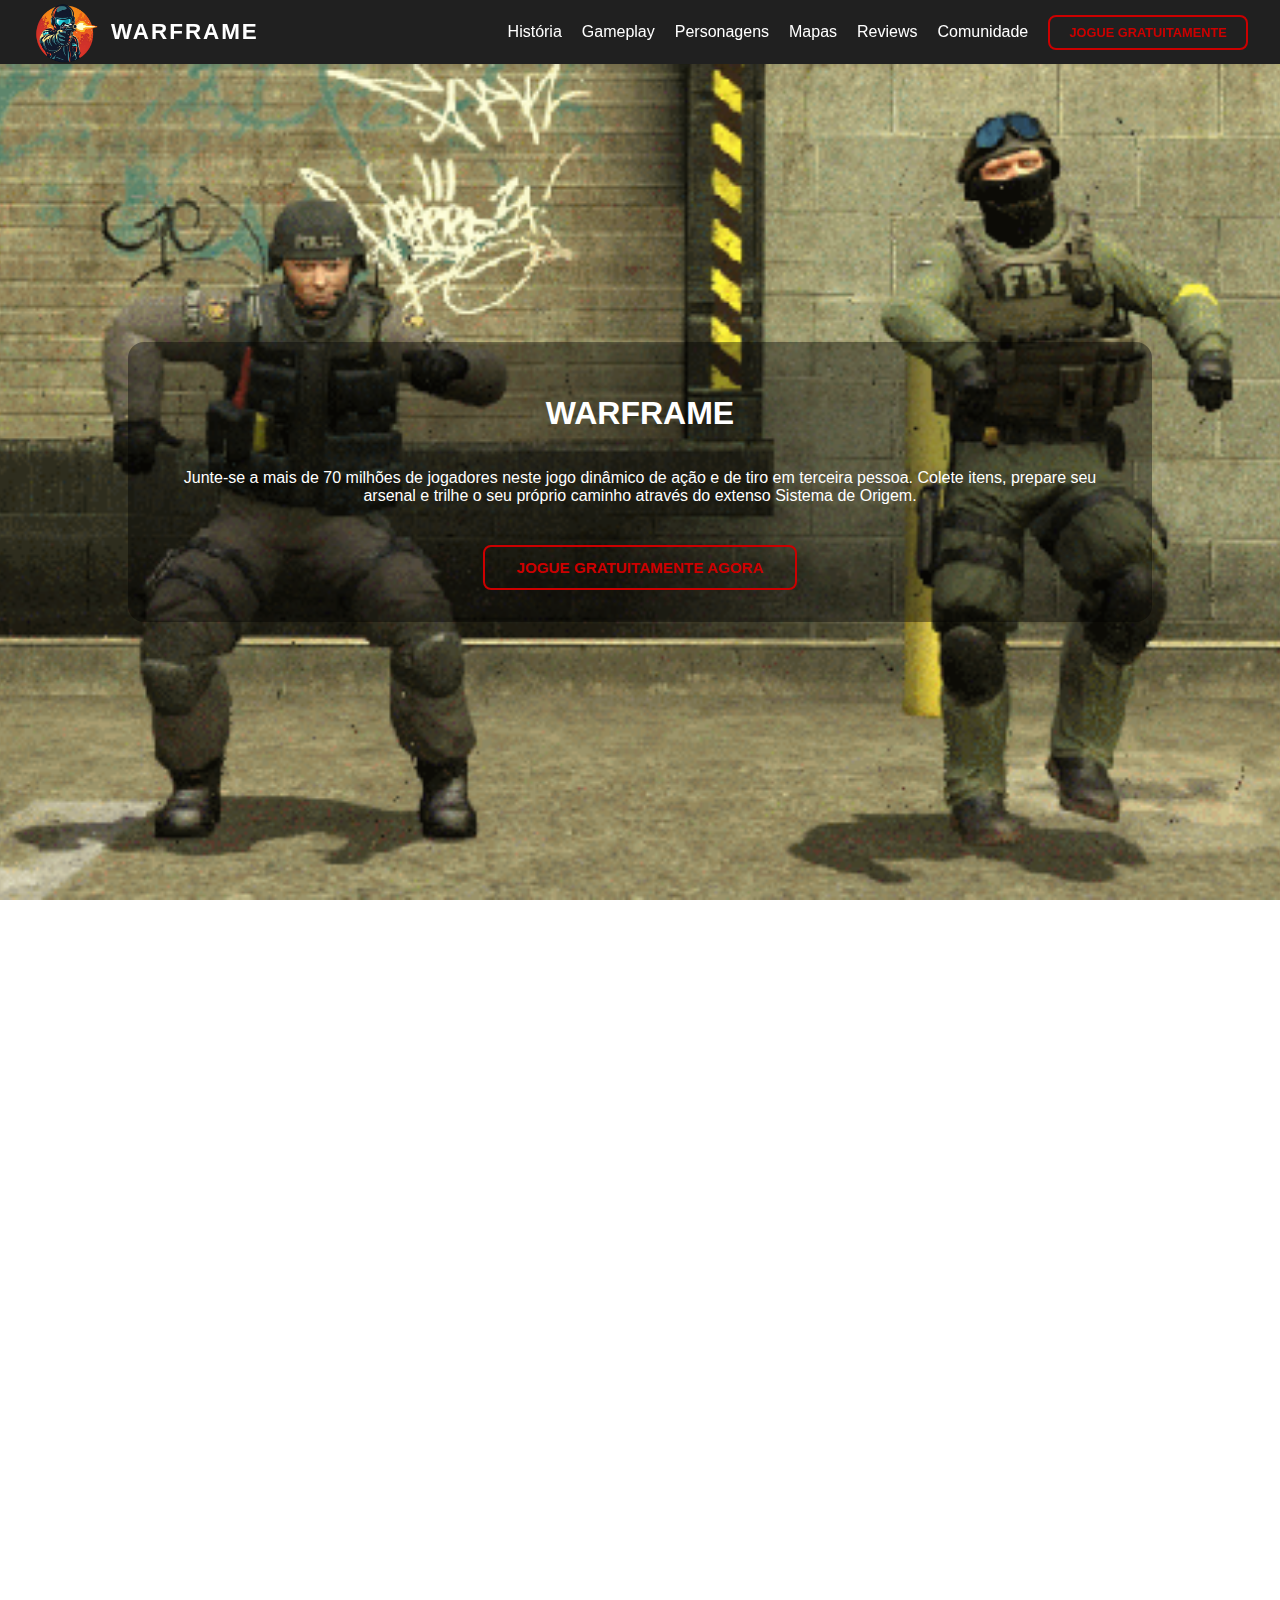
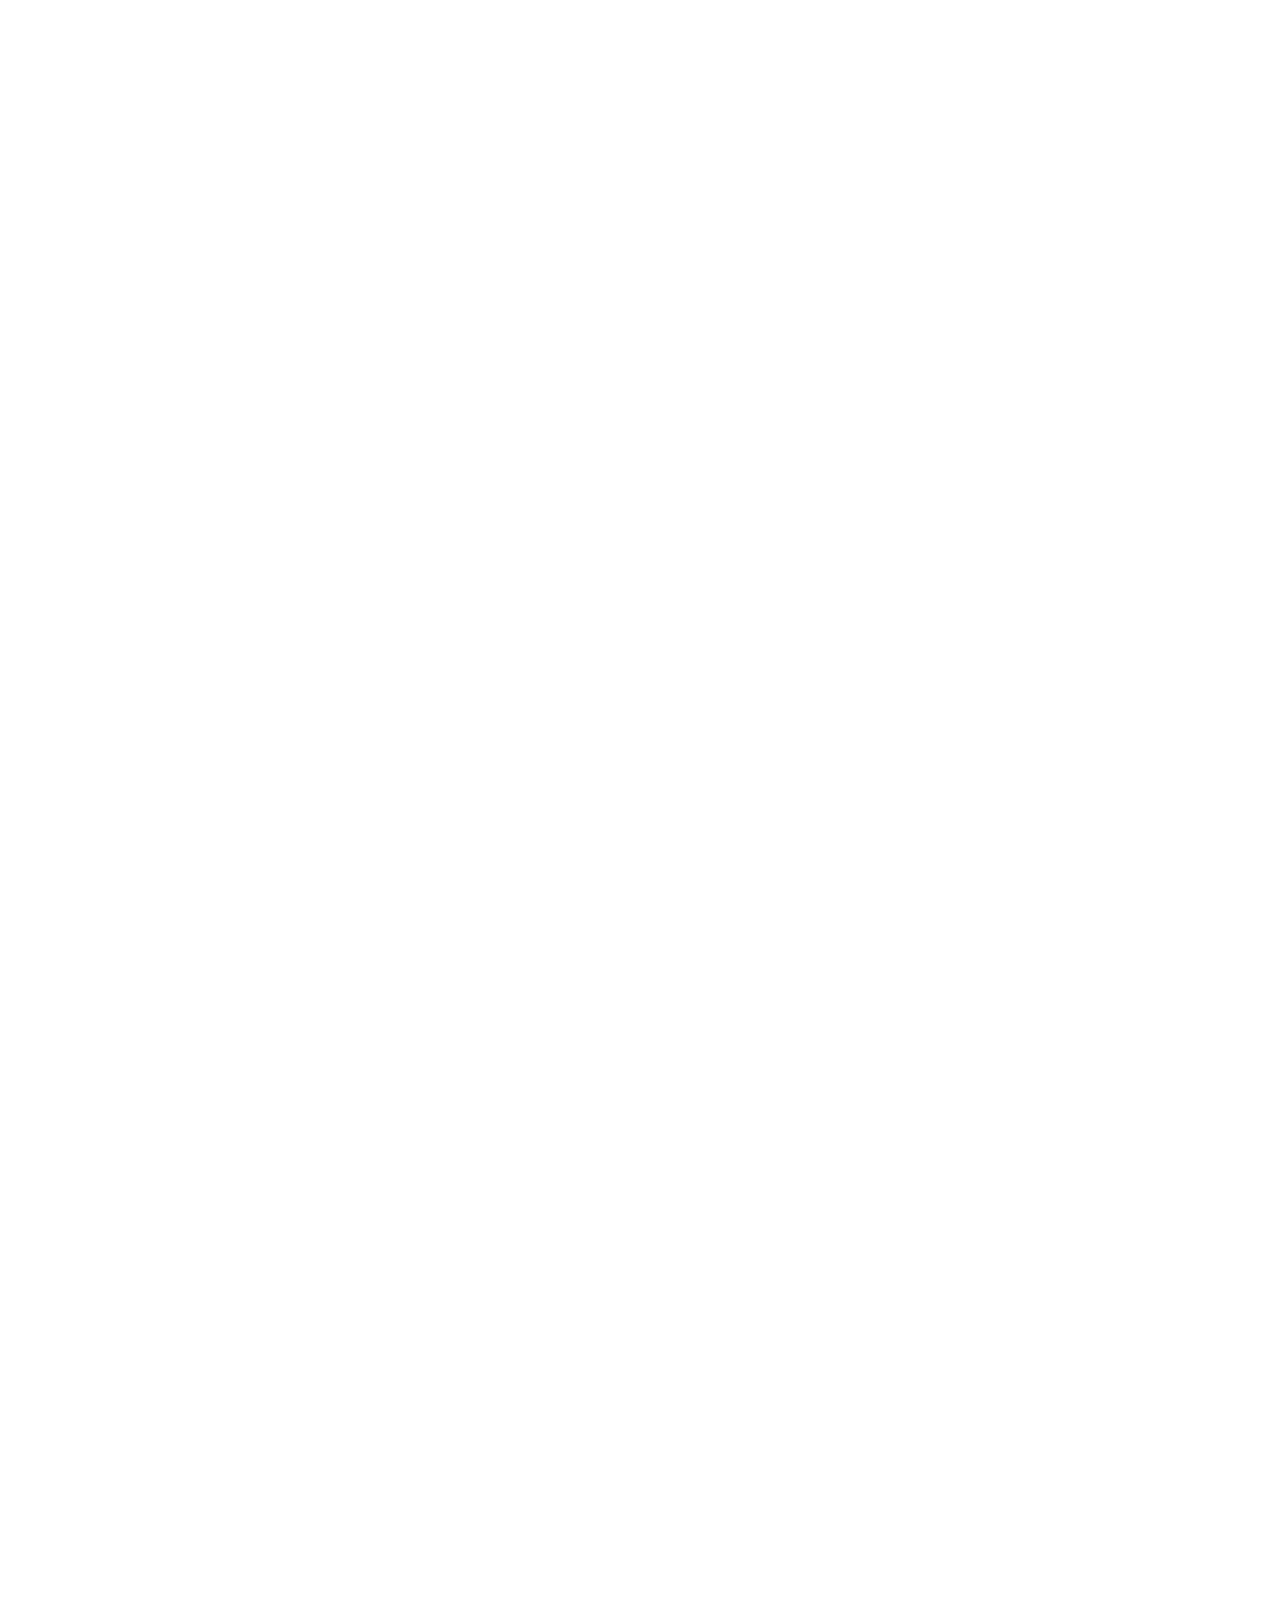
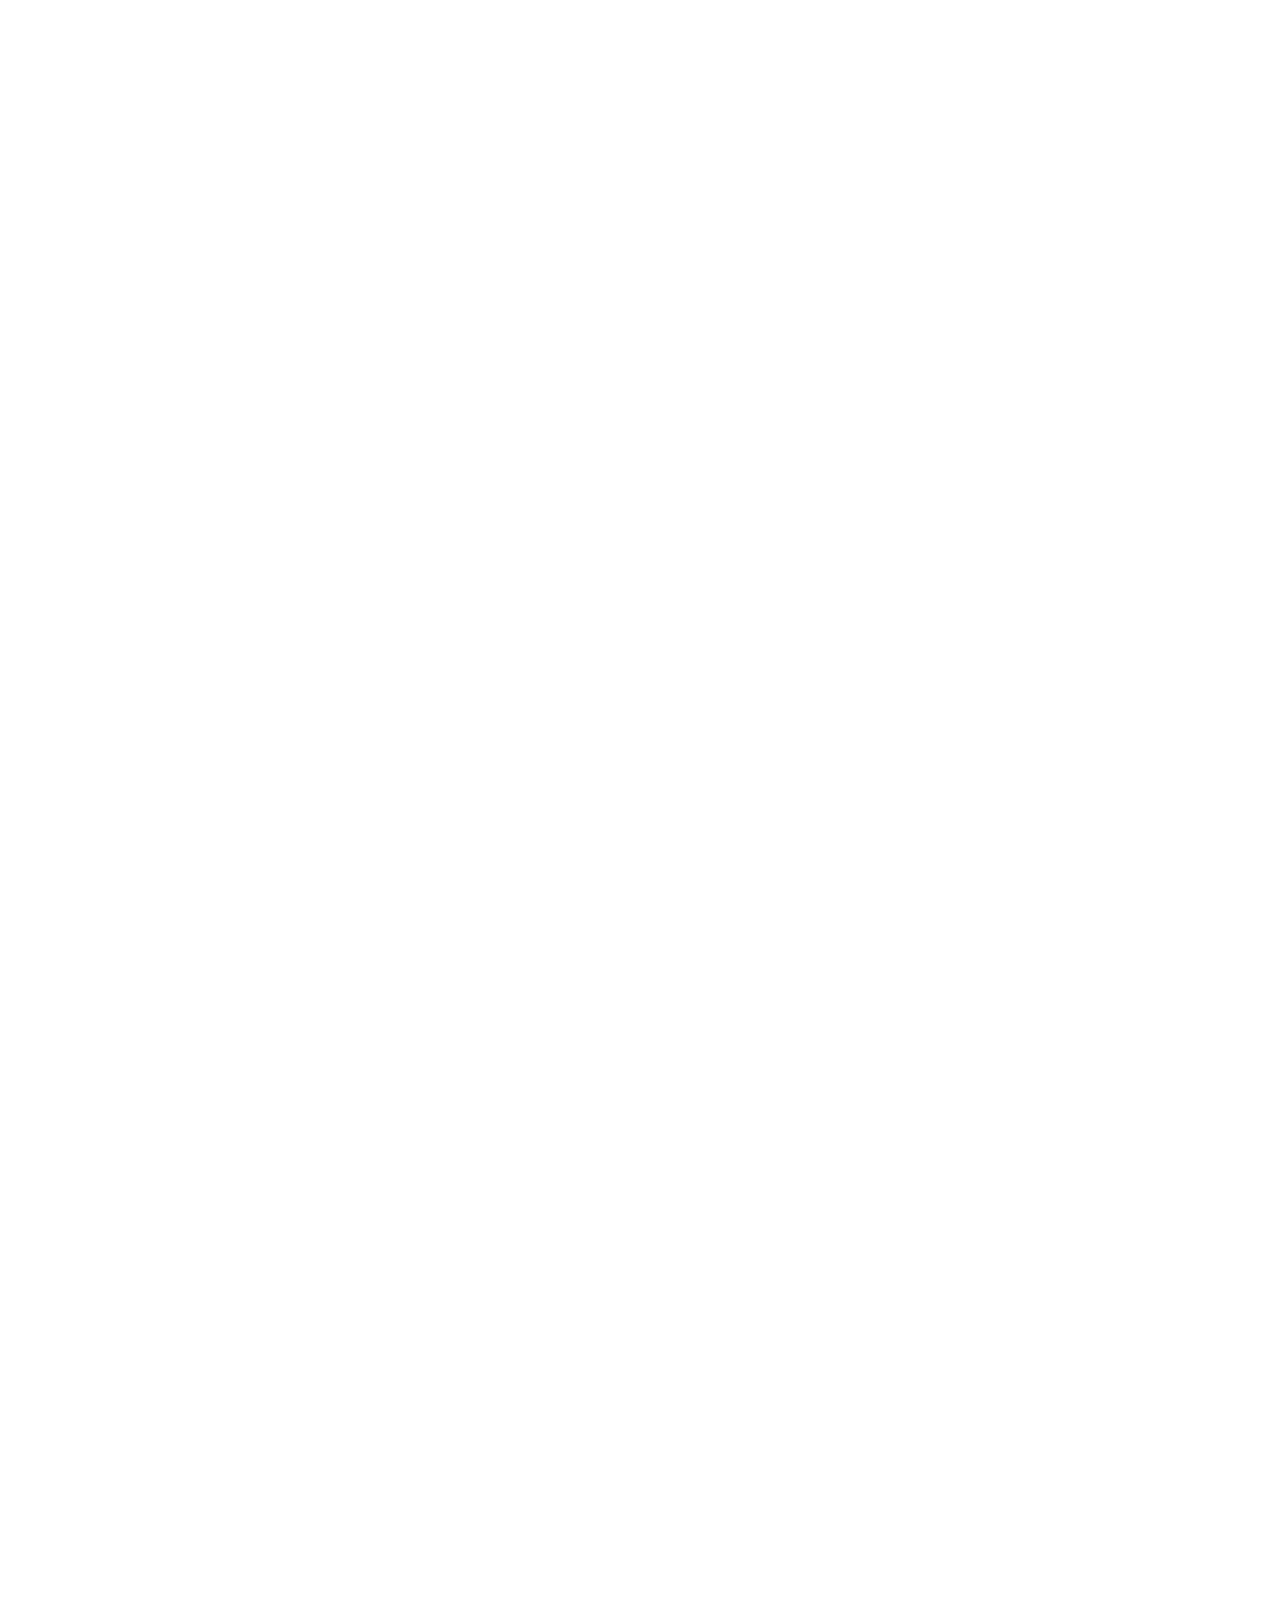
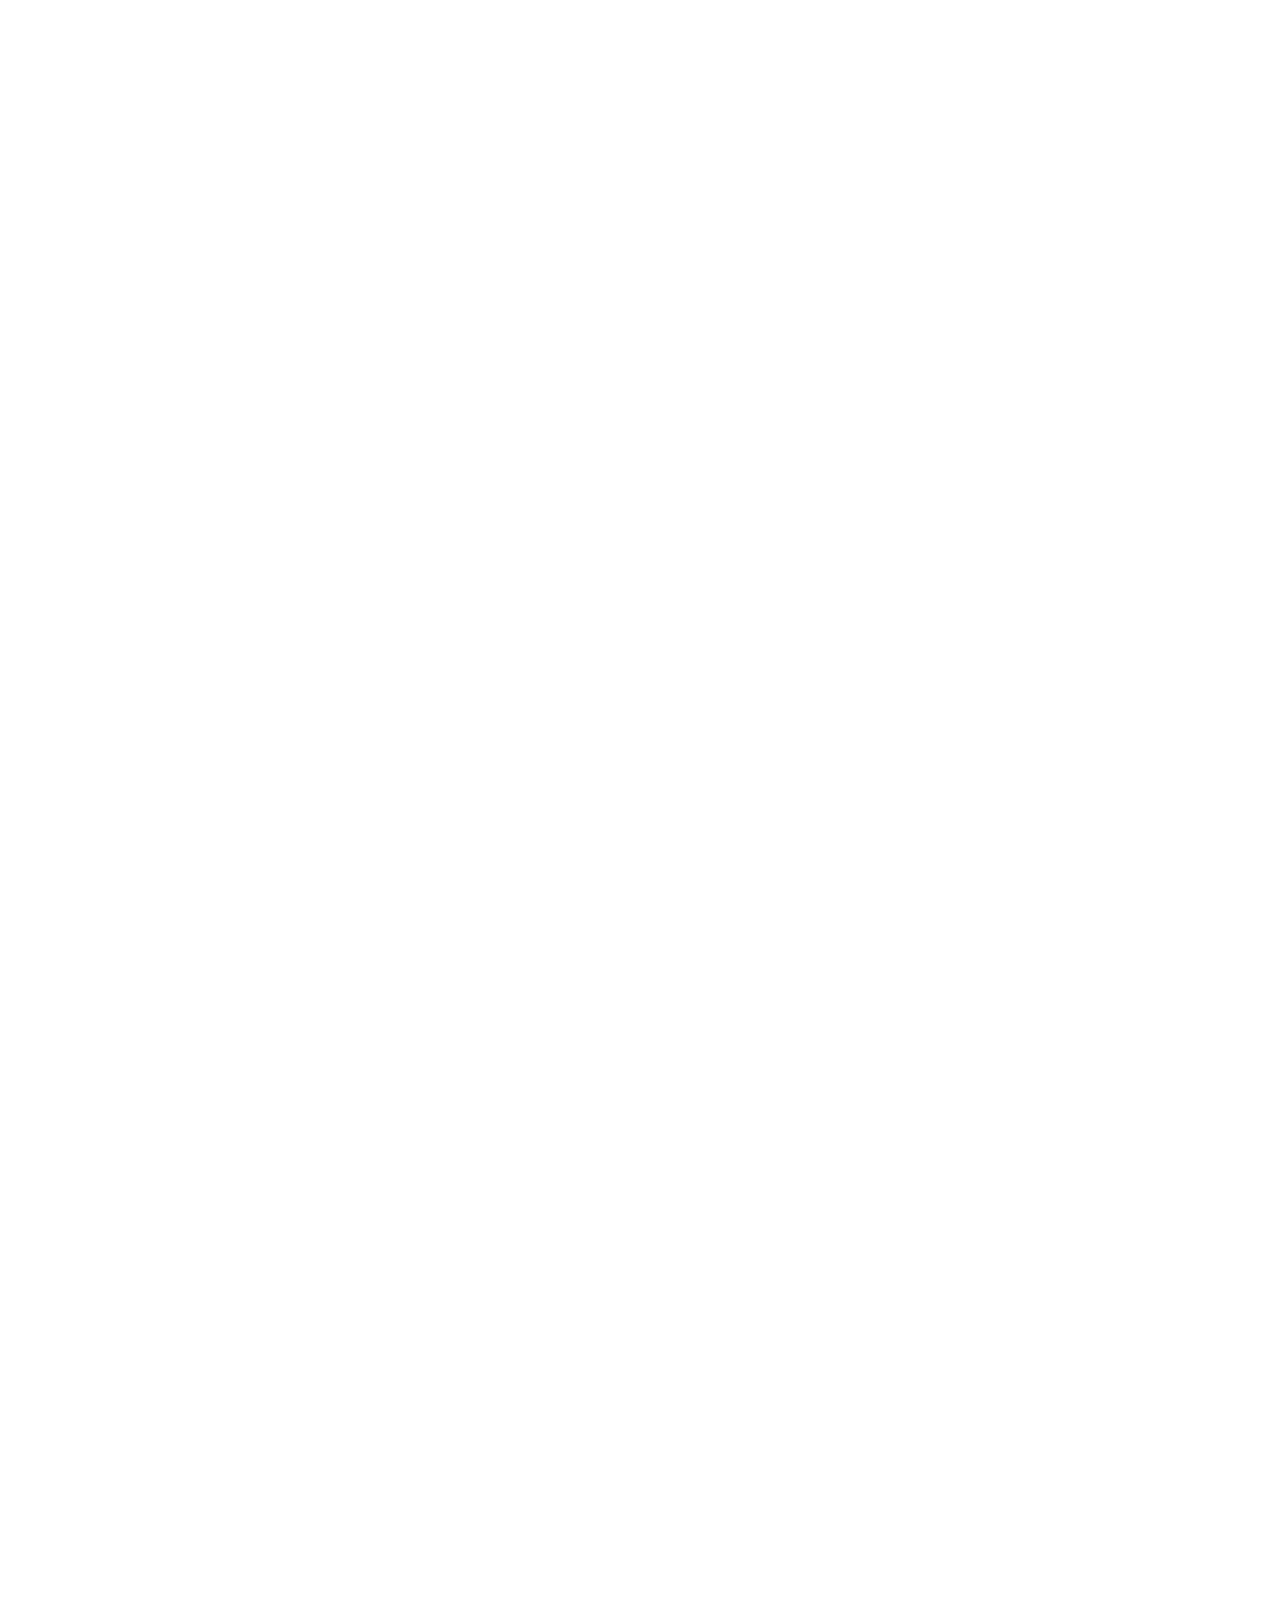
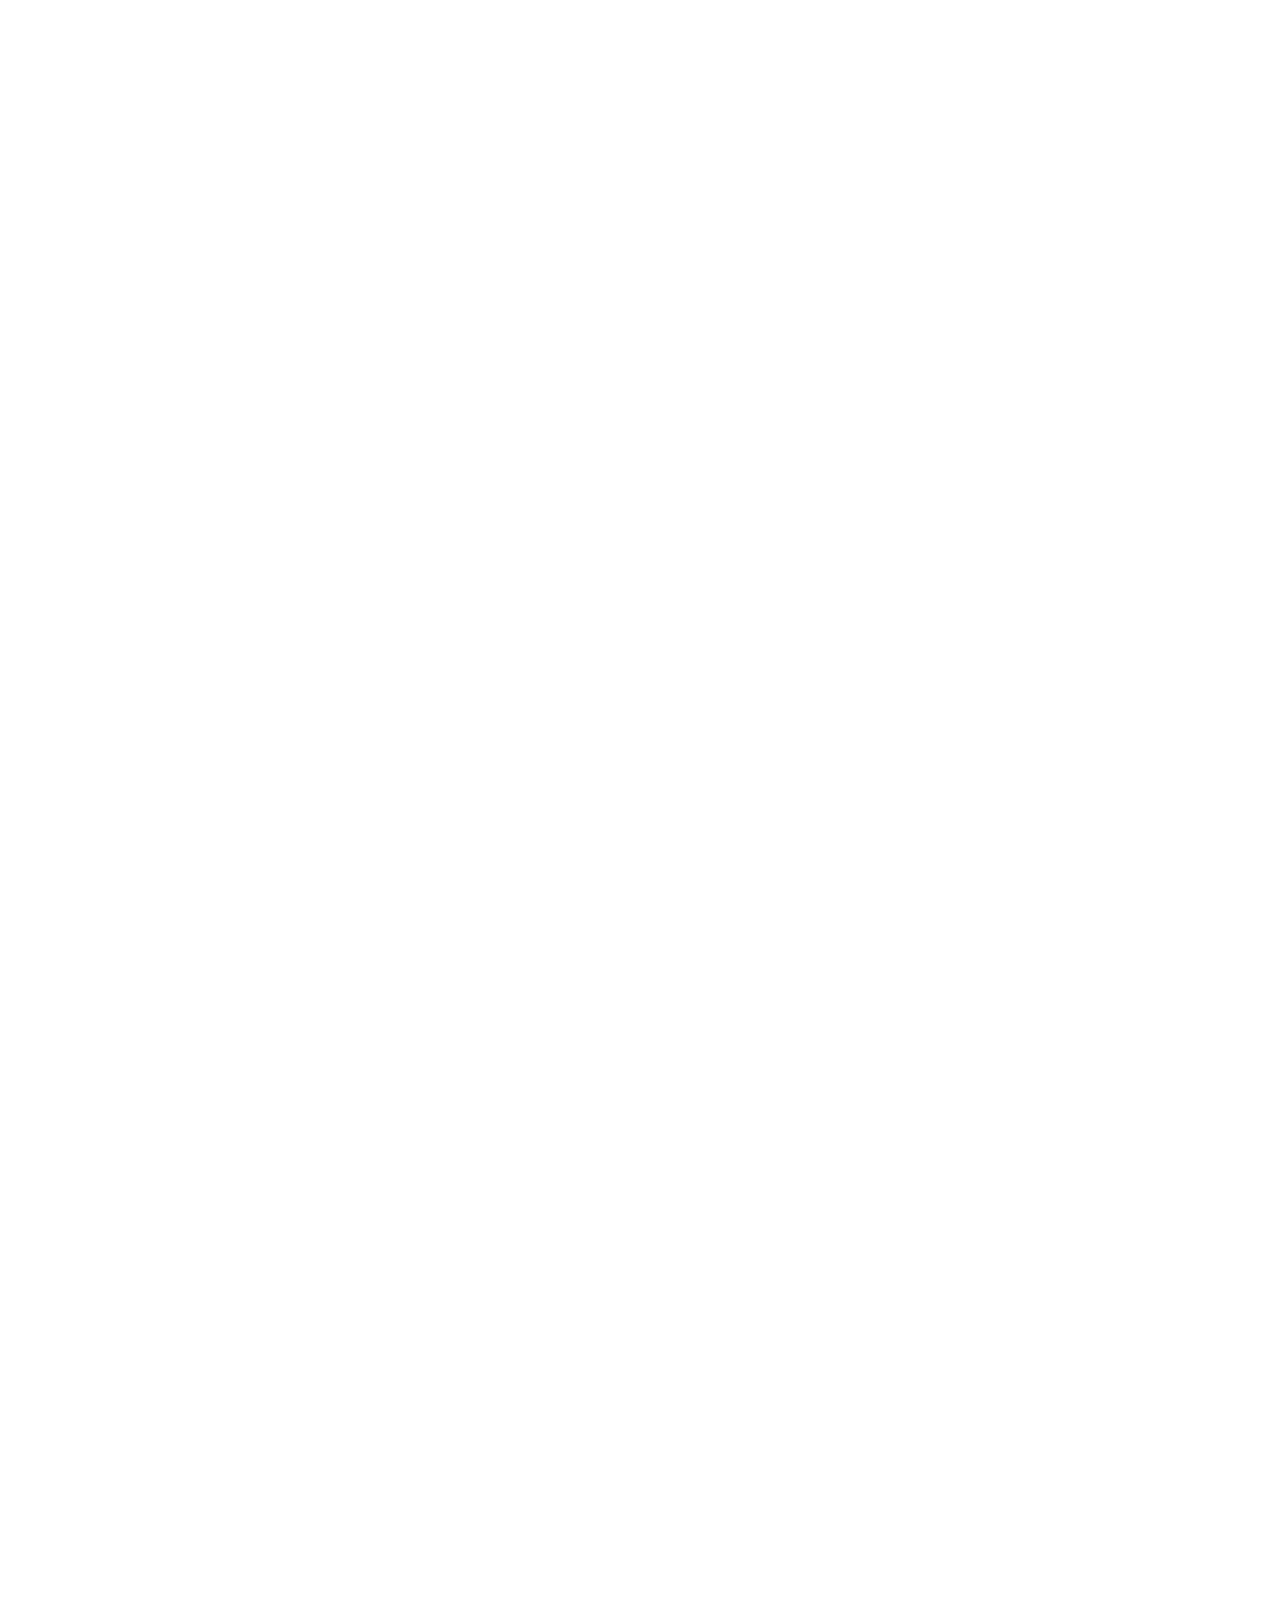
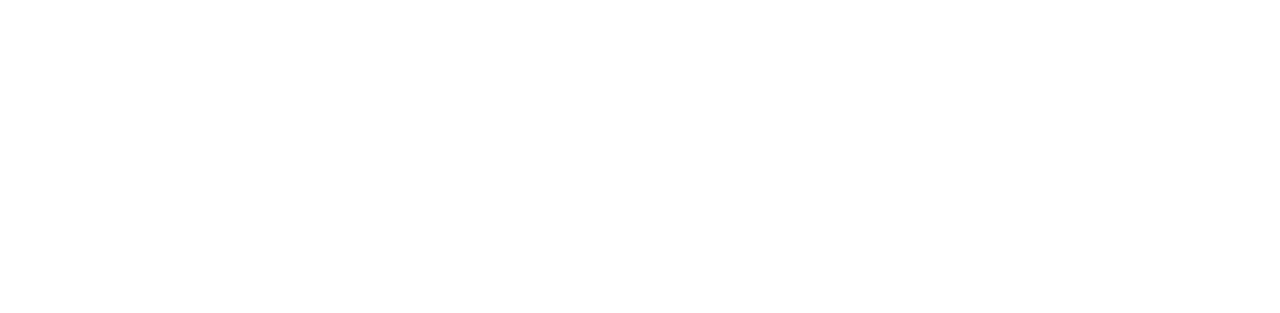
<file: index.html>
<!DOCTYPE html>
<html lang="en">

<head>
    <meta charset="UTF-8">
    <meta name="viewport" content="width=device-width, initial-scale=1.0">
    <title>Projeto Frontend Responsivo</title>
    <link rel="icon" type="image/x-icon" href="favicon.ico">
    <link rel="shortcut icon" type="image/x-icon" href="favicon.ico">
    <link rel="preconnect" href="https://fonts.googleapis.com">
    <link rel="preconnect" href="https://fonts.gstatic.com" crossorigin>
    <link
        href="https://fonts.googleapis.com/css2?family=Lato:ital,wght@0,100;0,300;0,400;0,700;0,900;1,100;1,300;1,400;1,700;1,900&family=Sora:wght@100..800&family=Stack+Sans+Notch:wght@200..700&display=swap"
        rel="stylesheet" media="print" onload="this.media='all'">
    <link rel="preload" href="resources/css/style.min.css" as="style">
    <link rel="stylesheet" href="resources/css/style.min.css">
</head>

<body>
    <nav class="navbar">
        <div class="nav-brand">
            <img src="vendors/img/logo.png" alt="Logo" class="brand-logo" />
            <span class="brand-name"><a class="logo-name" href="index.html">WARFRAME</a></span>
        </div>
        <input type="checkbox" id="nav-toggle" class="nav-toggle" />
        <label for="nav-toggle" class="nav-toggle-label">
            <span></span>
        </label>
        <ul class="nav-links">
            <li><a href="#historia">História</a></li>
            <li><a href="#gameplay">Gameplay</a></li>
            <li><a href="#personagens">Personagens</a></li>
            <li><a href="#mapas">Mapas</a></li>
            <li><a href="#reviews">Reviews</a></li>
            <li><a href="#comunidade">Comunidade</a></li>
            <li><a href="download.html" class="btn-nav">JOGUE GRATUITAMENTE</a></li>
        </ul>
    </nav>
    <header class="hero-header">
        <picture>
            <source media="(max-width: 480px)" srcset="resources/img/hero-fallback-mobile.jpg" type="image/jpeg">
            <source media="(max-width: 768px)" srcset="resources/img/hero-fallback-tablet.jpg" type="image/jpeg">
            <source media="(min-width: 769px)" srcset="resources/img/hero-fallback.gif" type="image/gif">
            <img src="resources/img/hero-fallback.gif" alt="Hero background" class="hero-bg" loading="eager" decoding="async" />
        </picture>
        <div class="hero-content">
            <h1>WARFRAME</h1>
            <p>Junte-se a mais de 70 milhões de jogadores neste jogo dinâmico de ação e de tiro em terceira pessoa.
                Colete itens, prepare seu arsenal e trilhe o seu próprio caminho através do extenso Sistema de Origem.
            </p>
            <a href="download.html">JOGUE GRATUITAMENTE AGORA</a>
        </div>
    </header>

    <!-- Linha do Tempo: História do Jogo -->
    <section class="timeline-section" id="historia">
        <div class="timeline-header">
            <h2 class="timeline-title">The Story So Far</h2>
            <p class="timeline-subtitle">From launch to present day, witness the evolution of Warframe through its most
                pivotal moments.</p>
        </div>
        <div class="timeline-container">
            <div class="timeline-event" data-year="2013">
                <img src="resources/img/timeline-2013.webp" alt="Warframe 2013" class="timeline-image" />
                <div class="timeline-content">
                    <h3>2013</h3>
                    <p>Lançamento inicial do Warframe, apresentando os primeiros Warframes e missões.</p>
                    <div class="timeline-details">
                        <p>O início de tudo: Warframe chega ao público com sua proposta inovadora de ação cooperativa e
                            customização de personagens.</p>
                    </div>
                </div>
            </div>
            <div class="timeline-event" data-year="2015">
                <img src="resources/img/timeline-2015.jpg" alt="Quests Cinemáticas 2015" class="timeline-image" />
                <div class="timeline-content">
                    <h3>2015</h3>
                    <p>Chegada das Quests Cinemáticas, expandindo a narrativa do universo.</p>
                    <div class="timeline-details">
                        <p>As quests trouxeram profundidade à história, revelando segredos dos Tenno e do Sistema de
                            Origem.</p>
                    </div>
                </div>
            </div>
            <div class="timeline-event" data-year="2017">
                <img src="resources/img/timeline-2017.webp" alt="Plains of Eidolon 2017" class="timeline-image" />
                <div class="timeline-content">
                    <h3>2017</h3>
                    <p>Lançamento de "Plains of Eidolon", introduzindo mundo aberto ao jogo.</p>
                    <div class="timeline-details">
                        <p>O primeiro mundo aberto do jogo permitiu exploração livre, pesca, mineração e novas formas de
                            interação.</p>
                    </div>
                </div>
            </div>
            <div class="timeline-event" data-year="2019">
                <img src="resources/img/timeline-2019.webp" alt="Empyrean 2019" class="timeline-image" />
                <div class="timeline-content">
                    <h3>2019</h3>
                    <p>Nova expansão: "Empyrean", com batalhas espaciais cooperativas.</p>
                    <div class="timeline-details">
                        <p>O modo Empyrean trouxe naves Railjack e batalhas espaciais em tempo real, ampliando o escopo
                            do jogo.</p>
                    </div>
                </div>
            </div>
            <div class="timeline-event" data-year="2022">
                <img src="resources/img/timeline-2022.jpg" alt="Warframe 2022" class="timeline-image" />
                <div class="timeline-content">
                    <h3>2022</h3>
                    <p>Atualizações de história e novos Warframes, consolidando a comunidade global.</p>
                    <div class="timeline-details">
                        <p>Novos conteúdos, eventos e Warframes fortaleceram a base de jogadores e a comunidade
                            internacional.</p>
                    </div>
                </div>
            </div>
            <div class="timeline-end">
                <div class="timeline-end-dot"></div>
                <span class="timeline-end-text">E muito mais...</span>
            </div>
        </div>
    </section>

<!-- Seção de Gameplay -->
    <section class="gameplay-section" id="gameplay">
        <div class="gameplay-header">
            <p class="section-kicker">GAMEPLAY</p>
            <h2>Core Gameplay Loop</h2>
            <p>Partidas 5v5 de tiro tático onde leitura de terreno, domínio das armas e trabalho em equipe definem o
                vencedor. Entenda o fluxo de combate e prepare-se para executar as melhores jogadas.</p>
        </div>

        <div class="gameplay-grid">
            <div class="gameplay-media">
                <div class="media-frame">
                    <video 
    src="resources/videos/gameplay.mp4"
    controls
    autoplay
    muted
    playsinline
></video>

                </div>
            </div>

            <div class="gameplay-features">
                <div class="feature-card">

                    <div class="feature-content">
                        <h3>Precision Gunplay</h3>
                        <p>Domine o recuo e sinta o peso de cada arma. Encare duelos de média e curta distância com
                            total controle.</p>
                        <ul class="feature-list">
                            <li>Recuo sob medida para cada arma.</li>
                            <li>Gerenciamento de economia para o esquadrão.</li>
                            <li>Mira e posicionamento são vitais.</li>
                        </ul>
                    </div>
                </div>

                <div class="feature-card">

                    <div class="feature-content">
                        <h3>Tactical Abilities</h3>
                        <p>Combine habilidades para abrir rota, cegar defesas e criar espaço para o time avançar sem
                            ser previsto.</p>
                        <ul class="feature-list">
                            <li>Suporte utilitário que dita o ritmo.</li>
                            <li>Coordenação entre agentes para combos.</li>
                            <li>Habilidades alinhadas ao plano de rodada.</li>
                        </ul>
                    </div>
                </div>
            </div>
        </div>
    </section>

    <!-- Seção de Personagens -->
    <section class="heros" id="personagens">
        <div class="heros-header">
            <h2 class="heros-title">Meet the Agents</h2>
            <a href="lilcrazy.html" class="see-all-btn">See All Agents</a>
        </div>
        <div class="heros-container">
            <div class="hero-card">
                <picture>
                    <source media="(max-width: 768px)" srcset="vendors/img/agentes/agente1-mobile.png" type="image/png">
                    <img src="vendors/img/agentes/agente1.png" alt="Lil Crazy" class="hero-image" loading="lazy" decoding="async" />
                </picture>
                <div class="hero-info">
                    <h3 class="hero-name">Wraith</h3>
                    <p class="hero-role">Duelist</p>
                    <a href="lilcrazy.html" class="hero-btn">View Details</a>
                </div>
            </div>
            <div class="hero-card">
                <picture>
                    <source media="(max-width: 768px)" srcset="vendors/img/agentes/agente2-mobile.png" type="image/png">
                    <img src="vendors/img/agentes/agente2.png" alt="Dark Psy" class="hero-image" loading="lazy" decoding="async" />
                </picture>
                <div class="hero-info">
                    <h3 class="hero-name">Bastion</h3>
                    <p class="hero-role">Sentinel</p>
                    <a href="#" class="hero-btn">View Details</a>
                </div>
            </div>
            <div class="hero-card">
                <picture>
                    <source media="(max-width: 768px)" srcset="vendors/img/agentes/agente3-mobile.png" type="image/png">
                    <img src="vendors/img/agentes/agente3.png" alt="Brazilian Soldier Boy" class="hero-image" loading="lazy" decoding="async" />
                </picture>
                <div class="hero-info">
                    <h3 class="hero-name">Oracle</h3>
                    <p class="hero-role">Controller</p>
                    <a href="#" class="hero-btn">View Details</a>
                </div>
            </div>
            <div class="hero-card">
                <picture>
                    <source media="(max-width: 768px)" srcset="vendors/img/agentes/agente4-mobile.png" type="image/png">
                    <img src="vendors/img/agentes/agente4.png" alt="Hot COP" class="hero-image" loading="lazy" decoding="async" />
                </picture>
                <div class="hero-info">
                    <h3 class="hero-name">Vortex</h3>
                    <p class="hero-role">Initiator</p>
                    <a href="#" class="hero-btn">View Details</a>
                </div>
            </div>
        </div>
        <a href="lilcrazy.html" class="see-all-btn see-all-btn-bottom">See All Agents</a>
    </section>

    <!-- Seção de Mapas -->
    <section class="maps-section" id="mapas">
        <div class="maps-header">
            <div>
                <p class="maps-label">MAPAS</p>
                <h2 class="maps-title">Campos de Batalha</h2>
                <p class="maps-subtitle">Explore os cenários emblemáticos e alinhe sua estratégia ao estilo do esquadrão.</p>
            </div>
            <a class="maps-cta" href="download.html">Jogar agora</a>
        </div>



        <div class="maps-grid">
            <article class="map-card" style="background-image: url('resources/img/timeline-2017.webp');">
                <div class="map-card-content">
                    <span class="map-tag">Bomb Defusal</span>
                    <h3 class="map-name">Bind</h3>
                    <p class="map-note">Twin sites connected by teleporters.</p>
                </div>
            </article>
            <article class="map-card" style="background-image: url('resources/img/timeline-2019.webp');">
                <div class="map-card-content">
                    <span class="map-tag">Bomb Defusal</span>
                    <h3 class="map-name">Haven</h3>
                    <p class="map-note">Three sites, endless strategies.</p>
                </div>
            </article>
            <article class="map-card" style="background-image: url('resources/img/timeline-2022.jpg');">
                <div class="map-card-content">
                    <span class="map-tag">Bomb Defusal</span>
                    <h3 class="map-name">Split</h3>
                    <p class="map-note">Vertical control decides the round.</p>
                </div>
            </article>
            <article class="map-card" style="background-image: url('resources/img/timeline-2013.webp');">
                <div class="map-card-content">
                    <span class="map-tag">Bomb Defusal</span>
                    <h3 class="map-name">Icebox</h3>
                    <p class="map-note">Frosty lanes and tight angles.</p>
                </div>
            </article>
            <article class="map-card" style="background-image: url('resources/img/hero-fallback.gif');">
                <div class="map-card-content">
                    <span class="map-tag">Team Deathmatch</span>
                    <h3 class="map-name">Sunset</h3>
                    <p class="map-note">Golden hours with fierce firefights.</p>
                </div>
            </article>
            <article class="map-card" style="background-image: url('resources/img/timeline-2015.jpg');">
                <div class="map-card-content">
                    <span class="map-tag">Bomb Defusal</span>
                    <h3 class="map-name">Ascent</h3>
                    <p class="map-note">Open mid for decisive clashes.</p>
                </div>
            </article>
        </div>
    </section>

    <!-- Seção de Reviews -->
    <section class="reviews-section" id="reviews">
        <div class="reviews-header">
            <h2 class="reviews-title">Forged in Battle. Praised by Players.</h2>
            <p class="reviews-subtitle">Hear from the community and see what players are saying about the most intense
                FPS of the year.</p>
        </div>

        <div class="reviews-carousel">
            <button class="carousel-btn carousel-prev" aria-label="Previous review">
                <span>&lt;</span>
            </button>

            <div class="reviews-container">
                <div class="review-card">
                    <div class="review-avatar">
                        <img src="resources/img/avatar-1.jpg" alt="Player avatar" loading="lazy" decoding="async" />
                    </div>
                    <div class="review-content">
                        <div class="review-header">
                            <h3 class="review-name">ViperX</h3>
                            <div class="review-rating">
                                <span class="star">&#9733;</span>
                                <span class="star">&#9733;</span>
                                <span class="star">&#9733;</span>
                                <span class="star">&#9733;</span>
                                <span class="star">&#9733;</span>
                            </div>
                        </div>
                        <p class="review-text">"Best gunplay I've seen in years. Incredibly responsive controls and
                            amazing co-op gameplay."</p>
                        <button class="review-btn">Read More</button>
                    </div>
                </div>

                <div class="review-card">
                    <div class="review-avatar">
                        <img src="resources/img/avatar-2.jpg" alt="Player avatar" loading="lazy" decoding="async" />
                    </div>
                    <div class="review-content">
                        <div class="review-header">
                            <h3 class="review-name">Ghost</h3>
                            <div class="review-rating">
                                <span class="star">&#9733;</span>
                                <span class="star">&#9733;</span>
                                <span class="star">&#9733;</span>
                                <span class="star">&#9733;</span>
                                <span class="star-empty">&#9734;</span>
                            </div>
                        </div>
                        <p class="review-text">"The customization is amazing and the endless loot is unparalleled."</p>
                        <button class="review-btn">Read More</button>
                    </div>
                </div>

                <div class="review-card">
                    <div class="review-avatar">
                        <img src="resources/img/avatar-3.jfif" alt="Player avatar" loading="lazy" decoding="async" />
                    </div>
                    <div class="review-content">
                        <div class="review-header">
                            <h3 class="review-name">Phoenix</h3>
                            <div class="review-rating">
                                <span class="star">&#9733;</span>
                                <span class="star">&#9733;</span>
                                <span class="star">&#9733;</span>
                                <span class="star">&#9733;</span>
                                <span class="star">&#9733;</span>
                            </div>
                        </div>
                        <p class="review-text">"A true competitive shooter. The high-stakes gameplay keeps me coming
                            back!"</p>
                        <button class="review-btn">Read More</button>
                    </div>
                </div>

                <div class="review-card">
                    <div class="review-avatar">
                        <img src="resources/img/avatar-4.jpg" alt="Player avatar" loading="lazy" decoding="async" />
                    </div>
                    <div class="review-content">
                        <div class="review-header">
                            <h3 class="review-name">Shadow</h3>
                            <div class="review-rating">
                                <span class="star">&#9733;</span>
                                <span class="star">&#9733;</span>
                                <span class="star">&#9733;</span>
                                <span class="star">&#9733;</span>
                                <span class="star">&#9733;</span>
                            </div>
                        </div>
                        <p class="review-text">"The graphics are stunning and the gameplay is addictive. Best game of
                            the year!"</p>
                        <button class="review-btn">Read More</button>
                    </div>
                </div>

                <div class="review-card">
                    <div class="review-avatar">
                        <img src="resources/img/avatar-5.jpg" alt="Player avatar" loading="lazy" decoding="async" />
                    </div>
                    <div class="review-content">
                        <div class="review-header">
                            <h3 class="review-name">Titan</h3>
                            <div class="review-rating">
                                <span class="star">&#9733;</span>
                                <span class="star">&#9733;</span>
                                <span class="star">&#9733;</span>
                                <span class="star">&#9733;</span>
                                <span class="star-empty">&#9734;</span>
                            </div>
                        </div>
                        <p class="review-text">"Fantastic multiplayer experience. The community is amazing and very
                            welcoming."</p>
                        <button class="review-btn">Read More</button>
                    </div>
                </div>

                <div class="review-card">
                    <div class="review-avatar">
                        <img src="resources/img/avatar-6.jpg" alt="Player avatar" loading="lazy" decoding="async" />
                    </div>
                    <div class="review-content">
                        <div class="review-header">
                            <h3 class="review-name">Nova</h3>
                            <div class="review-rating">
                                <span class="star">&#9733;</span>
                                <span class="star">&#9733;</span>
                                <span class="star">&#9733;</span>
                                <span class="star">&#9733;</span>
                                <span class="star">&#9733;</span>
                            </div>
                        </div>
                        <p class="review-text">"Perfect blend of strategy and action. Hours of entertainment
                            guaranteed!"</p>
                        <button class="review-btn">Read More</button>
                    </div>
                </div>
            </div>

            <button class="carousel-btn carousel-next" aria-label="Next review">
                <span>&gt;</span>
            </button>
        </div>

        <div class="carousel-dots">
            <!-- Dots serão gerados dinamicamente via JavaScript -->
        </div>

        <div class="reviews-cta">
            <button class="cta-button">Join the Fight</button>
        </div>

    </section>

    <!-- Seção de Comunidade -->
    <section class="community-section" id="comunidade">
        <div class="community-container">
            <div class="community-header">
                <h2>Join the Vanguard</h2>
                <p>Answer the call and connect with a global community of elite players.</p>
            </div>
            
            <div class="community-content">
                <div class="community-form-wrapper">
                    <h3>Community Sign-Up</h3>
                    <form id="communityForm" class="community-form">
                        <div class="form-row">
                            <div class="form-group">
                                <label for="fullName">Full Name</label>
                                <input type="text" id="fullName" name="fullName" placeholder="Enter your name" required>
                            </div>
                            <div class="form-group">
                                <label for="nickname">In-Game Nickname</label>
                                <input type="text" id="nickname" name="nickname" placeholder="Enter your nickname" required>
                            </div>
                        </div>
                        
                        <div class="form-group">
                            <label for="email">Email Address</label>
                            <input type="email" id="email" name="email" placeholder="you@example.com" required>
                        </div>
                        
                        <div class="form-row">
                            <div class="form-group">
                                <label for="platform">Platform</label>
                                <select id="platform" name="platform" required>
                                    <option value="">Select platform</option>
                                    <option value="pc">PC</option>
                                    <option value="playstation">PlayStation</option>
                                    <option value="xbox">Xbox</option>
                                    <option value="nintendo">Nintendo Switch</option>
                                </select>
                            </div>
                            <div class="form-group">
                                <label for="age">Age</label>
                                <input type="number" id="age" name="age" placeholder="Enter your age" min="13" required>
                            </div>
                        </div>
                        
                        <div class="form-group">
                            <label>Favorite Mode</label>
                            <div class="radio-group">
                                <label class="radio-label">
                                    <input type="radio" name="mode" value="pve" required>
                                    <span>PvE Missions</span>
                                </label>
                                <label class="radio-label">
                                    <input type="radio" name="mode" value="pvp">
                                    <span>PvP Arena</span>
                                </label>
                                <label class="radio-label">
                                    <input type="radio" name="mode" value="raids">
                                    <span>Raids</span>
                                </label>
                            </div>
                        </div>
                        
                        <div class="form-group">
                            <label for="country">Country</label>
                            <input type="text" id="country" name="country" placeholder="Enter your country" required>
                        </div>
                        
                        <div class="form-group">
                            <label for="message">Your Message (Optional)</label>
                            <textarea id="message" name="message" rows="4" placeholder="Share your thoughts..."></textarea>
                        </div>
                        
                        <div class="form-group checkbox-group">
                            <label class="checkbox-label">
                                <input type="checkbox" name="newsletter" id="newsletter">
                                <span>I want to receive news and updates.</span>
                            </label>
                        </div>
                        
                        <button type="submit" class="form-submit-btn">Enlist Now</button>
                    </form>
                </div>
                
                <div class="community-info">
                    <div class="community-card">
                        <h4>From the Community</h4>
                        <div class="community-image">
                            <img src="resources/img/timeline-2022.jpg" alt="Community Highlight">
                            <p class="image-caption">"Epic moment captured by @PlayerOne" via Twitter</p>
                        </div>
                    </div>
                    
                    <div class="community-card patch-notes">
                        <h4>Latest Patch Notes</h4>
                        <h5>VANGUARD v1.5.2 - "CYBERPULSE"</h5>
                        <ul>
                            <li>New Map: Neo-Kyoto Power Plant</li>
                            <li>Agent Rebalance: Volt & Shade</li>
                            <li>Weapon Tuning: Nova Rifle damage increased by 5%</li>
                            <li>Bug Fixes and Performance Improvements</li>
                        </ul>
                        <a href="updates.html" class="read-more">Read Full Notes &#8594;</a>
                    </div>
                </div>
            </div>
        </div>
    </section>

    <footer>
        <div class="footer-content">
            <strong class="conect">CONECTE-SE COM OS OUTROS TENNOS</strong>
            <hr>
            <div class="img-jogo-classificacao">
                <img src="vendors/img/logo.png" alt="Logo" class="footer-logo" />
                <img src="vendors/img/classificacaoJogo.png" alt="Classificação do Jogo" class="rating-logo" />
            </div>
            <ul class="console-links">
                <li><a href="#"><img src="vendors/img/steam.png" alt="Steam" class="steam" /></a></li>
                <li><a href="#"><img src="vendors/img/epic_sem_fundo.png" alt="Epic Games" class="epic" /></a></li>
                <li><a href="#"><img src="vendors/img/xbox-one.png" alt="Xbox One" class="xbox" /></a></li>
                <li><a href="#"><img src="vendors/img/playstation.png" alt="PlayStation" class="playstation" /></a></li>
                <li><a href="#"><img src="vendors/img/nintendo.png" alt="Nintendo Switch" class="nintendo" /></a></li>
                <li><a href="#"><img src="vendors/img/app-store.png" alt="App Store" class="app-store" /></a></li>
            </ul>

            <nav aria-label="Links do rodapé">
                <ul class="footer-links">
                    <li><a href="download.html">Download</a></li>
                    <li><a href="updates.html">Atualizações</a></li>
                    <li><a href="sobre_time.html">Sobre o Time</a></li>
                    <li><a href="support.html">Suporte</a></li>
                </ul>
            </nav>
            <p class="copyright">&copy; 2025 WARFRAME. Todos os direitos reservados. Todas as marcas registradas são
                propriedades de seus
                donos.</p>
        </div>
    </footer>
    
    <script src="https://code.jquery.com/jquery-3.6.0.min.js" defer></script>
    <script src="resources/js/script.min.js" defer></script>
</body>

</html>
</file>
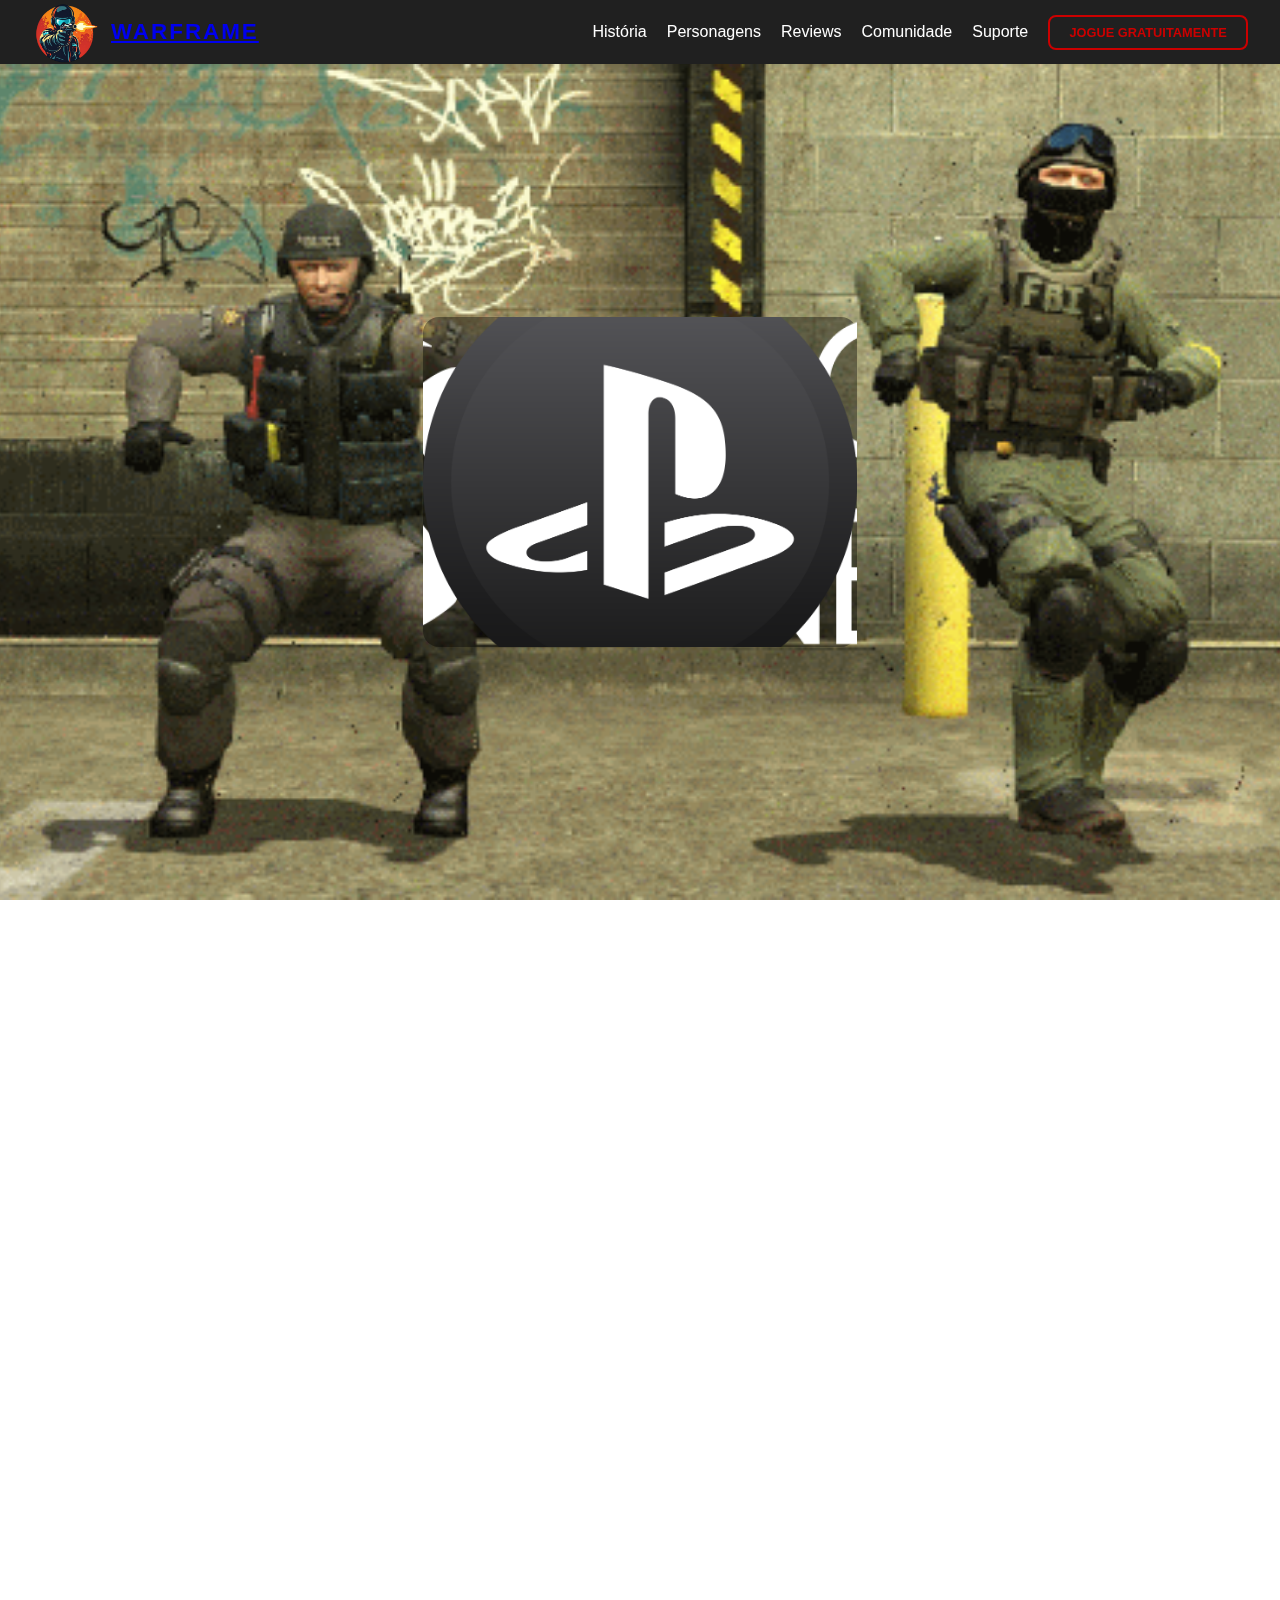
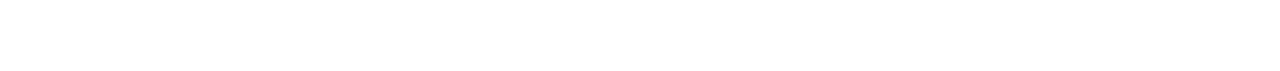
<file: download.html>
<!DOCTYPE html>
<html lang="en">

<head>
     <meta charset="UTF-8">
     <meta name="viewport" content="width=device-width, initial-scale=1.0">
     <title>Download</title>
     <link href="https://fonts.googleapis.com/css2?family=Lato:ital,wght@0,100;0,300;0,400;0,700;0,900;1,100;1,300;1,400;1,700;1,900&family=Sora:wght@100..800&family=Stack+Sans+Notch:wght@200..700&display=swap"
          rel="stylesheet">
     <link rel="stylesheet" href="resources/css/style.css">
     <link rel="preconnect" href="https://fonts.googleapis.com">
     <link rel="preconnect" href="https://fonts.gstatic.com" crossorigin>
     <script src="https://code.jquery.com/jquery-3.6.0.min.js"></script>
</head>

<body>
     <nav class="navbar">
          <div class="nav-brand">
               <img src="vendors/img/logo.png" alt="Logo" class="brand-logo" />
               <span class="brand-name"><a class="logo-name" href="index.html">WARFRAME</a></span>
          </div>
          <input type="checkbox" id="nav-toggle" class="nav-toggle" />
          <label for="nav-toggle" class="nav-toggle-label">
               <span></span>
          </label>
          <ul class="nav-links">
               <li><a href="index.html#historia">História</a></li>
               <li><a href="index.html#personagens">Personagens</a></li>
               <li><a href="index.html#reviews">Reviews</a></li>
               <li><a href="index.html#comunidade">Comunidade</a></li>
               <li><a href="support.html">Suporte</a></li>
               <li><a href="download.html" class="btn-nav">JOGUE GRATUITAMENTE</a></li>
          </ul>
     </nav>
     <header class="hero-header download-hero">
          <img src="resources/img/hero-fallback.gif" alt="Hero background" class="hero-bg" />
          <div class="hero-content download-content">
               <h1>Download and Play Now</h1>
               <p class="hero-subtitle">Your Legend Awaits.</p>
               <a href="#" class="download-primary-btn">Download for Windows</a>
               <p class="file-size">File size: ~25.4 GB</p>
               <div class="platform-icons">
                    <span class="platform-text">Also available on</span>
                    <div class="icons-group">
                         <img src="vendors/img/xbox-one.png" alt="Xbox" class="platform-icon" />
                         <img src="vendors/img/playstation.png" alt="PlayStation" class="platform-icon" />
                    </div>
               </div>
          </div>
     </header>
     <div class="system-minimum-requirements">
          <div class="tabs" role="tablist" aria-label="Alternar requisitos do sistema">
               <button class="tab active" data-target="minimum" aria-selected="true" role="tab">Mínimos</button>
               <button class="tab" data-target="recommended" aria-selected="false" role="tab">Recomendados</button>
          </div>

          <div class="system-minimum" data-role="minimum">
               <h2>Requisitos Mínimos do Sistema</h2>
               <ul>
                    <li><strong>Sistema Operacional:</strong> Windows 10 (64-bit)</li>
                    <li><strong>Processador:</strong> Intel Core i3-6100 ou AMD FX-4350</li>
                    <li><strong>Memória:</strong> 4 GB de RAM</li>
                    <li><strong>Placa de Vídeo:</strong> NVIDIA GeForce GTX 750 Ti ou AMD Radeon HD 7850</li>
                    <li><strong>DirectX:</strong> Versão 11</li>
                    <li><strong>Armazenamento:</strong> 20 GB de espaço disponível</li>
                    <li><strong>Conexão com a Internet:</strong> Conexão banda larga necessária para download e jogo
                         online
                    </li>
               </ul>
          </div>
          <div class="system-recommended" data-role="recommended">
               <h2>Requisitos Recomendados do Sistema</h2>
               <ul>
                    <li><strong>Sistema Operacional:</strong> Windows 10 (64-bit) ou superior</li>
                    <li><strong>Processador:</strong> Intel Core i5-4460 ou AMD FX-8350</li>
                    <li><strong>Memória:</strong> 8 GB de RAM</li>
                    <li><strong>Placa de Vídeo:</strong> NVIDIA GeForce GTX 970 ou AMD Radeon R9 290</li>
                    <li><strong>DirectX:</strong> Versão 11 ou superior</li>
                    <li><strong>Armazenamento:</strong> 20 GB de espaço disponível em SSD para melhor desempenho</li>
                    <li><strong>Conexão com a Internet:</strong> Conexão banda larga necessária para download e jogo
                         online
                    </li>
               </ul>
          </div>
     </div>
     <footer>
        <div class="footer-content">
            <bold class="conect">CONECTE-SE COM OS OUTROS TENNOS</bold>
            <hr>
            <div class="img-jogo-classificacao">
                <img src="vendors/img/logo.png" alt="Logo" class="footer-logo" />
                <img src="vendors/img/classificacaoJogo.png" alt="Classificação do Jogo" class="rating-logo" />
            </div>
            <ul class="console-links">
                <li><a href="#"><img src="vendors/img/steam.png" alt="Steam" class="steam" /></a></li>
                <li><a href="#"><img src="vendors/img/epic_sem_fundo.png" alt="Epic Games" class="epic" /></a></li>
                <li><a href="#"><img src="vendors/img/xbox-one.png" alt="Xbox One" class="xbox" /></a></li>
                <li><a href="#"><img src="vendors/img/playstation.png" alt="PlayStation" class="playstation" /></a></li>
                <li><a href="#"><img src="vendors/img/nintendo.png" alt="Nintendo Switch" class="nintendo" /></a></li>
                <li><a href="#"><img src="vendors/img/app-store.png" alt="App Store" class="app-store" /></a></li>
            </ul>
            <ul class="footer-links">
                <li><a href="support.html">Suporte</a></li>
                <li><a href="#">Imprensa</a></li>
                <li><a href="#">Política de Privacidade</a></li>
                <li><a href="#">Termos de Serviço</a></li>
                <li><a href="#">Contato</a></li>
                <li><a href="sobre_time.html">Sobre o time</a></li>
            </ul>
            <p class="copyright">&copy; 2025 WARFRAME. Todos os direitos reservados. Todas as marcas registradas são
                propriedades de seus
                donos.</p>
        </div>
    </footer>
     <script src="resources/js/script.js" defer></script>
</body>

</html>
</file>
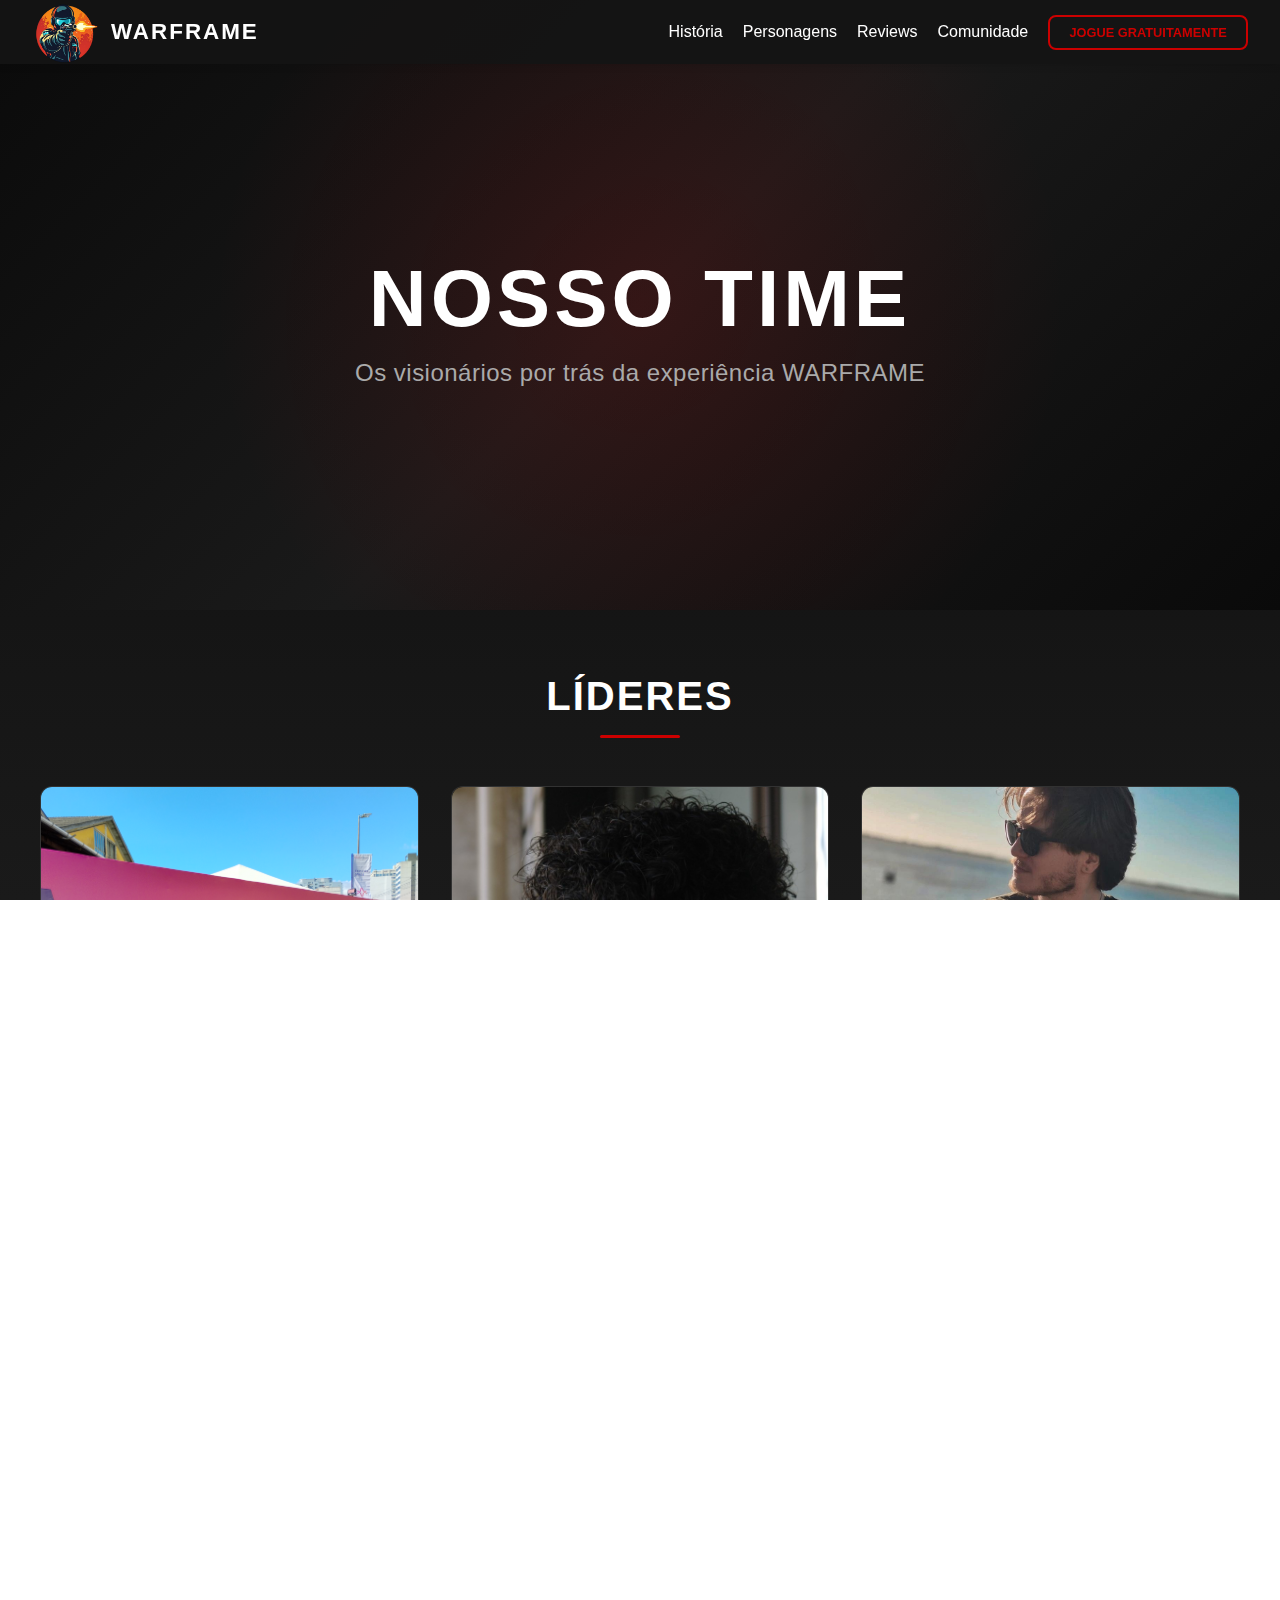
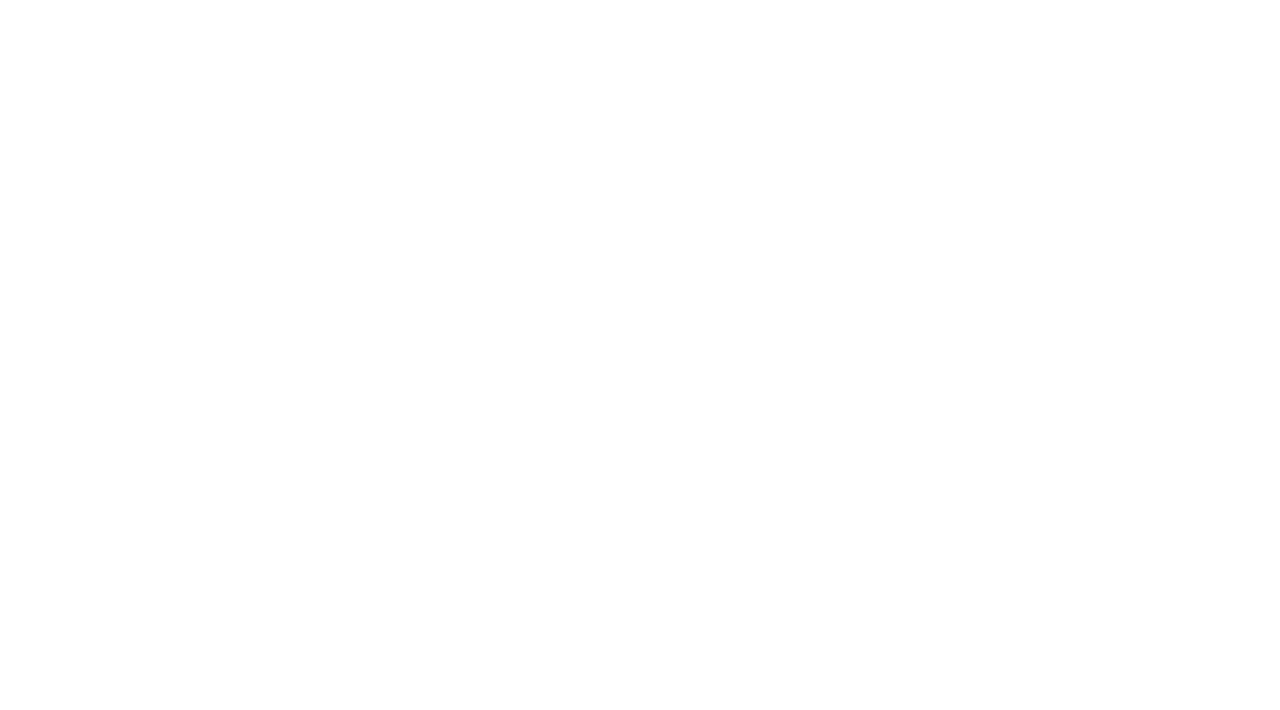
<file: sobre_time.html>
<!DOCTYPE html>
<html lang="en">

<head>
     <meta charset="UTF-8">
     <meta name="viewport" content="width=device-width, initial-scale=1.0">
     <title>Sobre o Time</title>
     <link rel="preconnect" href="https://fonts.googleapis.com">
     <link rel="preconnect" href="https://fonts.gstatic.com" crossorigin>
     <link href="https://fonts.googleapis.com/css2?family=Lato:ital,wght@0,100;0,300;0,400;0,700;0,900;1,100;1,300;1,400;1,700;1,900&family=Sora:wght@100..800&family=Stack+Sans+Notch:wght@200..700&display=swap"
          rel="stylesheet" media="print" onload="this.media='all'">
     <link rel="preload" href="resources/css/style.min.css" as="style">
     <link rel="stylesheet" href="resources/css/style.min.css">
</head>

<body class="sobre-time">
     <nav class="navbar">
          <div class="nav-brand">
               <img src="vendors/img/logo.png" alt="Logo" class="brand-logo" / loading="lazy" decoding="async">
               <span class="brand-name"><a class="logo-name" href="index.html">WARFRAME</a></span>
          </div>
          <input type="checkbox" id="nav-toggle" class="nav-toggle" />
          <label for="nav-toggle" class="nav-toggle-label">
               <span></span>
          </label>
          <ul class="nav-links">
               <li><a href="index.html#historia">História</a></li>
               <li><a href="index.html#personagens">Personagens</a></li>
               <li><a href="index.html#reviews">Reviews</a></li>
               <li><a href="index.html#comunidade">Comunidade</a></li>
               <li><a href="download.html" class="btn-nav">JOGUE GRATUITAMENTE</a></li>
          </ul>
     </nav>
     <!-- Hero Section -->
     <section class="team-hero">
          <div class="team-hero-content">
               <h1 class="team-hero-title">NOSSO TIME</h1>
               <p class="team-hero-subtitle">Os visionários por trás da experiência WARFRAME</p>
          </div>
     </section>

     <!-- Team Leaders Section -->
     <section class="team-leaders-section">
          <div class="section-header">
               <h2 class="section-title">LÍDERES</h2>
               <div class="title-underline"></div>
          </div>
          <div class="team-grid">
               <div class="team-card">
                    <div class="card-image-wrapper">
                         <img src="vendors/img/equipe/william.jpg" alt="Líder de Desenvolvimento" class="card-image" / loading="lazy" decoding="async">
                         <div class="card-overlay"></div>
                    </div>
                    <div class="card-content">
                         <h3 class="member-name">William Tavares de Moura</h3>
                         <p class="member-role">Líder de Desenvolvimento</p>
                    </div>
               </div>
               <div class="team-card">
                    <div class="card-image-wrapper">
                         <img src="vendors/img/equipe/thiago.jpg" alt="Designer UX/UI" class="card-image" / loading="lazy" decoding="async">
                         <div class="card-overlay"></div>
                    </div>
                    <div class="card-content">
                         <h3 class="member-name">Thiago Schiedeck Dias</h3>
                         <p class="member-role">Líder da Equipe de Design</p>
                    </div>
               </div>
               <div class="team-card">
                    <div class="card-image-wrapper">
                         <img src="vendors/img/equipe/bruno.jpeg" alt="Chefe de Marketing" class="card-image" / loading="lazy" decoding="async">
                         <div class="card-overlay"></div>
                    </div>
                    <div class="card-content">
                         <h3 class="member-name">Bruno Valim Fiorin</h3>
                         <p class="member-role">Chefe de Marketing</p>
                    </div>
               </div>
          </div>
     </section>

     <!-- Behind the Game Section -->
     <section class="behind-game-section">
          <div class="section-header">
               <h2 class="section-title">POR TRÁS DO JOGO</h2>
               <div class="title-underline"></div>
          </div>
          <div class="behind-content">
               <p class="behind-description">
                    Nosso time dedicado de desenvolvedores, designers e especialistas em marketing trabalha
                    incansavelmente para trazer a você a melhor experiência possível em WARFRAME. Desde a concepção
                    inicial até o lançamento contínuo de atualizações, cada membro da equipe contribui com sua paixão
                    e expertise para criar um universo envolvente e dinâmico. Estamos comprometidos em ouvir nossa
                    comunidade e evoluir o jogo com base no feedback dos jogadores, garantindo que WARFRAME continue
                    a ser um lugar onde todos possam se divertir e explorar.
               </p>
               <div class="gallery-grid">
                    <div class="gallery-item">
                         <img src="vendors/img/equipe/will_thiago.jpg" alt="Lider de desenvolvimento e Lider de design" class="gallery-image" / loading="lazy" decoding="async">
                    </div>
                    <div class="gallery-item">
                         <img src="vendors/img/equipe/sala_de_desenvolvimento.jpg" alt="Sala de Desenvolvimento" class="gallery-image" / loading="lazy" decoding="async">
                    </div>
                    <div class="gallery-item">
                         <img src="vendors/img/equipe/codigo.jpg" alt="Processo de Desenvolvimento" class="gallery-image" / loading="lazy" decoding="async">
                    </div>
                    <div class="gallery-item">
                         <img src="vendors/img/equipe/equipe.jpg" alt="Equipe de desenvolvimento e de designers" class="gallery-image" / loading="lazy" decoding="async">
                    </div>
               </div>
          </div>
     </section>
     <footer>
          <div class="footer-content">
               <bold class="conect">CONECTE-SE COM OS OUTROS TENNOS</bold>
               <hr>
               <div class="img-jogo-classificacao">
                    <img src="vendors/img/logo.png" alt="Logo" class="footer-logo" / loading="lazy" decoding="async">
                    <img src="vendors/img/classificacaoJogo.png" alt="Classificação do Jogo" class="rating-logo" / loading="lazy" decoding="async">
               </div>
               <ul class="console-links">
                    <li><a href="#"><img src="vendors/img/steam.png" alt="Steam" class="steam" / loading="lazy" decoding="async"></a></li>
                    <li><a href="#"><img src="vendors/img/epic_sem_fundo.png" alt="Epic Games" class="epic" / loading="lazy" decoding="async"></a></li>
                    <li><a href="#"><img src="vendors/img/xbox-one.png" alt="Xbox One" class="xbox" / loading="lazy" decoding="async"></a></li>
                    <li><a href="#"><img src="vendors/img/playstation.png" alt="PlayStation" class="playstation" / loading="lazy" decoding="async"></a>
                    </li>
                    <li><a href="#"><img src="vendors/img/nintendo.png" alt="Nintendo Switch" class="nintendo" / loading="lazy" decoding="async"></a>
                    </li>
                    <li><a href="#"><img src="vendors/img/app-store.png" alt="App Store" class="app-store" / loading="lazy" decoding="async"></a></li>
               </ul>
               <ul class="footer-links">
                    <li><a href="#">Suporte</a></li>
                    <li><a href="#">Imprensa</a></li>
                    <li><a href="#">Política de Privacidade</a></li>
                    <li><a href="#">Termos de Serviço</a></li>
                    <li><a href="#">Contato</a></li>
               </ul>
               <p class="copyright">&copy; 2025 WARFRAME. Todos os direitos reservados. Todas as marcas registradas são
                    propriedades de seus
                    donos.</p>
          </div>
     </footer>
</body>

</html>
</file>
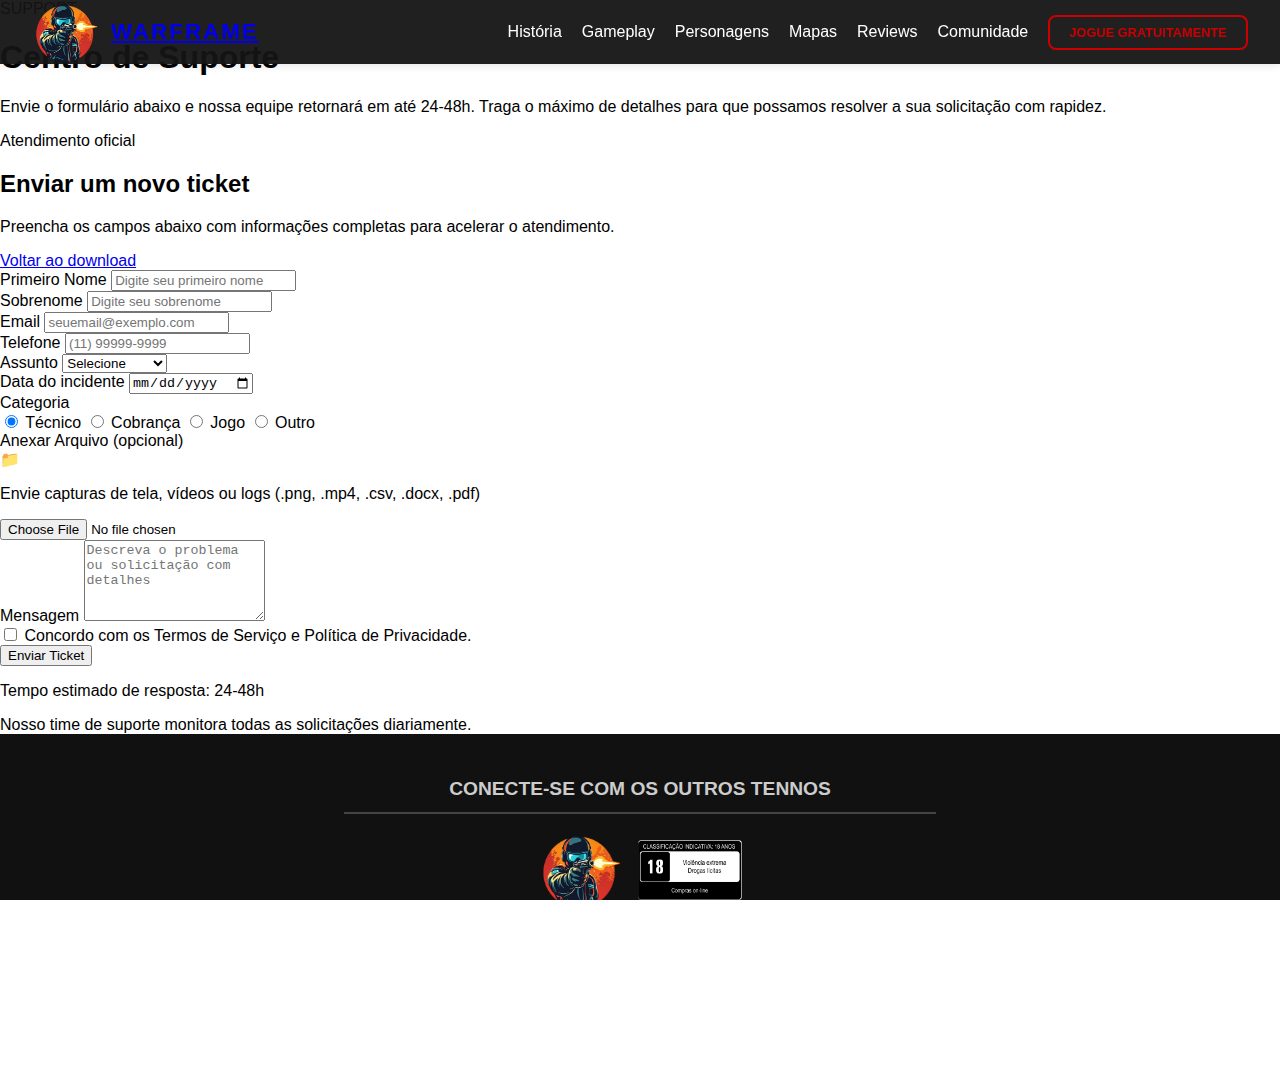
<file: support.html>
<!DOCTYPE html>
<html lang="en">
<head>
    <meta charset="UTF-8">
    <meta name="viewport" content="width=device-width, initial-scale=1.0">
    <title>Centro de Suporte - WARFRAME</title>
    <link href="https://fonts.googleapis.com/css2?family=Lato:ital,wght@0,100;0,300;0,400;0,700;0,900;1,100;1,300;1,400;1,700;1,900&family=Sora:wght@100..800&family=Stack+Sans+Notch:wght@200..700&display=swap" rel="stylesheet">
    <link rel="stylesheet" href="resources/css/style.css">
    <link rel="preconnect" href="https://fonts.googleapis.com">
    <link rel="preconnect" href="https://fonts.gstatic.com" crossorigin>
</head>
<body class="support-page">
     <nav class="navbar">
          <div class="nav-brand">
               <img src="vendors/img/logo.png" alt="Logo" class="brand-logo" />
               <span class="brand-name"><a class="logo-name" href="index.html">WARFRAME</a></span>
          </div>
          <input type="checkbox" id="nav-toggle" class="nav-toggle" />
          <label for="nav-toggle" class="nav-toggle-label">
               <span></span>
          </label>
          <ul class="nav-links">
               <li><a href="index.html#historia">História</a></li>
               <li><a href="index.html#gameplay">Gameplay</a></li>
               <li><a href="index.html#personagens">Personagens</a></li>
               <li><a href="index.html#mapas">Mapas</a></li>
               <li><a href="index.html#reviews">Reviews</a></li>
               <li><a href="index.html#comunidade">Comunidade</a></li>
               <li><a href="download.html" class="btn-nav">JOGUE GRATUITAMENTE</a></li>
          </ul>
     </nav>

    <main class="community-section support-section">
        <div class="community-container support-wrapper">
            <section class="support-hero">
                <div class="support-hero__badge">SUPPORT</div>
                <h1>Centro de Suporte</h1>
                <p>Envie o formulário abaixo e nossa equipe retornará em até 24-48h. Traga o máximo de detalhes para que possamos resolver a sua solicitação com rapidez.</p>
            </section>

            <section class="community-form-wrapper support-card">
                <div class="support-card__header">
                    <div>
                        <p class="support-label">Atendimento oficial</p>
                        <h2>Enviar um novo ticket</h2>
                        <p>Preencha os campos abaixo com informações completas para acelerar o atendimento.</p>
                    </div>
                    <a href="download.html" class="note-link">Voltar ao download</a>
                </div>

                <form class="support-form community-form">
                    <div class="form-row">
                        <div class="form-group">
                            <label for="firstName">Primeiro Nome</label>
                            <input id="firstName" type="text" name="firstName" placeholder="Digite seu primeiro nome" required>
                        </div>
                        <div class="form-group">
                            <label for="lastName">Sobrenome</label>
                            <input id="lastName" type="text" name="lastName" placeholder="Digite seu sobrenome" required>
                        </div>
                    </div>

                    <div class="form-row">
                        <div class="form-group">
                            <label for="email">Email</label>
                            <input id="email" type="email" name="email" placeholder="seuemail@exemplo.com" required>
                        </div>
                        <div class="form-group">
                            <label for="phone">Telefone</label>
                            <input id="phone" type="tel" name="phone" placeholder="(11) 99999-9999">
                        </div>
                    </div>

                    <div class="form-row">
                        <div class="form-group">
                            <label for="subject">Assunto</label>
                            <select id="subject" name="subject" required>
                                <option value="">Selecione</option>
                                <option value="general">Dúvida Geral</option>
                                <option value="account">Conta e Login</option>
                                <option value="purchase">Compras</option>
                                <option value="bug">Bug ou Erro</option>
                            </select>
                        </div>
                        <div class="form-group">
                            <label for="incidentDate">Data do incidente</label>
                            <input id="incidentDate" type="date" name="incidentDate">
                        </div>
                    </div>

                    <div class="form-group">
                        <label>Categoria</label>
                        <div class="category-chips">
                            <label><input type="radio" name="category" value="tech" checked> Técnico</label>
                            <label><input type="radio" name="category" value="billing"> Cobrança</label>
                            <label><input type="radio" name="category" value="gaming"> Jogo</label>
                            <label><input type="radio" name="category" value="other"> Outro</label>
                        </div>
                    </div>

                    <div class="form-group">
                        <label for="attachment">Anexar Arquivo (opcional)</label>
                        <div class="file-upload">
                            <div class="file-upload__icon">&#128193;</div>
                            <div class="file-upload__content">
                                <p>Envie capturas de tela, vídeos ou logs (.png, .mp4, .csv, .docx, .pdf)</p>
                                <input id="attachment" type="file" name="attachment" aria-label="Anexar arquivo">
                            </div>
                        </div>
                    </div>

                    <div class="form-group">
                        <label for="message">Mensagem</label>
                        <textarea id="message" name="message" rows="5" placeholder="Descreva o problema ou solicitação com detalhes"></textarea>
                    </div>

                    <div class="form-group checkbox-group">
                        <label class="checkbox-label">
                            <input type="checkbox" name="terms" required>
                            <span>Concordo com os Termos de Serviço e Política de Privacidade.</span>
                        </label>
                    </div>

                    <button type="submit" class="support-submit">Enviar Ticket</button>
                </form>

                <div class="support-note">
                    <div>
                        <p>Tempo estimado de resposta: 24-48h</p>
                        <span>Nosso time de suporte monitora todas as solicitações diariamente.</span>
                    </div>
                </div>
            </section>
        </div>
    </main>

     <footer>
          <div class="footer-content">
               <strong class="conect">CONECTE-SE COM OS OUTROS TENNOS</strong>
               <hr>
               <div class="img-jogo-classificacao">
                    <img src="vendors/img/logo.png" alt="Logo" class="footer-logo" />
                    <img src="vendors/img/classificacaoJogo.png" alt="Classificação do Jogo" class="rating-logo" />
               </div>
               <ul class="console-links">
                    <li><a href="#"><img src="vendors/img/steam.png" alt="Steam" class="steam" /></a></li>
                    <li><a href="#"><img src="vendors/img/epic_sem_fundo.png" alt="Epic Games" class="epic" /></a></li>
                    <li><a href="#"><img src="vendors/img/xbox-one.png" alt="Xbox One" class="xbox" /></a></li>
                    <li><a href="#"><img src="vendors/img/playstation.png" alt="PlayStation" class="playstation" /></a></li>
                    <li><a href="#"><img src="vendors/img/nintendo.png" alt="Nintendo Switch" class="nintendo" /></a></li>
                    <li><a href="#"><img src="vendors/img/app-store.png" alt="App Store" class="app-store" /></a></li>
               </ul>

               <nav aria-label="Links do rodapé">
                    <ul class="footer-links">
                         <li><a href="download.html">Download</a></li>
                         <li><a href="updates.html">Atualizações</a></li>
                         <li><a href="sobre_time.html">Sobre o Time</a></li>
                         <li><a href="support.html">Suporte</a></li>
                    </ul>
               </nav>
               <p class="copyright">&copy; 2025 WARFRAME. Todos os direitos reservados. Todas as marcas registradas são
                    propriedades de seus
                    donos.</p>
          </div>
     </footer>
</body>
</html>
</file>
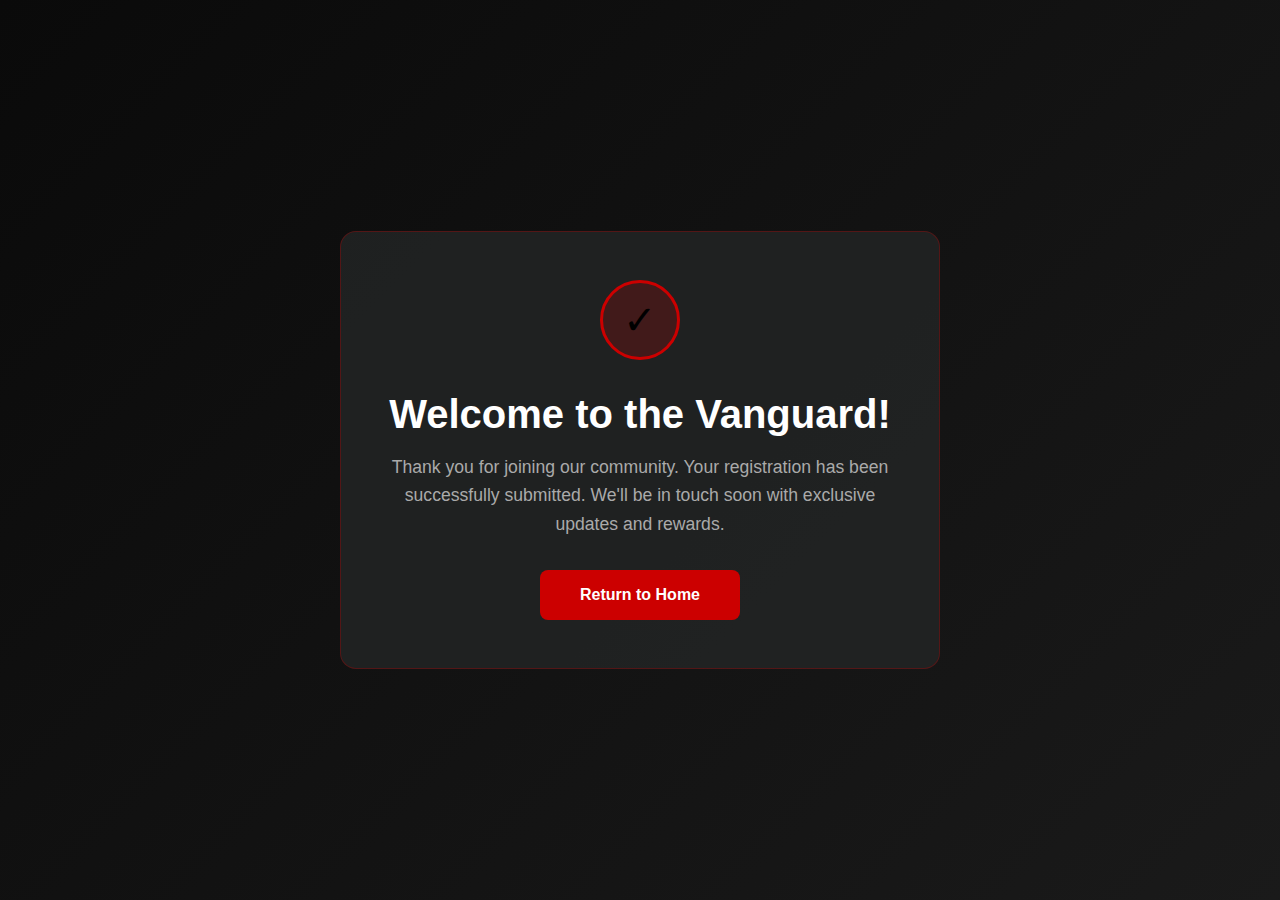
<file: thank-you.html>
<!DOCTYPE html>
<html lang="en">
<head>
    <meta charset="UTF-8">
    <meta name="viewport" content="width=device-width, initial-scale=1.0">
    <title>Thank You - WARFRAME</title>
    <link rel="preconnect" href="https://fonts.googleapis.com">
    <link rel="preconnect" href="https://fonts.gstatic.com" crossorigin>
    <link href="https://fonts.googleapis.com/css2?family=Lato:ital,wght@0,100;0,300;0,400;0,700;0,900;1,100;1,300;1,400;1,700;1,900&family=Sora:wght@100..800&display=swap" rel="stylesheet" media="print" onload="this.media='all'">
    <link rel="preload" href="resources/css/style.min.css" as="style">
    <link rel="stylesheet" href="resources/css/style.min.css">
    <style>
        * {
            margin: 0;
            padding: 0;
            box-sizing: border-box;
        }
        
        html, body {
            height: 100%;
            width: 100%;
            overflow-x: hidden;
            margin: 0;
            padding: 0;
        }
        
        .thank-you-container {
            min-height: 100vh;
            height: 100vh;
            width: 100vw;
            display: flex;
            align-items: center;
            justify-content: center;
            background: linear-gradient(135deg, #0a0a0a 0%, #1a1a1a 100%);
            padding: 2rem;
            margin: 0;
            overflow: hidden;
        }
        .thank-you-content {
            text-align: center;
            max-width: 600px;
            width: 100%;
            background: rgba(35, 37, 38, 0.8);
            border: 1px solid rgba(204, 0, 0, 0.3);
            border-radius: 16px;
            padding: 3rem 2rem;
        }
        .thank-you-icon {
            width: 80px;
            height: 80px;
            background: rgba(204, 0, 0, 0.2);
            border: 3px solid #c00;
            border-radius: 50%;
            display: flex;
            align-items: center;
            justify-content: center;
            margin: 0 auto 2rem;
            font-size: 2.5rem;
        }
        .thank-you-content h1 {
            color: #fff;
            font-size: 2.5rem;
            margin: 0 0 1rem 0;
        }
        .thank-you-content p {
            color: #aaa;
            font-size: 1.1rem;
            margin: 0 0 2rem 0;
            line-height: 1.6;
        }
        .thank-you-btn {
            display: inline-block;
            background: #c00;
            color: #fff;
            padding: 1rem 2.5rem;
            border-radius: 8px;
            text-decoration: none;
            font-weight: 700;
            transition: all 0.3s;
        }
        .thank-you-btn:hover {
            background: #a00;
            transform: scale(1.05);
        }
        
        @media (max-width: 768px) {
            .thank-you-content {
                padding: 2rem 1.5rem;
            }
            .thank-you-content h1 {
                font-size: 2rem;
            }
            .thank-you-content p {
                font-size: 1rem;
            }
        }
    </style>
</head>
<body style="margin: 0; padding: 0; overflow-x: hidden;">
    <div class="thank-you-container">
        <div class="thank-you-content">
            <div class="thank-you-icon">✓</div>
            <h1>Welcome to the Vanguard!</h1>
            <p>Thank you for joining our community. Your registration has been successfully submitted. We'll be in touch soon with exclusive updates and rewards.</p>
            <a href="index.html" class="thank-you-btn">Return to Home</a>
        </div>
    </div>
</body>
</html>
</file>
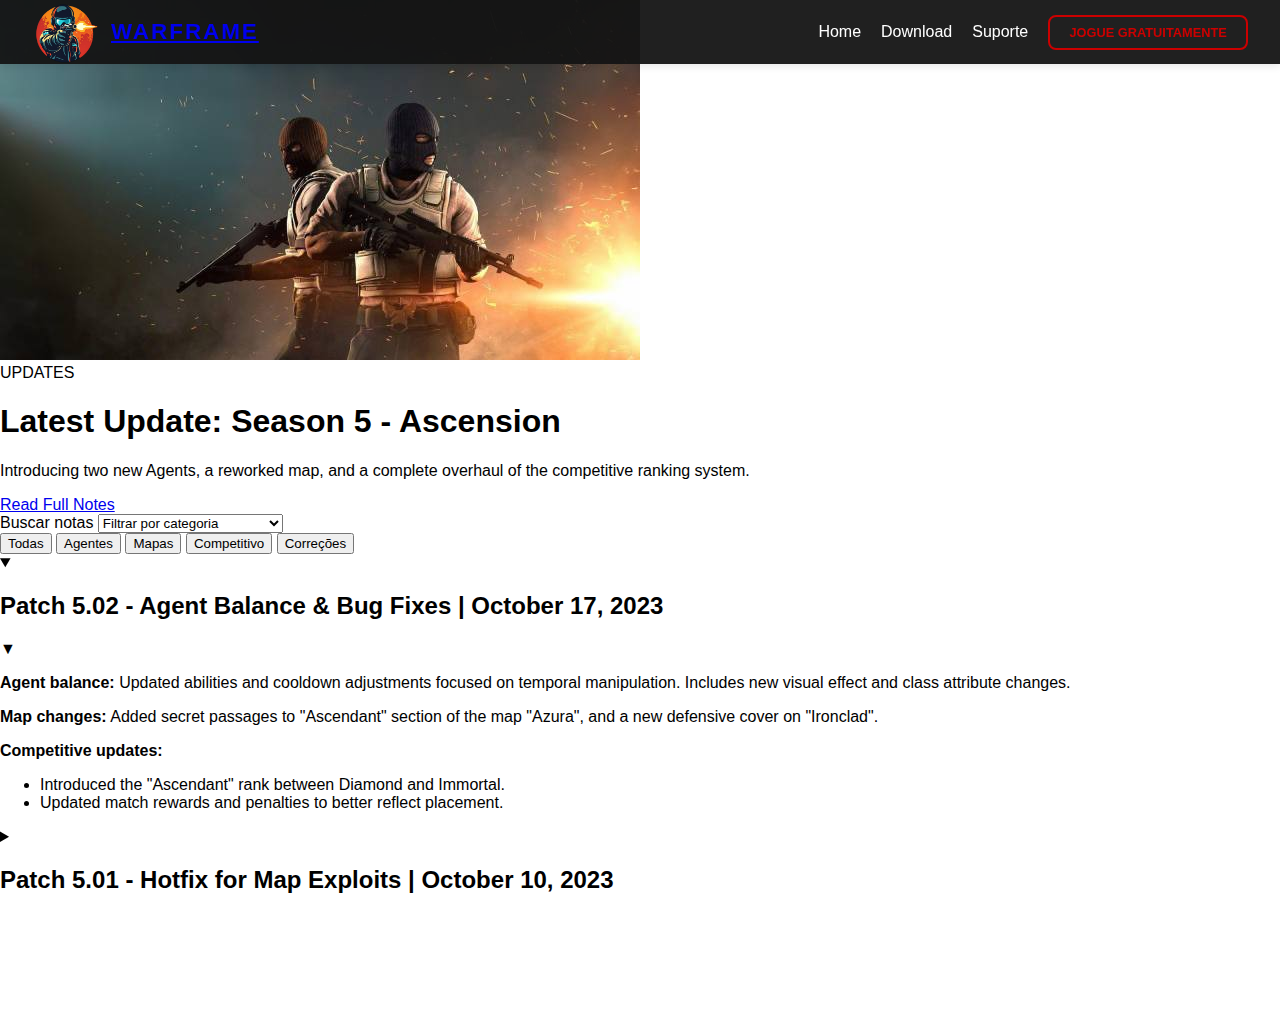
<file: updates.html>
<!DOCTYPE html>
<html lang="en">

<head>
    <meta charset="UTF-8">
    <meta name="viewport" content="width=device-width, initial-scale=1.0">
    <title>Atualizações - Warframe</title>
    <link
        href="https://fonts.googleapis.com/css2?family=Lato:ital,wght@0,100;0,300;0,400;0,700;0,900;1,100;1,300;1,400;1,700;1,900&family=Sora:wght@100..800&family=Stack+Sans+Notch:wght@200..700&display=swap"
        rel="stylesheet">
    <link rel="stylesheet" href="resources/css/style.css">
    <link rel="preconnect" href="https://fonts.googleapis.com">
    <link rel="preconnect" href="https://fonts.gstatic.com" crossorigin>
</head>

<body>
    <nav class="navbar">
        <div class="nav-brand">
            <img src="vendors/img/logo.png" alt="Logo" class="brand-logo" />
            <span class="brand-name"><a class="logo-name" href="index.html">WARFRAME</a></span>
        </div>
        <input type="checkbox" id="nav-toggle" class="nav-toggle" />
        <label for="nav-toggle" class="nav-toggle-label">
            <span></span>
        </label>
        <ul class="nav-links">
            <li><a href="index.html">Home</a></li>
            <li><a href="download.html">Download</a></li>
            <li><a href="support.html">Suporte</a></li>
            <li><a href="download.html" class="btn-nav">JOGUE GRATUITAMENTE</a></li>
        </ul>
    </nav>

    <main class="updates-page">
        <section class="updates-hero">
            <div class="updates-hero-overlay"></div>
            <img src="resources/img/timeline-2019.webp" alt="Agents preparing for mission" class="updates-hero-image">
            <div class="updates-hero-content">
                <span class="hero-badge">UPDATES</span>
                <h1>Latest Update: Season 5 - Ascension</h1>
                <p>Introducing two new Agents, a reworked map, and a complete overhaul of the competitive ranking system.</p>
                <a href="#" class="hero-action">Read Full Notes</a>
            </div>
        </section>

        <section class="updates-controls">
            <label class="search-wrapper">
                <span class="visually-hidden">Buscar notas</span>
                <select class="updates-search" aria-label="Selecionar intervalo de patch">
                    <option selected>Filtrar por categoria</option>
                    <option>Atualizações gerais</option>
                    <option>Balanceamento de agentes</option>
                    <option>Alterações em mapas</option>
                    <option>Correções de bugs</option>
                </select>
            </label>
            <div class="updates-filters" role="tablist">
                <button class="filter-chip active" type="button">Todas</button>
                <button class="filter-chip" type="button">Agentes</button>
                <button class="filter-chip" type="button">Mapas</button>
                <button class="filter-chip" type="button">Competitivo</button>
                <button class="filter-chip" type="button">Correções</button>
            </div>
        </section>

        <section class="patch-cards">
            <details class="patch-card" open>
                <summary class="patch-header">
                    <h2>Patch 5.02 - Agent Balance & Bug Fixes | October 17, 2023</h2>
                    <span class="patch-toggle" aria-hidden="true">&#9660;</span>
                </summary>
                <div class="patch-body">
                    <p><strong>Agent balance:</strong> Updated abilities and cooldown adjustments focused on temporal manipulation. Includes new visual effect and class attribute changes.</p>
                    <p><strong>Map changes:</strong> Added secret passages to "Ascendant" section of the map "Azura", and a new defensive cover on "Ironclad".</p>
                    <p><strong>Competitive updates:</strong></p>
                    <ul>
                        <li>Introduced the "Ascendant" rank between Diamond and Immortal.</li>
                        <li>Updated match rewards and penalties to better reflect placement.</li>
                    </ul>
                </div>
            </details>

            <details class="patch-card">
                <summary class="patch-header">
                    <h2>Patch 5.01 - Hotfix for Map Exploits | October 10, 2023</h2>
                    <span class="patch-toggle" aria-hidden="true">&#9660;</span>
                </summary>
                <div class="patch-body">
                    <p><strong>Exploit fixes:</strong> Patched an issue where players could use abilities to exit the playable area on "Zephyr" map.</p>
                    <p><strong>Quality of life:</strong> Adjusted visual indicators for traps in the "Obsidian Caverns" section.</p>
                </div>
            </details>

            <details class="patch-card">
                <summary class="patch-header">
                    <h2>Patch 5.00 - Season 5 Launch | October 3, 2023</h2>
                    <span class="patch-toggle" aria-hidden="true">&#9660;</span>
                </summary>
                <div class="patch-body">
                    <p><strong>Welcome to Season 5: Ascension.</strong> Highlights include featuring a new agent, a complete overhaul of the map "Azura", and a brand new competitive ranking system.</p>
                    <p><strong>New content:</strong></p>
                    <ul>
                        <li><strong>Agent: Vesper</strong> - Sentinel class with abilities focused on temporal manipulation and control.</li>
                        <li><strong>New Map: Azure Rift</strong> - A massive map set within a fractured floating metropolis.</li>
                    </ul>
                    <p><strong>Competitive updates:</strong></p>
                    <ul>
                        <li>Introduced the "Ascendant" rank between Diamond and Immortal.</li>
                        <li>Updated match rewards and penalties to better reflect placement.</li>
                    </ul>
                </div>
            </details>
        </section>
    </main>
</body>

</html>
</file>
<file: resources/css/style.css>
.timeline-container {
	position: relative;
}

.timeline-event {
	width: 100%;
	max-width: 520px;
  	margin-bottom: 48px;
}

.timeline-event:last-child {
	display: flex;
	align-items: flex-start;
	justify-content: flex-start;
	position: relative;
}

.timeline-event:nth-child(even) {
	margin-left: auto;
	justify-content: flex-end;
}

.timeline-toggle-static {
	min-width: 100px;
}

.timeline-content {
  min-width: 220px;
  max-width: 380px;
  margin: 0 auto;
  transition: box-shadow 0.3s, transform 0.3s, max-height 0.4s cubic-bezier(.23,1.01,.32,1);
  max-height: 120px;
  overflow: hidden;
}

.timeline-event:nth-child(even) .timeline-content {
	margin: 0 16px 0 0;
}

@media (max-width: 700px) {
	.timeline-event,
	.timeline-event:nth-child(even) {
		flex-direction: column;
		align-items: center;
		justify-content: center;
		margin-left: 0 !important;
		margin-right: 0 !important;
		align-self: center !important;
		margin-bottom: 0 !important;
	}

	.timeline-content,
	.timeline-event:nth-child(even) .timeline-content {
		margin: 0 auto !important;
		min-width: 0;
		max-width: 100%;
	}
}

.timeline-img {
	width: 72px;
	height: 72px;
	object-fit: cover;
	border-radius: 50%;
	border: 3px solid #c00;
	box-shadow: 0 2px 12px #c003;
	margin-bottom: 0.5rem;
	background: #181a1b;
	transition: box-shadow 0.3s, border 0.3s;
}

.timeline-toggle[aria-expanded="true"] .timeline-img {
	border-color: #fff;
	box-shadow: 0 0 0 4px '#c00aa', 0 4px 24px '#c003';
}

.timeline-year {
	color: #fff;
	font-size: 1.1rem;
	font-weight: 700;
	background: #c00;
	border-radius: 8px;
	padding: 2px 12px;
	margin-top: 0.2rem;
	box-shadow: 0 1px 6px #c003;
	letter-spacing: 1px;
}

.timeline-content {
	display: block;
	opacity: 1;
	max-height: 120px;
	overflow: hidden;
  	transition: max-height 1.5s cubic-bezier(.23,1.01,.32,1);
	margin-left: 0;
	max-height: 400px;
}

.timeline-details {
  	margin-top: 10px;
  	font-size: 0.88rem;
  	color: #ccc;
  	border-top: 1px solid #c00;
  	padding-top: 0.7rem;
    opacity: 0;
    max-height: 0;
    transition: opacity 0.5s, max-height 1.5s cubic-bezier(.23,1.01,.32,1);
}

.timeline-event:hover .timeline-details {
    opacity: 1;
    max-height: 200px;
}

.timeline-content > p {
	font-weight: 700;
}

.timeline-toggle[aria-expanded="true"] .timeline-year {
	background: #fff;
	color: #c00;
  	box-shadow: 0 6px 32px #0005;
  	transform: scale(1.04);
  	max-height: 400px;
}

@media (max-width: 700px) {
	.timeline-img {
		width: 56px;
		height: 56px;
	}
	
	.timeline-content {
		padding: 0.8rem 0.7rem;
		opacity: 1;
		max-height: none !important;
		overflow: visible !important;
		transition: none;
	}

	.timeline-details {
		opacity: 1 !important;
		max-height: none !important;
		transition: none;
		font-size: 0.85rem;
	}
  
}


body, .timeline-container {
	scrollbar-width: thin;
	scrollbar-color: #444 #232526;
}

body::-webkit-scrollbar, .timeline-container::-webkit-scrollbar {
	width: 8px;
	height: 8px;
	background: #232526;
}

body::-webkit-scrollbar-thumb, .timeline-container::-webkit-scrollbar-thumb {
	background: #444;
	border-radius: 8px;
	border: 2px solid #232526;
}

body::-webkit-scrollbar-thumb:hover, .timeline-container::-webkit-scrollbar-thumb:hover {
	background: #c00;
}

/* ===================== */
/* LINHA DO TEMPO        */
/* ===================== */
.timeline-section {
	background: #181a1b;
	padding: 80px 2rem;
	position: relative;
	overflow: hidden;
	width: 100%;
	max-width: 100vw;
	box-sizing: border-box;
}

.timeline-header {
	text-align: center;
	margin-bottom: 3rem;
	max-width: 900px;
	margin-left: auto;
	margin-right: auto;
}

.timeline-title {
	font-size: clamp(2rem, 4vw, 3rem);
	color: #fff;
	margin: 0 0 1rem 0;
	font-weight: 700;
	letter-spacing: 1px;
}

.timeline-subtitle {
	font-size: clamp(1rem, 2vw, 1.2rem);
	color: #aaa;
	margin: 0;
	line-height: 1.6;
}

.timeline-container {
	display: flex;
	flex-direction: column;
	align-items: center;
	position: relative;
	max-width: 900px;
	margin: 0 auto;
	width: 100%;
	padding: 0 2rem;
}

.timeline-container::before {
	content: '';
	position: absolute;
	left: 50%;
	top: 0;
	transform: translateX(-50%);
	width: 4px;
	height: 100%;
	background: linear-gradient(180deg, #c00 0%, #fff 100%);
	z-index: 0;
	opacity: 0.18;
	transition: background 0.4s;
}

.timeline-event {
	display: flex;
	align-items: center;
	justify-content: flex-start;
	margin-bottom: 48px;
	position: relative;
	width: 50%;
	max-width: 50%;
	z-index: 1;
	animation: fadeInUp 0.8s cubic-bezier(.23,1.01,.32,1) both;
	align-self: flex-start;
}

.timeline-event:nth-child(even) {
	align-self: flex-end;
	flex-direction: row-reverse;
	justify-content: flex-start;
}

.timeline-dot {
	width: 22px;
	height: 22px;
	background: linear-gradient(135deg, #c00 60%, #fff 100%);
	border-radius: 50%;
	border: 4px solid #222;
	box-shadow: 0 0 0 4px '#c0044', 0 2px 12px '#c003';
	margin: 0 24px;
	position: relative;
	z-index: 2;
	transition: box-shadow 0.3s;
}

.timeline-event:hover .timeline-dot {
	box-shadow: 0 0 0 8px '#c00aa', 0 4px 24px '#c003';
}

.timeline-content {
	background: #232526;
	color: #fff;
	border-radius: 16px;
	padding: 1.2rem 2rem;
	box-shadow: 0 2px 16px #0002;
	min-width: 220px;
	max-width: 380px;
	position: relative;
	transition: transform 0.3s, box-shadow 0.3s;
	margin: 0 8px 0 0;
}

.timeline-event:nth-child(even) .timeline-content {
	text-align: right;
	margin: 0 0 0 8px;
}

.timeline-content h3 {
	margin: 0 0 0.5rem 0;
	color: #c00;
	font-size: 1.3rem;
	font-family: 'Sora', var(--font-base);
}

.timeline-content p {
	margin: 0;
	font-size: 1rem;
	color: #eee;
}

/* Estilos para imagens da timeline */
.timeline-image {
	width: 180px;
	height: 180px;
	object-fit: cover;
	border-radius: 12px;
	box-shadow: 0 4px 20px rgba(0, 0, 0, 0.3);
	border: 3px solid #c00;
	transition: transform 0.3s, box-shadow 0.3s;
	flex-shrink: 0;
}

.timeline-event:hover .timeline-image {
	transform: scale(1.05);
	box-shadow: 0 6px 30px rgba(204, 0, 0, 0.4);
}

/* Imagem à esquerda para eventos ímpares (alinhados à esquerda) */
.timeline-event:nth-child(odd) .timeline-image {
	margin-right: 12px;
	margin-left: 0;
}

/* Imagem à direita para eventos pares (alinhados à direita) */
/* Como o evento par tem flex-direction: row-reverse, a imagem já fica à direita naturalmente */
.timeline-event:nth-child(even) .timeline-image {
	margin-left: 12px;
	margin-right: 0;
}

@keyframes fadeInUp {
	from { opacity: 0; transform: translateY(40px); }
	to { opacity: 1; transform: translateY(0); }
}

/* Reset para mobile - DEVE vir ANTES da media query principal */
/* Responsivo: Mobile = carrossel horizontal arrastável */
@media (max-width: 700px) {
	* {
		max-width: 100vw;
	}

	body, html {
		overflow-x: hidden !important;
		width: 100vw;
		position: relative;
	}

	.timeline-section {
		padding: 60px 0 40px 0 !important;
		overflow-x: hidden !important;
	}

	.timeline-header {
		margin-bottom: 2.5rem !important;
		padding: 0 1rem !important;
	}

	.timeline-container {
		flex-direction: row !important;
		overflow-x: auto !important;
		scroll-snap-type: x mandatory !important;
		gap: 0 !important;
		padding: 0 !important;
		max-width: 100vw !important;
		width: 100vw !important;
		justify-content: flex-start !important;
		align-items: center !important;
		scrollbar-width: none !important;
		-ms-overflow-style: none !important;
		margin: 0 !important;
		position: relative !important;
		left: 0 !important;
	}

	.timeline-container::-webkit-scrollbar {
		display: none;
	}

	.timeline-container::before {
		display: none;
	}

	.timeline-event,
	.timeline-event:nth-child(odd),
	.timeline-event:nth-child(even),
	.timeline-event:first-child,
	.timeline-event:last-child {
		display: flex !important;
		flex-direction: column !important;
		align-items: center !important;
		min-width: 100vw !important;
		max-width: 100vw !important;
		width: 100vw !important;
		height: 550px !important;
		min-height: 550px !important;
		max-height: 550px !important;
		margin: 0 !important;
		padding: 0 !important;
		scroll-snap-align: center !important;
		animation: fadeInRight 0.7s cubic-bezier(.23,1.01,.32,1) both;
		justify-content: center !important;
		align-self: center !important;
		box-sizing: border-box !important;
		overflow: hidden !important;
		position: relative !important;
		left: 0 !important;
		right: 0 !important;
		flex-shrink: 0 !important;
	}

	.timeline-image {
		width: 140px !important;
		height: 140px !important;
		order: -1 !important;
		margin: 0 0 1.25rem 0 !important;
		border-width: 2px;
	}

	.timeline-event:nth-child(odd) .timeline-image,
	.timeline-event:nth-child(even) .timeline-image {
		order: -1 !important;
		margin: 0 0 1.25rem 0 !important;
	}

	.timeline-content,
	.timeline-event:nth-child(even) .timeline-content,
	.timeline-event:nth-child(odd) .timeline-content {
		min-width: 0 !important;
		max-width: 85% !important;
		width: 85% !important;
		text-align: center !important;
		padding: 1.75rem 1.5rem;
		margin: 0 auto !important;
		max-height: none !important;
		overflow-y: auto;
		overflow-x: hidden;
		height: auto;
		display: flex;
		flex-direction: column;
		justify-content: center;
		box-sizing: border-box;
	}

	.timeline-details {
		opacity: 1 !important;
		max-height: none !important;
		transition: none;
		font-size: 0.85rem;
	}

}

@keyframes fadeInRight {
	from { opacity: 0; transform: translateX(40px); }
	to { opacity: 1; transform: translateX(0); }
}

/* Suaviza o scroll horizontal no mobile */
.timeline-container {
	scroll-behavior: smooth;
}

/* Ponto final da timeline */
.timeline-end {
	display: flex;
	align-items: center;
	justify-content: center;
	margin-top: 2rem;
	position: relative;
	z-index: 2;
	width: 100%;
}

.timeline-end-dot {
	width: 20px;
	height: 20px;
	background: linear-gradient(135deg, #c00 60%, #fff 100%);
	border-radius: 50%;
	border: 4px solid #222;
	box-shadow: 0 0 0 4px rgba(204, 0, 0, 0.3), 0 2px 12px rgba(204, 0, 0, 0.2);
	transition: box-shadow 0.3s, transform 0.3s;
	position: absolute;
	left: 50%;
	transform: translateX(-50%);
}

.timeline-end-dot:hover {
	box-shadow: 0 0 0 8px rgba(204, 0, 0, 0.4), 0 4px 20px rgba(204, 0, 0, 0.3);
	transform: translateX(-50%) scale(1.15);
}

.timeline-end-text {
	color: #fff;
	font-size: 1.3rem;
	font-weight: 600;
	font-style: italic;
	opacity: 0.9;
	letter-spacing: 0.5px;
	margin-left: calc(50% + 32px);
}

@media (max-width: 700px) {
	.timeline-end {
		display: none;
	}
}

:root {
  --font-base: "Poppins", "Helvetica Neue", Arial, sans-serif;
  --nav-pad: clamp(16px, 3.5vw, 32px);
  --brand-primary: #c00;
}

body {
  font-family: var(--font-base);
}

h1,
h2,
h3 {
  font-weight: 700;
}

p,
li {
  font-weight: 400;
}

/* NAVBAR */
.navbar {
  position: fixed;
  top: 0;
  left: 0;
  width: 100%;
  height: 64px;
  background: rgba(20, 20, 20, 0.95);
  display: flex;
  align-items: center;
  justify-content: space-between;
  padding-left: calc(var(--nav-pad) + env(safe-area-inset-left));
  padding-right: calc(var(--nav-pad) + env(safe-area-inset-right));
  z-index: 100;
  box-shadow: 0 2px 8px rgba(0, 0, 0, 0.1);
  box-sizing: border-box;
}

.nav-logo img {
  display: none; /* substituída por .nav-brand */
}
/* Nova brand container */
.nav-brand {
  display: flex;
  align-items: center;
  gap: 0.75rem;
}
.brand-logo {
  height: 64px;
  width: auto;
  display: block;
}
.brand-name {
  font-size: 1.4rem;
  font-weight: 700;
  letter-spacing: 2px;
  color: #fff;
}

@media (max-width: 900px) {
  .brand-logo {
    height: 56px;
  }
  .brand-name {
    font-size: 1.2rem;
    letter-spacing: 1.5px;
  }
}

@media (max-width: 768px) {
  .brand-logo {
    height: 44px;
  }
  .brand-name {
    font-size: 1.05rem;
    letter-spacing: 1px;
  }
}

.nav-links {
  list-style: none;
  display: flex;
  align-items: center;
  justify-content: flex-end;
  margin: 0;
  padding: 0;
  gap: clamp(0.5rem, 2vw, 1.25rem);
  flex-wrap: nowrap;
  flex: 1 1 auto;
  min-width: 0;
  max-width: 100%;
  box-sizing: border-box;
}

.nav-links li {
  margin: 0;
  flex: 0 1 auto;
}

.nav-links a {
  color: #fff;
  text-decoration: none;
  position: relative;
}

/* underline animado apenas para links comuns, não no botão */
.nav-links a:not(.btn-nav)::after {
  content: "";
  position: absolute;
  left: 0;
  bottom: -6px;
  width: 100%;
  height: 2px;
  background: var(--brand-primary);
  transform: scaleX(0);
  transform-origin: left;
  transition: transform 200ms ease;
  opacity: 0.85;
}

.nav-links a:not(.btn-nav):hover::after,
.nav-links a:not(.btn-nav):focus-visible::after {
  transform: scaleX(1);
}

.btn-nav {
  display: inline-block;
  background: transparent;
  color: #c00 !important;
  border: 2px solid #c00;
  padding: 0.5rem 1.2rem;
  border-radius: 8px;
  font-weight: 700;
  font-size: 0.8rem;
  cursor: pointer;
  transition: all 0.3s;
  white-space: nowrap;
}

.btn-nav:hover {
  background: #c00;
  color: #fff !important;
  transform: scale(1.05);
}

/* Hamburger menu */
.nav-toggle {
  display: none;
}

.nav-toggle-label {
  display: none;
  cursor: pointer;
  width: 32px;
  height: 32px;
  align-items: center;
  justify-content: center;
}

/* Ícone hamburguer: 3 barras brancas sobre fundo transparente */
.nav-toggle-label span {
  display: block;
  width: 28px;
  height: 4px;
  background: #fff;
  border-radius: 2px;
  position: relative;
  transition: all 0.3s ease;
}

.nav-toggle-label span::before,
.nav-toggle-label span::after {
  content: "";
  position: absolute;
  left: 0;
  width: 100%;
  height: 4px;
  background: #fff;
  border-radius: 2px;
  transition: inherit;
}

.nav-toggle-label span::before {
  top: -9px;
}
.nav-toggle-label span::after {
  top: 9px;
}

@media (max-width: 900px) {
  .navbar {
    padding-left: calc(14px + env(safe-area-inset-left));
    padding-right: calc(14px + env(safe-area-inset-right));
  }

  .nav-links {
    position: fixed;
    top: 64px;
    right: 0;
    background: rgba(20, 20, 20, 0.98);
    flex-direction: column;
    width: 260px;
    height: calc(100dvh - 64px);
    align-items: flex-start;
    padding: 2rem 1rem;
    transform: translateX(100%);
    transition: transform 0.3s ease;
    box-shadow: -2px 0 8px rgba(0, 0, 0, 0.1);
    overflow-y: auto;
    overflow-x: hidden;
  }

  .nav-links li {
    margin: 1rem 0;
  }

  .nav-toggle:checked ~ .nav-links {
    transform: translateX(0);
  }

  .nav-toggle-label {
    display: flex;
  }
}

/* Ajustes intermediários: reduzir espaçamento e botão antes do breakpoint mobile */
@media (max-width: 1100px) {
  .nav-links {
    gap: 0.75rem;
  }
  .btn-nav {
    font-size: 0.95rem;
    padding: 0.45rem 0.9rem;
  }
}

@media (max-width: 768px) {
  .navbar {
    padding-left: calc(16px + env(safe-area-inset-left));
    padding-right: calc(16px + env(safe-area-inset-right));
    height: 56px;
  }

  .nav-logo img {
    height: 60px;
  }

  /* Fullscreen overlay menu em smartphones (retrato) */
  .nav-links {
    position: fixed;
    top: 56px;
    left: 0;
    right: 0;
    width: 100vw;
    height: calc(100dvh - 56px);
    background: rgba(20, 20, 20, 0.98);
    flex-direction: column;
    align-items: stretch;
    padding: 1rem;
    box-shadow: none;
    transform: translateX(100%);
  }
  .nav-links li {
    width: 100%;
    margin: 0.5rem 0;
  }
  .nav-links a {
    display: block;
    width: 100%;
  }
  .btn-nav {
    width: 100%;
    box-sizing: border-box;
    text-align: center;
    white-space: normal; /* permite quebrar em 2 linhas */
    line-height: 1.25;
    font-size: clamp(0.9rem, 3.5vw, 1rem);
    padding: 0.6rem 0.75rem;
  }

  .btn-nav {
    margin-left: 0;
  }
}

html,
body {
	margin: 0;
	padding: 0;
	height: 100%;
	width: 100%;
	box-sizing: border-box;
	overflow-x: hidden;
	max-width: 100vw;
	position: relative;
}

.hero-header {
	position: relative;
	width: 100%;
	min-height: calc(100vh - 64px);
	height: calc(100vh - 64px);
	display: flex;
	align-items: center;
	justify-content: center;
	overflow: hidden;
	margin-top: 64px;
	max-width: 100vw;
	box-sizing: border-box;
}

@media (max-width: 768px) {
  .hero-header {
    margin-top: 56px;
    min-height: calc(100vh - 56px);
    height: calc(100vh - 56px);
    max-height: calc(100vh - 56px);
  }
}

.hero-header video,
.hero-header img {
  position: absolute;
  top: 0;
  left: 0;
  width: 100%;
  height: 100%;
  object-fit: cover;
  z-index: 1;
}

.hero-content {
  position: relative;
  z-index: 2;
  color: #fff;
  text-align: center;
  padding: 2rem;
  background: rgba(0, 0, 0, 0.4);
  border-radius: 1rem;
  max-width: 80%;
  box-sizing: border-box;
  display: flex;
  flex-direction: column;
  align-items: center;
  justify-content: flex-start;
  overflow: visible;
}

/* Centralizar logo acima do título no hero */
.hero-logo {
  max-width: 120px;
  width: auto;
  height: auto;
  margin-bottom: 1.2rem;
  display: block;
  align-self: center;
  object-fit: contain;
}

@media (max-width: 768px) {
  .hero-logo {
    max-width: 120px;
    margin-bottom: 0.75rem;
  }
}

.hero-content a {
  display: inline-block;
  margin-top: 1.5rem;
  padding: 0.75rem 2rem;
  background: transparent;
  color: #c00;
  border: 2px solid #c00;
  border-radius: 8px;
  text-decoration: none;
  font-weight: 700;
  font-size: 0.95rem;
  cursor: pointer;
  transition: all 0.3s;
}

.hero-content a:hover {
  background: #c00;
  color: #fff;
  transform: scale(1.05);
}

@media (max-width: 768px) {
  .hero-content {
    font-size: 1rem;
    padding: 1rem;
  }
}

/* FOOTER STYLES */
footer {
	background: #111;
	color: #ccc;
	padding: 2rem calc(var(--nav-pad) + env(safe-area-inset-left)) calc(var(--nav-pad) + env(safe-area-inset-right));
	box-sizing: border-box;
	margin-top: 0;
	width: 100%;
	max-width: 100vw;
	overflow-x: hidden;
}

/* ===================== */
/* SEÇÃO DE REVIEWS      */
/* ===================== */
.reviews-section {
	background: linear-gradient(135deg, #0a0a0a 0%, #1a1a1a 100%);
	padding: 80px 2rem;
	position: relative;
	overflow: hidden;
	width: 100%;
	max-width: 100vw;
	box-sizing: border-box;
}

.reviews-section::before {
	content: '';
	position: absolute;
	top: 0;
	left: 0;
	right: 0;
	height: 2px;
	background: linear-gradient(90deg, transparent 0%, #c00 50%, transparent 100%);
	opacity: 0.5;
}

.reviews-header {
	text-align: center;
	margin-bottom: 3rem;
	max-width: 900px;
	margin-left: auto;
	margin-right: auto;
}

.reviews-title {
	font-size: clamp(2rem, 4vw, 3rem);
	color: #fff;
	margin: 0 0 1rem 0;
	font-weight: 700;
	letter-spacing: 1px;
}

.reviews-subtitle {
	font-size: clamp(1rem, 2vw, 1.2rem);
	color: #aaa;
	margin: 0;
	line-height: 1.6;
}

.reviews-carousel {
	position: relative;
	max-width: 1400px;
	margin: 0 auto 3rem auto;
	display: flex;
	align-items: center;
	gap: 2rem;
}

.reviews-container {
	display: grid;
	grid-template-columns: repeat(3, 1fr);
	gap: 2rem;
	width: 100%;
	transition: transform 0.5s ease;
}

.review-card {
	background: linear-gradient(135deg, #1a1a1a 0%, #232526 100%);
	border-radius: 16px;
	padding: 2rem;
	box-shadow: 0 8px 32px rgba(0, 0, 0, 0.3);
	border: 1px solid rgba(204, 0, 0, 0.2);
	transition: transform 0.3s, box-shadow 0.3s, border-color 0.3s;
	display: flex;
	flex-direction: column;
	align-items: center;
	text-align: center;
}

.review-card:hover {
	transform: translateY(-8px);
	box-shadow: 0 12px 48px rgba(204, 0, 0, 0.3);
	border-color: rgba(204, 0, 0, 0.6);
}

.review-avatar {
	width: 100px;
	height: 100px;
	border-radius: 50%;
	overflow: hidden;
	border: 3px solid #c00;
	margin-bottom: 1.5rem;
	box-shadow: 0 4px 16px rgba(204, 0, 0, 0.3);
	background: linear-gradient(135deg, #c00 0%, #ff4444 100%);
	display: flex;
	align-items: center;
	justify-content: center;
}

.review-avatar img {
	width: 100%;
	height: 100%;
	object-fit: cover;
}

.review-content {
	width: 100%;
}

.review-header {
	margin-bottom: 1rem;
}

.review-name {
	font-size: 1.4rem;
	color: #fff;
	margin: 0 0 0.5rem 0;
	font-weight: 700;
}

.review-rating {
	display: flex;
	gap: 0.25rem;
	justify-content: center;
	font-size: 1.2rem;
}

.star {
	color: #c00;
}

.star-empty {
	color: #444;
}

.review-text {
	color: #ccc;
	font-size: 1rem;
	line-height: 1.6;
	margin: 0 0 1.5rem 0;
	font-style: italic;
}

.review-btn {
	background: transparent;
	color: #c00;
	border: 2px solid #c00;
	padding: 0.75rem 2rem;
	border-radius: 8px;
	font-weight: 700;
	font-size: 0.95rem;
	cursor: pointer;
	transition: all 0.3s;
}

.review-btn:hover {
	background: #c00;
	color: #fff;
	transform: scale(1.05);
}

.carousel-btn {
	background: rgba(204, 0, 0, 0.2);
	border: 2px solid #c00;
	color: #fff;
	width: 50px;
	height: 50px;
	border-radius: 50%;
	font-size: 1.5rem;
	cursor: pointer;
	transition: all 0.3s;
	display: flex;
	align-items: center;
	justify-content: center;
	flex-shrink: 0;
}

.carousel-btn:hover {
	background: #c00;
	transform: scale(1.1);
}

.carousel-dots {
	display: flex;
	justify-content: center;
	gap: 1rem;
	margin-bottom: 3rem;
}

.dot {
	width: 12px;
	height: 12px;
	border-radius: 50%;
	background: #444;
	border: none;
	cursor: pointer;
	transition: all 0.3s;
}

.dot.active,
.dot:hover {
	background: #c00;
	transform: scale(1.3);
}

.reviews-cta {
	text-align: center;
	margin-bottom: 3rem;
}

.cta-button {
	background: #c00;
	color: #fff;
	border: none;
	padding: 1.2rem 3rem;
	font-size: 1.2rem;
	font-weight: 700;
	border-radius: 8px;
	cursor: pointer;
	transition: all 0.3s;
	box-shadow: 0 4px 16px rgba(204, 0, 0, 0.3);
}

.cta-button:hover {
	background: #a00;
	transform: translateY(-2px);
	box-shadow: 0 6px 24px rgba(204, 0, 0, 0.5);
}

.reviews-featured {
	text-align: center;
	border-top: 1px solid #333;
	padding-top: 3rem;
}

.featured-title {
	color: #888;
	font-size: 0.9rem;
	text-transform: uppercase;
	letter-spacing: 2px;
	margin: 0 0 2rem 0;
}

.featured-logos {
	display: flex;
	justify-content: center;
	align-items: center;
	gap: 3rem;
	flex-wrap: wrap;
}

.featured-item {
	color: #666;
	font-size: 1.5rem;
	font-weight: 700;
	text-transform: uppercase;
	letter-spacing: 2px;
	transition: color 0.3s;
}

.featured-item:hover {
	color: #c00;
}

/* Responsivo: Mobile */
@media (max-width: 1024px) {
	.reviews-container {
		grid-template-columns: repeat(2, 1fr);
	}
}

@media (max-width: 768px) {
	.reviews-section {
		padding: 60px 1rem;
	}
	
	.reviews-header {
		margin-bottom: 2rem;
		padding: 0 0.5rem;
	}
	
	.reviews-carousel {
		gap: 0;
		overflow: hidden;
		width: 100%;
	}
	
	.reviews-container {
		display: flex;
		grid-template-columns: none;
		gap: 0;
		overflow-x: auto;
		scroll-snap-type: x mandatory;
		scrollbar-width: none;
		-ms-overflow-style: none;
		width: 100%;
		padding: 0;
	}
	
	.reviews-container::-webkit-scrollbar {
		display: none;
	}
	
	.review-card {
		padding: 1.25rem 1rem;
		min-width: 90vw;
		max-width: 90vw;
		flex-shrink: 0;
		scroll-snap-align: center;
		margin: 0 5vw;
		box-sizing: border-box;
		transition: none;
	}
	
	.review-card:hover {
		transform: none;
		box-shadow: 0 8px 32px rgba(0, 0, 0, 0.3);
		border-color: rgba(204, 0, 0, 0.2);
	}
	
	.carousel-btn {
		display: none;
	}
	
	.review-avatar {
		width: 70px;
		height: 70px;
		margin-bottom: 1rem;
	}
	
	.review-name {
		font-size: 1.2rem;
	}
	
	.review-text {
		font-size: 0.95rem;
		margin-bottom: 1rem;
	}
	
	.review-btn {
		padding: 0.6rem 1.5rem;
		font-size: 0.9rem;
		transition: none;
	}
	
	.review-btn:hover {
		transform: none;
	}
	
	.cta-button {
		padding: 1rem 2.5rem;
		font-size: 1.1rem;
	}
	
	.featured-logos {
		gap: 2rem;
	}
	
	.featured-item {
		font-size: 1.2rem;
	}
}

@media (max-width: 480px) {
	.reviews-section {
		padding: 40px 1rem;
	}
	
	.reviews-header {
		margin-bottom: 2rem;
	}
	
	.carousel-btn {
		width: 35px;
		height: 35px;
		font-size: 1rem;
	}
	
	.review-avatar {
		width: 70px;
		height: 70px;
	}
	
	.review-name {
		font-size: 1.2rem;
	}
	
	.review-text {
		font-size: 0.95rem;
	}
	
	.featured-logos {
		gap: 1.5rem;
	}
	
	.featured-item {
		font-size: 1rem;
	}
}

/* FOOTER STYLES */
footer {
	background: #111;
	color: #ccc;
	padding: 2rem calc(var(--nav-pad) + env(safe-area-inset-left)) calc(var(--nav-pad) + env(safe-area-inset-right));
	box-sizing: border-box;
	margin-top: 0;
	width: 100%;
	max-width: 100vw;
	overflow-x: hidden;
}

.footer-content {
  max-width: 1200px;
  margin: 0 auto;
  padding: 0 1rem;
}

.footer-links {
  list-style: none;
  padding: 0;
  display: flex;
  gap: 1rem;
  justify-content: center;
  flex-wrap: wrap;
}

.footer-links li {
  margin: 0;
}

.footer-links li a {
  color: #ccc;
  text-decoration: none;
  position: relative;
}

/* Underline animado para footer links, igual ao nav-links */
.footer-links li a::after {
  content: "";
  position: absolute;
  left: 0;
  bottom: -6px;
  width: 100%;
  height: 2px;
  background: var(--brand-primary);
  transform: scaleX(0);
  transform-origin: left;
  transition: transform 200ms ease;
  opacity: 0.85;
}

.footer-links li a:hover::after,
.footer-links li a:focus-visible::after {
  transform: scaleX(1);
}

/* Container flexbox para logos lado a lado e responsivo */
.img-jogo-classificacao,
.console-links {
  display: flex;
  align-items: center;
  justify-content: center;
  gap: 1rem;
  flex-wrap: wrap;
  margin: 1rem 0;
  list-style: none;
  padding: 0;
}

.footer-logo,
.rating-logo,
.steam,
.epic,
.xbox,
.playstation,
.nintendo,
.app-store {
  width: auto;
  height: auto;
  object-fit: contain;
}

.footer-logo {
  height: clamp(60px, 10vw, 80px);
}

.steam,
.epic,
.xbox,
.playstation,
.nintendo,
.app-store {
  height: clamp(32px, 5vw, 40px);
}

.rating-logo {
  height: clamp(48px, 8vw, 60px);
}

.console-links li {
  margin: 0;
}

.console-links li a {
  display: flex;
  align-items: center;
  justify-content: center;
  text-decoration: none;
}

@media (max-width: 768px) {
  .img-jogo-classificacao,
  .console-links {
    gap: 0.75rem;
  }
  .footer-logo {
    height: clamp(50px, 12vw, 70px);
  }
  .steam,
  .epic,
  .xbox,
  .playstation,
  .nintendo,
  .app-store {
    height: clamp(28px, 7vw, 36px);
  }
  .rating-logo {
    height: clamp(40px, 10vw, 55px);
  }
}

@media (max-width: 480px) {
  .img-jogo-classificacao,
  .console-links {
    gap: 0.5rem;
  }
  .footer-logo {
    height: clamp(45px, 14vw, 60px);
  }
  .steam,
  .epic,
  .xbox,
  .playstation,
  .nintendo,
  .app-store {
    height: clamp(22px, 9vw, 32px);
  }
  .rating-logo {
    height: clamp(36px, 12vw, 48px);
  }
}

/* Copyright - centralizado e responsivo */
.copyright {
  text-align: center;
  margin: 1.5rem 0 0 0;
  padding: 0 1rem;
  font-size: clamp(0.8rem, 2vw, 0.95rem);
  line-height: 1.6;
  color: inherit;
}

@media (max-width: 768px) {
  .copyright {
    margin: 1rem 0 0 0;
    font-size: clamp(0.75rem, 2.5vw, 0.9rem);
  }
}

@media (max-width: 480px) {
  .copyright {
    margin: 0.8rem 0 0 0;
    padding: 0 0.75rem;
    font-size: clamp(0.7rem, 2.8vw, 0.85rem);
  }
}

.conect {
  display: flex;
  align-items: center;
  justify-content: center;
  width: 100%;
  box-sizing: border-box;
  font-weight: 700;
  font-size: clamp(1rem, 2.2vw, 1.2rem);
  text-align: center;
  margin: 0.5rem 0;
  padding: 0.25rem 0;
}

@media (max-width: 420px) {
  .conect {
    font-size: clamp(0.95rem, 3.5vw, 1.05rem);
    padding: 0.35rem 0.25rem;
  }
}
hr {
  border: none;
  border-top: 2px solid #444;
  margin: 0.5rem auto 1rem auto;
  width: 50%;
}

/* Fundo mais escuro específico para a página 'Sobre o Time' */
.sobre-time {
  background: linear-gradient(180deg, #050608 0%, #0b0d11 100%);
  color: #e6e6e6;
  min-height: 100vh;
}

/* Mantém o conteúdo centralizado e com espaçamento agradável nessa página */
.sobre-time .team-section {
  padding-top: calc(var(--nav-pad) + 2rem);
  padding-bottom: 2.5rem;
}

/* Ajustes para elementos que exibem fundo claro: deixá-los transparentes aqui para consistência */
.sobre-time .hero-content,
.sobre-time .team-member {
  background: transparent;
}

.conheca-time {
  display: flex;
  align-items: center;
  justify-content: center;
  width: 100%;
  box-sizing: border-box;
  font-weight: 700;
  font-size: clamp(1rem, 2.2vw, 1.2rem);
  text-align: center;
  margin: 0.5rem 0;
  padding: 0.25rem 0;
}

@media (max-width: 420px) {
  .conheca-time {
    font-size: clamp(0.95rem, 3.5vw, 1.05rem);
    padding: 0.35rem 0.25rem;
  }
}
.team-section {
  display: flex;
  flex-direction: column; /* título acima dos membros */
  align-items: center;
  justify-content: center;
  gap: 1rem;
  margin: 1rem 0;
  padding: 0 1rem;
}

.team-members {
  display: flex;
  align-items: stretch;
  justify-content: center;
  gap: 0.75rem;
  flex-wrap: wrap;
  margin: 0;
  list-style: none;
  padding: 0;
}

/* Cards individuais do time */
.team-member {
  text-align: center;
  max-width: 240px; /* um pouco menor para compactar */
  box-sizing: border-box;
  padding: 0.75rem;
  background: rgba(255, 255, 255, 0.02);
  border-radius: 12px;
  transition: transform 220ms ease, box-shadow 220ms ease;
  box-shadow: 0 6px 18px rgba(0, 0, 0, 0.705);
}

/* Hover / foco para destacar o cartão */
.team-member:hover,
.team-member:focus-within {
  transform: translateY(-6px);
  box-shadow: 0 12px 28px rgba(255, 255, 255, 0.692);
}

/* Fotos redondas e responsivas */
.member-photo {
  width: clamp(84px, 14vw, 120px);
  height: clamp(84px, 14vw, 120px);
  object-fit: cover;
  border-radius: 50%;
  display: block;
  margin: 0 auto 0.5rem auto;
}

@media (max-width: 480px) {
  .team-member {
    padding: 0.5rem;
  }
  .member-photo {
    width: clamp(72px, 18vw, 96px);
    height: clamp(72px, 18vw, 96px);
    margin-bottom: 0.4rem;
  }
}

/* ===== Por trás do jogo: layout e galeria responsiva ===== */
.por_tras_do_jogo {
  display: flex;
  flex-direction: column;
  align-items: center;
  justify-content: center;
  padding: 2rem 1rem 3rem 1rem;
  width: 100%;
  box-sizing: border-box;
}

.desenvolvimento {
  max-width: 1100px;
  width: 100%;
  box-sizing: border-box;
  padding: 0 1rem;
  text-align: center;
  color: inherit;
}

.img_time {
  display: flex;
  gap: 0.9rem;
  justify-content: center;
  align-items: center;
  flex-wrap: wrap;
  list-style: none;
  padding: 0;
  margin: 1rem 0 0 0;
}

.img_time li {
  display: block;
}

.img_time img,
.time_desenvolvimento {
  display: block;
  width: auto;
  height: clamp(120px, 12vw, 220px);
  object-fit: cover;
  border-radius: 8px;
  transition: transform 260ms cubic-bezier(0.2, 0.9, 0.25, 1),
    box-shadow 260ms ease;
  will-change: transform;
}

.img_time img:hover,
.time_desenvolvimento:hover {
  transform: translateY(-8px) scale(1.07);
  box-shadow: 0 20px 40px rgba(0, 0, 0, 0.35);
  z-index: 5;
}

@media (max-width: 768px) {
  .desenvolvimento {
    padding: 0 0.75rem;
  }
  .img_time img,
  .time_desenvolvimento {
    height: clamp(96px, 14vw, 160px);
  }
}

@media (max-width: 480px) {
  .por_tras_do_jogo {
    padding: 1.25rem 0.5rem 1.75rem 0.5rem;
  }
  .desenvolvimento {
    padding: 0 0.5rem;
  }
  .img_time {
    gap: 0.5rem;
  }
  .img_time img,
  .time_desenvolvimento {
    height: clamp(72px, 18vw, 120px);
  }
}

/* end por_tras_do_jogo */
</file>
<file: resources/css/style.min.css>
.timeline-container{
position:relative;
}
.timeline-event{
width:100%;
max-width:520px;
margin-bottom:48px;
}
.timeline-event:last-child{
display:flex;
align-items:flex-start;
justify-content:flex-start;
position:relative;
}
.timeline-event:nth-child(even){
margin-left:auto;
justify-content:flex-end;
}
.timeline-toggle-static{
min-width:100px;
}
.timeline-content{
min-width:220px;
max-width:380px;
margin:0 auto;
transition:box-shadow 0.3s,transform 0.3s,max-height 0.4s cubic-bezier(.23,1.01,.32,1);
max-height:120px;
overflow:hidden;
}
.timeline-event:nth-child(even) .timeline-content{
margin:0 16px 0 0;
}
@media (max-width:700px){
.timeline-event,
.timeline-event:nth-child(even){
flex-direction:column;
align-items:center;
justify-content:center;
margin-left:0 !important;
margin-right:0 !important;
align-self:center !important;
margin-bottom:0 !important;
}
.timeline-content,
.timeline-event:nth-child(even) .timeline-content{
margin:0 auto !important;
min-width:0;
max-width:100%;
}
}
.timeline-img{
width:72px;
height:72px;
object-fit:cover;
border-radius:50%;
border:3px solid #c00;
box-shadow:0 2px 12px #c003;
margin-bottom:0.5rem;
background:#181a1b;
transition:box-shadow 0.3s,border 0.3s;
}
.timeline-toggle[aria-expanded="true"] .timeline-img{
border-color:#fff;
box-shadow:0 0 0 4px '#c00aa',0 4px 24px '#c003';
}
.timeline-year{
color:#fff;
font-size:1.1rem;
font-weight:700;
background:#c00;
border-radius:8px;
padding:2px 12px;
margin-top:0.2rem;
box-shadow:0 1px 6px #c003;
letter-spacing:1px;
}
.timeline-content{
display:block;
opacity:1;
max-height:120px;
overflow:hidden;
transition:max-height 1.5s cubic-bezier(.23,1.01,.32,1);
margin-left:0;
max-height:400px;
}
.timeline-details{
margin-top:10px;
font-size:0.88rem;
border-top:1px solid #c00;
padding-top:0.7rem;
opacity:0;
max-height:0;
transition:opacity 0.5s,max-height 1.5s cubic-bezier(.23,1.01,.32,1);
}
.timeline-details p{
color:#aaa;
}
.timeline-event:hover .timeline-details{
opacity:1;
max-height:200px;
}
.timeline-content > p{
font-weight:700;
}
.timeline-toggle[aria-expanded="true"] .timeline-year{
background:#fff;
color:#c00;
box-shadow:0 6px 32px #0005;
transform:scale(1.04);
max-height:400px;
}
@media (max-width:700px){
.timeline-img{
width:56px;
height:56px;
}
.timeline-content{
padding:0.8rem 0.7rem;
opacity:1;
max-height:none !important;
overflow:visible !important;
transition:none;
}
.timeline-details{
opacity:1 !important;
max-height:none !important;
transition:none;
font-size:0.85rem;
}
}
body,.timeline-container{
scrollbar-width:thin;
scrollbar-color:#444 #232526;
}
body::-webkit-scrollbar,.timeline-container::-webkit-scrollbar{
width:8px;
height:8px;
background:#232526;
}
body::-webkit-scrollbar-thumb,.timeline-container::-webkit-scrollbar-thumb{
background:#444;
border-radius:8px;
border:2px solid #232526;
}
body::-webkit-scrollbar-thumb:hover,.timeline-container::-webkit-scrollbar-thumb:hover{
background:#c00;
}
.timeline-section{
background:#181a1b;
padding:80px 2rem;
position:relative;
overflow:hidden;
width:100%;
max-width:100vw;
box-sizing:border-box;
}
.timeline-section::before{
content:'';
position:absolute;
top:0;
left:0;
right:0;
height:2px;
background:linear-gradient(90deg,transparent 0%,#c00 50%,transparent 100%);
opacity:0.5;
}
.timeline-header{
text-align:center;
margin-bottom:3rem;
max-width:900px;
margin-left:auto;
margin-right:auto;
}
.timeline-title{
font-size:clamp(2rem,4vw,3rem);
color:#fff;
margin:0 0 1rem 0;
font-weight:700;
letter-spacing:1px;
}
.timeline-subtitle{
font-size:clamp(1rem,2vw,1.2rem);
color:#aaa;
margin:0;
line-height:1.6;
}
.timeline-container{
display:flex;
flex-direction:column;
align-items:center;
position:relative;
max-width:900px;
margin:0 auto;
width:100%;
padding:0 2rem;
}
.timeline-container::before{
content:'';
position:absolute;
left:50%;
top:0;
transform:translateX(-50%);
width:4px;
height:100%;
background:linear-gradient(180deg,#c00 0%,#fff 100%);
z-index:0;
opacity:0.18;
transition:background 0.4s;
}
.timeline-event{
display:flex;
align-items:center;
justify-content:flex-start;
margin-bottom:48px;
position:relative;
width:50%;
max-width:50%;
z-index:1;
animation:fadeInUp 0.8s cubic-bezier(.23,1.01,.32,1) both;
align-self:flex-start;
}
.timeline-event:nth-child(even){
align-self:flex-end;
flex-direction:row-reverse;
justify-content:flex-start;
}
.timeline-dot{
width:22px;
height:22px;
background:linear-gradient(135deg,#c00 60%,#fff 100%);
border-radius:50%;
border:4px solid #222;
box-shadow:0 0 0 4px '#c0044',0 2px 12px '#c003';
margin:0 24px;
position:relative;
z-index:2;
transition:box-shadow 0.3s;
}
.timeline-event:hover .timeline-dot{
box-shadow:0 0 0 8px '#c00aa',0 4px 24px '#c003';
}
.timeline-content{
background:#232526;
color:#fff;
border-radius:16px;
padding:1.2rem 2rem;
box-shadow:0 2px 16px #0002;
min-width:220px;
max-width:380px;
position:relative;
transition:transform 0.3s,box-shadow 0.3s;
margin:0 8px 0 0;
}
.timeline-event:nth-child(even) .timeline-content{
text-align:right;
margin:0 0 0 8px;
}
.timeline-content h3{
margin:0 0 0.5rem 0;
color:#c00;
font-size:1.3rem;
font-family:'Sora',var(--font-base);
}
.timeline-content p{
margin:0;
font-size:1rem;
color:#eee;
}
.timeline-image{
width:180px;
height:180px;
object-fit:cover;
border-radius:12px;
box-shadow:0 4px 20px rgba(0,0,0,0.3);
border:3px solid #c00;
transition:transform 0.3s,box-shadow 0.3s;
flex-shrink:0;
}
.timeline-event:hover .timeline-image{
transform:scale(1.05);
box-shadow:0 6px 30px rgba(204,0,0,0.4);
}
.timeline-event:nth-child(odd) .timeline-image{
margin-right:12px;
margin-left:0;
}
.timeline-event:nth-child(even) .timeline-image{
margin-left:12px;
margin-right:0;
}
@keyframes fadeInUp{
from{opacity:0;transform:translateY(40px);}
to{opacity:1;transform:translateY(0);}
}
@media (max-width:1024px){
.timeline-container{
max-width:90%;
padding:0 1rem;
}
.timeline-image{
width:140px;
height:140px;
}
.timeline-content{
max-width:300px;
min-width:180px;
padding:1rem 1.5rem;
}
.timeline-event:nth-child(odd) .timeline-image{
margin-right:8px;
}
.timeline-event:nth-child(even) .timeline-image{
margin-left:8px;
}
}
@media (max-width:700px){
*{
max-width:100vw;
}
body,html{
overflow-x:hidden !important;
width:100vw;
position:relative;
}
.timeline-section{
padding:60px 0 40px 0 !important;
overflow-x:hidden !important;
}
.timeline-header{
margin-bottom:2.5rem !important;
padding:0 1rem !important;
}
.timeline-container{
flex-direction:row !important;
overflow-x:auto !important;
scroll-snap-type:x mandatory !important;
gap:0 !important;
padding:0 !important;
max-width:100vw !important;
width:100vw !important;
justify-content:flex-start !important;
align-items:center !important;
scrollbar-width:none !important;
-ms-overflow-style:none !important;
margin:0 !important;
position:relative !important;
left:0 !important;
}
.timeline-container::-webkit-scrollbar{
display:none;
}
.timeline-container::before{
display:none;
}
.timeline-event,
.timeline-event:nth-child(odd),
.timeline-event:nth-child(even),
.timeline-event:first-child,
.timeline-event:last-child{
display:flex !important;
flex-direction:column !important;
align-items:center !important;
min-width:100vw !important;
max-width:100vw !important;
width:100vw !important;
height:550px !important;
min-height:550px !important;
max-height:550px !important;
margin:0 !important;
padding:0 !important;
scroll-snap-align:center !important;
animation:fadeInRight 0.7s cubic-bezier(.23,1.01,.32,1) both;
justify-content:center !important;
align-self:center !important;
box-sizing:border-box !important;
overflow:hidden !important;
position:relative !important;
left:0 !important;
right:0 !important;
flex-shrink:0 !important;
}
.timeline-image{
width:140px !important;
height:140px !important;
order:-1 !important;
margin:0 0 1.25rem 0 !important;
border-width:2px;
}
.timeline-event:nth-child(odd) .timeline-image,
.timeline-event:nth-child(even) .timeline-image{
order:-1 !important;
margin:0 0 1.25rem 0 !important;
}
.timeline-content,
.timeline-event:nth-child(even) .timeline-content,
.timeline-event:nth-child(odd) .timeline-content{
min-width:0 !important;
max-width:85% !important;
width:85% !important;
text-align:center !important;
padding:1.75rem 1.5rem;
margin:0 auto !important;
max-height:none !important;
overflow-y:auto;
overflow-x:hidden;
height:auto;
display:flex;
flex-direction:column;
justify-content:center;
box-sizing:border-box;
}
.timeline-details{
opacity:1 !important;
max-height:none !important;
transition:none;
font-size:0.85rem;
}
}
@keyframes fadeInRight{
from{opacity:0;transform:translateX(40px);}
to{opacity:1;transform:translateX(0);}
}
.timeline-container{
scroll-behavior:smooth;
}
.timeline-end{
display:flex;
align-items:center;
justify-content:center;
margin-top:2rem;
position:relative;
z-index:2;
width:100%;
}
.timeline-end-dot{
width:20px;
height:20px;
background:linear-gradient(135deg,#c00 60%,#fff 100%);
border-radius:50%;
border:4px solid #222;
box-shadow:0 0 0 4px rgba(204,0,0,0.3),0 2px 12px rgba(204,0,0,0.2);
transition:box-shadow 0.3s,transform 0.3s;
position:absolute;
left:50%;
transform:translateX(-50%);
}
.timeline-end-dot:hover{
box-shadow:0 0 0 8px rgba(204,0,0,0.4),0 4px 20px rgba(204,0,0,0.3);
transform:translateX(-50%) scale(1.15);
}
.timeline-end-text{
color:#fff;
font-size:1.3rem;
font-weight:600;
font-style:italic;
opacity:0.9;
letter-spacing:0.5px;
margin-left:calc(50% + 32px);
}
@media (max-width:700px){
.timeline-end{
display:none;
}
}
:root{
--font-base:"Poppins","Helvetica Neue",Arial,sans-serif;
--nav-pad:clamp(16px,3.5vw,32px);
--brand-primary:#c00;
}
body{
font-family:var(--font-base);
}
h1,
h2,
h3{
font-weight:700;
}
p,
li{
font-weight:400;
}
.navbar{
position:fixed;
top:0;
left:0;
width:100%;
height:64px;
background:rgba(20,20,20,0.95);
display:flex;
align-items:center;
justify-content:space-between;
padding-left:calc(var(--nav-pad) + env(safe-area-inset-left));
padding-right:calc(var(--nav-pad) + env(safe-area-inset-right));
z-index:100;
box-shadow:0 2px 8px rgba(0,0,0,0.1);
box-sizing:border-box;
}
.nav-logo img{
display:none;
}
.logo-name{
text-decoration:none;
color:white;
}
.nav-brand{
display:flex;
align-items:center;
gap:0.75rem;
}
.brand-logo{
height:64px;
width:auto;
display:block;
}
.brand-name{
font-size:1.4rem;
font-weight:700;
letter-spacing:2px;
color:#fff;
}
@media (max-width:900px){
.brand-logo{
height:56px;
}
.brand-name{
font-size:1.2rem;
letter-spacing:1.5px;
}
}
@media (max-width:768px){
.brand-logo{
height:44px;
}
.brand-name{
font-size:1.05rem;
letter-spacing:1px;
}
}
.nav-links{
list-style:none;
display:flex;
align-items:center;
justify-content:flex-end;
margin:0;
padding:0;
gap:clamp(0.5rem,2vw,1.25rem);
flex-wrap:nowrap;
flex:1 1 auto;
min-width:0;
max-width:100%;
box-sizing:border-box;
}
.nav-links li{
margin:0;
flex:0 1 auto;
}
.nav-links a{
color:#fff;
text-decoration:none;
position:relative;
}
.nav-links a:not(.btn-nav)::after{
content:"";
position:absolute;
left:0;
bottom:-6px;
width:100%;
height:2px;
background:var(--brand-primary);
transform:scaleX(0);
transform-origin:left;
transition:transform 200ms ease;
opacity:0.85;
}
.nav-links a:not(.btn-nav):hover::after,
.nav-links a:not(.btn-nav):focus-visible::after{
transform:scaleX(1);
}
.btn-nav{
display:inline-block;
background:transparent;
color:#c00 !important;
border:2px solid #c00;
padding:0.5rem 1.2rem;
border-radius:8px;
font-weight:700;
font-size:0.8rem;
cursor:pointer;
transition:all 0.3s;
white-space:nowrap;
}
.btn-nav:hover{
background:#c00;
color:#fff !important;
transform:scale(1.05);
}
.nav-toggle{
display:none;
}
.nav-toggle-label{
display:none;
cursor:pointer;
width:32px;
height:32px;
align-items:center;
justify-content:center;
}
.nav-toggle-label span{
display:block;
width:28px;
height:4px;
background:#fff;
border-radius:2px;
position:relative;
transition:all 0.3s ease;
}
.nav-toggle-label span::before,
.nav-toggle-label span::after{
content:"";
position:absolute;
left:0;
width:100%;
height:4px;
background:#fff;
border-radius:2px;
transition:inherit;
}
.nav-toggle-label span::before{
top:-9px;
}
.nav-toggle-label span::after{
top:9px;
}
@media (max-width:900px){
.navbar{
padding-left:calc(14px + env(safe-area-inset-left));
padding-right:calc(14px + env(safe-area-inset-right));
}
.nav-links{
position:fixed;
top:64px;
right:0;
background:rgba(20,20,20,0.98);
flex-direction:column;
width:260px;
height:calc(100dvh - 64px);
align-items:flex-start;
padding:2rem 1rem;
transform:translateX(100%);
transition:transform 0.3s ease;
box-shadow:-2px 0 8px rgba(0,0,0,0.1);
overflow-y:auto;
overflow-x:hidden;
}
.nav-links li{
margin:1rem 0;
}
.nav-toggle:checked ~ .nav-links{
transform:translateX(0);
}
.nav-toggle-label{
display:flex;
}
}
@media (max-width:1100px){
.nav-links{
gap:0.75rem;
}
.btn-nav{
font-size:0.95rem;
padding:0.45rem 0.9rem;
}
}
@media (max-width:768px){
.navbar{
padding-left:calc(16px + env(safe-area-inset-left));
padding-right:calc(16px + env(safe-area-inset-right));
height:56px;
}
.nav-logo img{
height:60px;
}
.nav-links{
position:fixed;
top:56px;
left:0;
right:0;
width:100vw;
height:calc(100dvh - 56px);
background:rgba(20,20,20,0.98);
flex-direction:column;
align-items:stretch;
padding:1rem;
box-shadow:none;
transform:translateX(100%);
}
.nav-links li{
width:100%;
margin:0.5rem 0;
}
.nav-links a{
display:block;
width:100%;
}
.btn-nav{
width:100%;
box-sizing:border-box;
text-align:center;
white-space:normal;
line-height:1.25;
font-size:clamp(0.9rem,3.5vw,1rem);
padding:0.6rem 0.75rem;
}
.btn-nav{
margin-left:0;
}
}
html,
body{
margin:0;
padding:0;
height:100%;
width:100%;
box-sizing:border-box;
overflow-x:hidden;
max-width:100vw;
position:relative;
scroll-behavior:smooth;
}
.hero-header{
position:relative;
width:100%;
min-height:calc(100vh - 64px);
height:calc(100vh - 64px);
display:flex;
align-items:center;
justify-content:center;
overflow:hidden;
margin-top:64px;
max-width:100vw;
box-sizing:border-box;
}
@media (max-width:768px){
.hero-header{
margin-top:56px;
min-height:calc(100vh - 56px);
height:calc(100vh - 56px);
max-height:calc(100vh - 56px);
}
}
.hero-header video,
.hero-header img{
position:absolute;
top:0;
left:0;
width:100%;
height:100%;
object-fit:cover;
z-index:1;
}
.hero-content{
position:relative;
z-index:2;
color:#fff;
text-align:center;
padding:2rem;
background:rgba(0,0,0,0.4);
border-radius:1rem;
max-width:80%;
box-sizing:border-box;
display:flex;
flex-direction:column;
align-items:center;
justify-content:flex-start;
overflow:visible;
}
.hero-logo{
max-width:120px;
width:auto;
height:auto;
margin-bottom:1.2rem;
display:block;
align-self:center;
object-fit:contain;
}
@media (max-width:768px){
.hero-logo{
max-width:120px;
margin-bottom:0.75rem;
}
}
.hero-content a{
display:inline-block;
margin-top:1.5rem;
padding:0.75rem 2rem;
background:transparent;
color:#c00;
border:2px solid #c00;
border-radius:8px;
text-decoration:none;
font-weight:700;
font-size:0.95rem;
cursor:pointer;
transition:all 0.3s;
}
.hero-content a:hover{
background:#c00;
color:#fff;
transform:scale(1.05);
}
@media (max-width:768px){
.hero-content{
font-size:1rem;
padding:1rem;
}
}
.heros{
background:linear-gradient(135deg,#0a0a0a 0%,#1a1a1a 100%);
padding:80px 2rem;
position:relative;
overflow:hidden;
}
.heros::before{
content:'';
position:absolute;
top:0;
left:0;
right:0;
height:2px;
background:linear-gradient(90deg,transparent 0%,#c00 50%,transparent 100%);
opacity:0.5;
}
.heros-header{
display:flex;
justify-content:space-between;
align-items:center;
max-width:1200px;
margin:0 auto 3rem;
}
.heros-title{
font-size:clamp(2rem,4vw,3rem);
color:#fff;
margin:0;
font-weight:700;
}
.see-all-btn{
background:transparent;
color:#0078d4;
border:2px solid #0078d4;
padding:0.75rem 1.5rem;
border-radius:8px;
text-decoration:none;
font-weight:700;
font-size:0.95rem;
transition:all 0.3s;
white-space:nowrap;
display:inline-block;
}
.see-all-btn-bottom{
display:none;
}
.see-all-btn:hover{
background:#0078d4;
color:#fff;
transform:scale(1.05);
}
.heros-container{
display:grid;
grid-template-columns:repeat(4,1fr);
gap:2rem;
max-width:1200px;
margin:0 auto;
}
.hero-card{
background:rgba(35,37,38,0.6);
border:1px solid rgba(204,0,0,0.2);
border-radius:16px;
overflow:hidden;
transition:all 0.3s;
display:flex;
flex-direction:column;
}
.hero-card:hover{
transform:translateY(-8px);
border-color:rgba(204,0,0,0.6);
box-shadow:0 12px 32px rgba(204,0,0,0.3);
}
.hero-image{
width:100%;
height:280px;
object-fit:cover;
display:block;
}
.hero-info{
padding:1.5rem;
display:flex;
flex-direction:column;
gap:0.5rem;
flex:1;
}
.hero-name{
color:#fff;
font-size:1.3rem;
margin:0;
font-weight:700;
}
.hero-role{
color:#aaa;
font-size:0.95rem;
margin:0;
}
.hero-btn{
background:transparent;
color:#0078d4;
border:2px solid #0078d4;
padding:0.75rem 1.5rem;
border-radius:8px;
text-decoration:none;
font-weight:700;
font-size:0.9rem;
text-align:center;
transition:all 0.3s;
margin-top:auto;
display:inline-block;
}
.hero-btn:hover{
background:#0078d4;
color:#fff;
transform:scale(1.05);
}
@media (max-width:1024px){
.heros-container{
grid-template-columns:repeat(2,1fr);
gap:1.5rem;
}
}
@media (max-width:768px){
.heros{
padding:60px 1rem;
text-align:center;
}
.heros-header{
margin-bottom:2rem;
flex-direction:column;
gap:1rem;
}
.heros-header .see-all-btn{
display:none;
}
.see-all-btn-bottom{
display:block;
width:100%;
max-width:300px;
margin:2rem auto 0;
text-align:center;
}
.heros-container{
grid-template-columns:1fr;
gap:1.5rem;
margin-bottom:0;
}
.hero-card{
max-width:400px;
margin:0 auto;
}
.hero-image{
height:280px;
}
}
@media (max-width:480px){
.heros{
padding:40px 1rem;
}
.hero-card{
max-width:100%;
}
.hero-image{
height:240px;
}
.hero-info{
padding:1.25rem;
}
.hero-name{
font-size:1.4rem;
}
.hero-role{
font-size:0.95rem;
}
}
body:has(.character-hero){
overflow-x:hidden;
max-width:100vw;
}
.character-hero{
position:relative;
min-height:100vh;
width:100%;
max-width:100vw;
overflow-x:hidden;
background:#0a0a0a;
padding:80px 2rem 60px;
box-sizing:border-box;
}
.character-bg-image{
position:absolute;
top:0;
left:0;
width:100%;
height:100%;
object-fit:cover;
object-position:center;
z-index:1;
}
.character-bg-overlay{
position:absolute;
top:0;
left:0;
width:100%;
height:100%;
background:linear-gradient(135deg,
rgba(10,10,10,0.95) 0%,
rgba(10,10,10,0.85) 40%,
rgba(10,10,10,0.7) 70%,
rgba(10,10,10,0.6) 100%);
z-index:2;
}
.character-content{
position:relative;
z-index:3;
max-width:1400px;
width:100%;
margin:0 auto;
box-sizing:border-box;
}
.character-header{
margin-bottom:3rem;
max-width:100%;
width:100%;
box-sizing:border-box;
display:flex;
flex-direction:row;
gap:4rem;
align-items:flex-end;
}
.character-text-content{
flex:1;
max-width:600px;
}
.character-image-wrapper{
flex-shrink:0;
width:500px;
display:flex;
align-items:flex-end;
justify-content:flex-end;
}
.character-agent-image{
width:100%;
height:auto;
object-fit:contain;
filter:drop-shadow(0 10px 30px rgba(204,0,0,0.5));
transition:transform 0.3s ease;
}
.character-agent-image:hover{
transform:scale(1.05);
}
.character-name{
font-size:clamp(3rem,8vw,5rem);
color:#fff;
margin:0 0 1rem 0;
font-weight:900;
letter-spacing:3px;
text-transform:uppercase;
text-shadow:0 4px 20px rgba(204,0,0,0.5);
word-wrap:break-word;
}
.character-description{
font-size:clamp(1rem,2vw,1.2rem);
color:#ccc;
line-height:1.8;
margin:0 0 2rem 0;
max-width:100%;
width:100%;
box-sizing:border-box;
}
.character-actions{
display:flex;
gap:1rem;
flex-wrap:wrap;
width:100%;
box-sizing:border-box;
}
.btn-primary,
.btn-secondary{
padding:1rem 2rem;
border-radius:8px;
text-decoration:none;
font-weight:700;
font-size:0.95rem;
transition:all 0.3s;
text-transform:uppercase;
letter-spacing:1px;
display:inline-block;
box-sizing:border-box;
max-width:100%;
}
.btn-primary{
background:#c00;
color:#fff;
border:2px solid #c00;
}
.btn-primary:hover{
background:#ff0000;
border-color:#ff0000;
transform:translateY(-2px);
box-shadow:0 8px 20px rgba(204,0,0,0.4);
}
.btn-secondary{
background:transparent;
color:#0078d4;
border:2px solid #0078d4;
}
.btn-secondary:hover{
background:#0078d4;
color:#fff;
transform:translateY(-2px);
box-shadow:0 8px 20px rgba(0,120,212,0.4);
}
.character-info-grid{
display:grid;
grid-template-columns:repeat(auto-fit,minmax(280px,1fr));
gap:2rem;
margin-bottom:4rem;
width:100%;
}
.info-card{
background:rgba(20,20,20,0.9);
border:1px solid rgba(204,0,0,0.3);
border-radius:12px;
padding:2rem;
backdrop-filter:blur(10px);
transition:all 0.3s;
width:100%;
box-sizing:border-box;
}
.info-card:hover{
border-color:rgba(204,0,0,0.6);
transform:translateY(-4px);
box-shadow:0 8px 24px rgba(204,0,0,0.3);
}
.card-title{
font-size:1.2rem;
color:#c00;
margin:0 0 1.5rem 0;
font-weight:700;
text-transform:uppercase;
letter-spacing:2px;
}
.card-content{
color:#ccc;
}
.stat-row{
display:flex;
justify-content:space-between;
padding:0.75rem 0;
border-bottom:1px solid rgba(255,255,255,0.1);
}
.stat-row:last-child{
border-bottom:none;
}
.stat-label{
color:#aaa;
font-size:0.95rem;
}
.stat-value{
color:#fff;
font-weight:700;
font-size:1rem;
}
.gameplay-text{
margin:0 0 1rem 0;
font-size:1rem;
line-height:1.6;
}
.gameplay-text:last-child{
margin-bottom:0;
}
.gameplay-text .star,
.gameplay-text .star-empty{
color:#c00;
font-size:1.2rem;
margin:0 0.1rem;
}
.gameplay-text .star-empty{
color:#555;
}
.lore-text{
margin:0;
font-size:1rem;
line-height:1.8;
color:#ddd;
}
.abilities-section{
margin-top:4rem;
width:100%;
box-sizing:border-box;
}
.section-title{
font-size:clamp(2rem,4vw,2.5rem);
color:#fff;
margin:0 0 2rem 0;
font-weight:700;
text-transform:uppercase;
letter-spacing:2px;
text-align:center;
word-wrap:break-word;
}
.abilities-grid{
display:grid;
grid-template-columns:repeat(auto-fit,minmax(260px,1fr));
gap:2rem;
width:100%;
box-sizing:border-box;
}
.ability-card{
background:rgba(20,20,20,0.9);
border:1px solid rgba(204,0,0,0.2);
border-radius:12px;
overflow:hidden;
transition:all 0.3s;
display:flex;
flex-direction:column;
width:100%;
max-width:100%;
box-sizing:border-box;
}
.ability-card:hover{
transform:translateY(-8px);
border-color:rgba(204,0,0,0.6);
box-shadow:0 12px 32px rgba(204,0,0,0.3);
}
.ability-image{
width:100%;
height:200px;
overflow:hidden;
position:relative;
}
.ability-image img{
width:100%;
height:100%;
object-fit:cover;
transition:transform 0.3s;
}
.ability-card:hover .ability-image img{
transform:scale(1.1);
}
.ability-icon{
position:absolute;
bottom:-25px;
left:50%;
transform:translateX(-50%);
width:60px;
height:60px;
background:#c00;
border-radius:50%;
display:flex;
align-items:center;
justify-content:center;
font-size:1.8rem;
border:3px solid #0a0a0a;
z-index:1;
}
.ability-card{
position:relative;
padding-top:0;
}
.ability-icon{
position:relative;
margin:-25px auto 0;
bottom:auto;
left:auto;
transform:none;
}
.ability-icon svg{
display:block;
width:100%;
height:100%;
}
.ability-name{
font-size:1.1rem;
color:#fff;
margin:1.5rem 1.5rem 1rem;
font-weight:700;
text-transform:uppercase;
letter-spacing:1px;
text-align:center;
}
.ability-description{
padding:0 1.5rem 1.5rem;
margin:0;
color:#ccc;
font-size:0.9rem;
line-height:1.6;
text-align:center;
}
@media (max-width:1024px){
.character-info-grid{
grid-template-columns:1fr;
}
.abilities-grid{
grid-template-columns:repeat(2,1fr);
}
}
@media (max-width:768px){
.character-hero{
padding:60px 1rem 40px;
}
.character-header{
margin-bottom:2rem;
flex-direction:column-reverse;
gap:2rem;
align-items:center;
}
.character-text-content{
max-width:100%;
width:100%;
}
.character-image-wrapper{
width:100%;
max-width:300px;
}
.character-name{
font-size:clamp(2.5rem,10vw,4rem);
letter-spacing:2px;
text-align:center;
}
.character-description{
font-size:1rem;
text-align:center;
}
.character-actions{
flex-direction:column;
gap:0.75rem;
width:100%;
}
.btn-primary,
.btn-secondary{
width:100%;
max-width:100%;
text-align:center;
padding:0.875rem 1rem;
font-size:0.9rem;
box-sizing:border-box;
}
.character-info-grid{
gap:1.5rem;
grid-template-columns:1fr;
}
.abilities-grid{
grid-template-columns:1fr;
gap:1.5rem;
}
.info-card{
padding:1.5rem;
}
.section-title{
font-size:2rem;
margin-bottom:1.5rem;
}
}
@media (max-width:480px){
.character-hero{
padding:60px 0.75rem 30px;
max-width:100vw;
overflow-x:hidden;
}
.character-content{
padding:0;
margin:0 auto;
width:100%;
}
.character-header{
width:100%;
flex-direction:column-reverse;
gap:1.5rem;
}
.character-text-content{
width:100%;
}
.character-image-wrapper{
width:100%;
max-width:250px;
}
.character-name{
font-size:2rem;
letter-spacing:1px;
margin-bottom:0.75rem;
text-align:center;
}
.character-description{
font-size:0.9rem;
line-height:1.6;
margin-bottom:1.5rem;
width:100%;
text-align:center;
}
.character-actions{
gap:0.5rem;
width:100%;
flex-direction:column;
}
.btn-primary,
.btn-secondary{
width:100%;
max-width:100%;
padding:0.75rem 1rem;
font-size:0.85rem;
letter-spacing:0.5px;
box-sizing:border-box;
}
.character-info-grid{
gap:1rem;
grid-template-columns:1fr;
padding:0;
width:100%;
}
.info-card{
padding:1rem;
border-radius:8px;
margin:0;
width:100%;
}
.card-title{
font-size:0.95rem;
margin-bottom:1rem;
letter-spacing:1px;
}
.stat-row{
padding:0.5rem 0;
}
.stat-label{
font-size:0.85rem;
}
.stat-value{
font-size:0.9rem;
}
.gameplay-text,
.lore-text{
font-size:0.9rem;
line-height:1.6;
}
.section-title{
font-size:1.5rem;
margin-bottom:1.25rem;
letter-spacing:1px;
}
.abilities-section{
margin-top:2rem;
padding:0;
width:100%;
}
.abilities-grid{
gap:1rem;
grid-template-columns:1fr;
padding:0;
width:100%;
}
.ability-card{
width:100%;
margin:0;
}
.ability-image{
height:160px;
width:100%;
}
.ability-icon{
width:50px;
height:50px;
font-size:1.5rem;
border-width:2px;
margin-top:-20px;
}
.ability-name{
font-size:0.95rem;
margin:1rem 1rem 0.75rem;
letter-spacing:0.5px;
}
.ability-description{
padding:0 1rem 1rem;
font-size:0.85rem;
line-height:1.5;
}
}
@media (max-width:390px){
.character-hero{
padding:50px 0.5rem 25px;
max-width:100vw;
overflow-x:hidden;
}
.character-content{
padding:0;
width:100%;
}
.character-header{
width:100%;
flex-direction:column-reverse;
gap:1rem;
}
.character-text-content{
width:100%;
}
.character-image-wrapper{
width:100%;
max-width:200px;
}
.character-name{
font-size:1.75rem;
letter-spacing:0.5px;
text-align:center;
}
.character-description{
font-size:0.85rem;
width:100%;
text-align:center;
}
.character-actions{
width:100%;
flex-direction:column;
}
.btn-primary,
.btn-secondary{
width:100%;
max-width:100%;
padding:0.65rem 0.75rem;
font-size:0.8rem;
box-sizing:border-box;
}
.character-info-grid{
gap:0.875rem;
width:100%;
}
.info-card{
padding:0.875rem;
width:100%;
}
.card-title{
font-size:0.875rem;
}
.stat-label,
.stat-value{
font-size:0.8rem;
}
.gameplay-text,
.lore-text{
font-size:0.85rem;
}
.section-title{
font-size:1.35rem;
}
.abilities-section{
width:100%;
padding:0;
}
.abilities-grid{
gap:0.875rem;
width:100%;
}
.ability-card{
width:100%;
}
.ability-image{
height:140px;
width:100%;
}
.ability-icon{
width:45px;
height:45px;
font-size:1.3rem;
}
.ability-name{
font-size:0.875rem;
margin:0.875rem 0.875rem 0.625rem;
}
.ability-description{
padding:0 0.875rem 0.875rem;
font-size:0.8rem;
}
}
footer{
background:#111;
color:#ccc;
padding:2rem calc(var(--nav-pad) + env(safe-area-inset-left)) calc(var(--nav-pad) + env(safe-area-inset-right));
box-sizing:border-box;
margin-top:0;
width:100%;
max-width:100vw;
overflow-x:hidden;
}
.reviews-section{
background:linear-gradient(135deg,#0a0a0a 0%,#1a1a1a 100%);
padding:80px 2rem;
position:relative;
overflow:hidden;
width:100%;
max-width:100vw;
box-sizing:border-box;
}
.reviews-section::before{
content:'';
position:absolute;
top:0;
left:0;
right:0;
height:2px;
background:linear-gradient(90deg,transparent 0%,#c00 50%,transparent 100%);
opacity:0.5;
}
.reviews-header{
text-align:center;
margin-bottom:3rem;
max-width:900px;
margin-left:auto;
margin-right:auto;
}
.reviews-title{
font-size:clamp(2rem,4vw,3rem);
color:#fff;
margin:0 0 1rem 0;
font-weight:700;
letter-spacing:1px;
}
.reviews-subtitle{
font-size:clamp(1rem,2vw,1.2rem);
color:#aaa;
margin:0;
line-height:1.6;
}
.reviews-carousel{
position:relative;
max-width:1400px;
margin:0 auto 3rem auto;
display:flex;
align-items:center;
gap:2rem;
}
.reviews-container{
display:grid;
grid-template-columns:repeat(3,1fr);
gap:2rem;
width:100%;
transition:transform 0.5s ease;
}
.review-card{
background:linear-gradient(135deg,#1a1a1a 0%,#232526 100%);
border-radius:16px;
padding:2rem;
box-shadow:0 8px 32px rgba(0,0,0,0.3);
border:1px solid rgba(204,0,0,0.2);
transition:transform 0.3s,box-shadow 0.3s,border-color 0.3s;
display:flex;
flex-direction:column;
align-items:center;
text-align:center;
}
.review-card:hover{
transform:translateY(-8px);
box-shadow:0 12px 48px rgba(204,0,0,0.3);
border-color:rgba(204,0,0,0.6);
}
.review-avatar{
width:100px;
height:100px;
border-radius:50%;
overflow:hidden;
border:3px solid #c00;
margin-bottom:1.5rem;
box-shadow:0 4px 16px rgba(204,0,0,0.3);
background:linear-gradient(135deg,#c00 0%,#ff4444 100%);
display:flex;
align-items:center;
justify-content:center;
}
.review-avatar img{
width:100%;
height:100%;
object-fit:cover;
}
.review-content{
width:100%;
}
.review-header{
margin-bottom:1rem;
}
.review-name{
font-size:1.4rem;
color:#fff;
margin:0 0 0.5rem 0;
font-weight:700;
}
.review-rating{
display:flex;
gap:0.25rem;
justify-content:center;
font-size:1.2rem;
}
.star{
color:#c00;
}
.star-empty{
color:#444;
}
.review-text{
color:#ccc;
font-size:1rem;
line-height:1.6;
margin:0 0 1.5rem 0;
font-style:italic;
}
.review-btn{
background:transparent;
color:#c00;
border:2px solid #c00;
padding:0.75rem 2rem;
border-radius:8px;
font-weight:700;
font-size:0.95rem;
cursor:pointer;
transition:all 0.3s;
}
.review-btn:hover{
background:#c00;
color:#fff;
transform:scale(1.05);
}
.carousel-btn{
background:rgba(204,0,0,0.2);
border:2px solid #c00;
color:#fff;
width:50px;
height:50px;
border-radius:50%;
font-size:1.5rem;
cursor:pointer;
transition:all 0.3s;
display:flex;
align-items:center;
justify-content:center;
flex-shrink:0;
}
.carousel-btn:hover{
background:#c00;
transform:scale(1.1);
}
.carousel-dots{
display:flex;
justify-content:center;
gap:1rem;
margin-bottom:3rem;
}
.dot{
width:12px;
height:12px;
border-radius:50%;
background:#444;
border:none;
cursor:pointer;
transition:all 0.3s;
}
.dot.active,
.dot:hover{
background:#c00;
transform:scale(1.3);
}
.reviews-cta{
text-align:center;
margin-bottom:3rem;
}
.cta-button{
background:#c00;
color:#fff;
border:none;
padding:1.2rem 3rem;
font-size:1.2rem;
font-weight:700;
border-radius:8px;
cursor:pointer;
transition:all 0.3s;
box-shadow:0 4px 16px rgba(204,0,0,0.3);
}
.cta-button:hover{
background:#a00;
transform:translateY(-2px);
box-shadow:0 6px 24px rgba(204,0,0,0.5);
}
.reviews-featured{
text-align:center;
border-top:1px solid #333;
padding-top:3rem;
}
.featured-title{
color:#888;
font-size:0.9rem;
text-transform:uppercase;
letter-spacing:2px;
margin:0 0 2rem 0;
}
.featured-logos{
display:flex;
justify-content:center;
align-items:center;
gap:3rem;
flex-wrap:wrap;
}
.featured-item{
color:#666;
font-size:1.5rem;
font-weight:700;
text-transform:uppercase;
letter-spacing:2px;
transition:color 0.3s;
}
.featured-item:hover{
color:#c00;
}
@media (max-width:1024px){
.reviews-container{
grid-template-columns:repeat(2,1fr);
}
}
@media (max-width:768px){
.reviews-section{
padding:60px 1rem;
}
.reviews-header{
margin-bottom:2rem;
padding:0 0.5rem;
}
.reviews-carousel{
gap:0;
overflow:hidden;
width:100%;
}
.reviews-container{
display:flex;
grid-template-columns:none;
gap:0;
overflow-x:auto;
scroll-snap-type:x mandatory;
scrollbar-width:none;
-ms-overflow-style:none;
width:100%;
padding:0;
}
.reviews-container::-webkit-scrollbar{
display:none;
}
.review-card{
padding:1.25rem 1rem;
min-width:90vw;
max-width:90vw;
flex-shrink:0;
scroll-snap-align:center;
margin:0 5vw;
box-sizing:border-box;
transition:none;
}
.review-card:hover{
transform:none;
box-shadow:0 8px 32px rgba(0,0,0,0.3);
border-color:rgba(204,0,0,0.2);
}
.carousel-btn{
display:none;
}
.review-avatar{
width:70px;
height:70px;
margin-bottom:1rem;
}
.review-name{
font-size:1.2rem;
}
.review-text{
font-size:0.95rem;
margin-bottom:1rem;
}
.review-btn{
padding:0.6rem 1.5rem;
font-size:0.9rem;
transition:none;
}
.review-btn:hover{
transform:none;
}
.cta-button{
padding:1rem 2.5rem;
font-size:1.1rem;
}
.featured-logos{
gap:2rem;
}
.featured-item{
font-size:1.2rem;
}
}
@media (max-width:480px){
.reviews-section{
padding:40px 1rem;
}
.reviews-header{
margin-bottom:2rem;
}
.carousel-btn{
width:35px;
height:35px;
font-size:1rem;
}
.review-avatar{
width:70px;
height:70px;
}
.review-name{
font-size:1.2rem;
}
.review-text{
font-size:0.95rem;
}
.featured-logos{
gap:1.5rem;
}
.featured-item{
font-size:1rem;
}
}
footer{
background:#111;
color:#ccc;
padding:2rem calc(var(--nav-pad) + env(safe-area-inset-left)) calc(var(--nav-pad) + env(safe-area-inset-right));
box-sizing:border-box;
margin-top:0;
width:100%;
max-width:100vw;
overflow-x:hidden;
}
.footer-content{
max-width:1200px;
margin:0 auto;
padding:0 1rem;
}
.footer-links{
list-style:none;
padding:0;
display:flex;
gap:1rem;
justify-content:center;
flex-wrap:wrap;
}
.footer-links li{
margin:0;
}
.footer-links li a{
color:#ccc;
text-decoration:none;
position:relative;
}
.footer-links li a::after{
content:"";
position:absolute;
left:0;
bottom:-6px;
width:100%;
height:2px;
background:var(--brand-primary);
transform:scaleX(0);
transform-origin:left;
transition:transform 200ms ease;
opacity:0.85;
}
.footer-links li a:hover::after,
.footer-links li a:focus-visible::after{
transform:scaleX(1);
}
.img-jogo-classificacao,
.console-links{
display:flex;
align-items:center;
justify-content:center;
gap:1rem;
flex-wrap:wrap;
margin:1rem 0;
list-style:none;
padding:0;
}
.footer-logo,
.rating-logo,
.steam,
.epic,
.xbox,
.playstation,
.nintendo,
.app-store{
width:auto;
height:auto;
object-fit:contain;
}
.footer-logo{
height:clamp(60px,10vw,80px);
}
.steam,
.epic,
.xbox,
.playstation,
.nintendo,
.app-store{
height:clamp(32px,5vw,40px);
}
.rating-logo{
height:clamp(48px,8vw,60px);
}
.console-links li{
margin:0;
}
.console-links li a{
display:flex;
align-items:center;
justify-content:center;
text-decoration:none;
}
@media (max-width:768px){
.img-jogo-classificacao,
.console-links{
gap:0.75rem;
}
.footer-logo{
height:clamp(50px,12vw,70px);
}
.steam,
.epic,
.xbox,
.playstation,
.nintendo,
.app-store{
height:clamp(28px,7vw,36px);
}
.rating-logo{
height:clamp(40px,10vw,55px);
}
}
@media (max-width:480px){
.img-jogo-classificacao,
.console-links{
gap:0.5rem;
}
.footer-logo{
height:clamp(45px,14vw,60px);
}
.steam,
.epic,
.xbox,
.playstation,
.nintendo,
.app-store{
height:clamp(22px,9vw,32px);
}
.rating-logo{
height:clamp(36px,12vw,48px);
}
}
.copyright{
text-align:center;
margin:1.5rem 0 0 0;
padding:0 1rem;
font-size:clamp(0.8rem,2vw,0.95rem);
line-height:1.6;
color:inherit;
}
@media (max-width:768px){
.copyright{
margin:1rem 0 0 0;
font-size:clamp(0.75rem,2.5vw,0.9rem);
}
}
@media (max-width:480px){
.copyright{
margin:0.8rem 0 0 0;
padding:0 0.75rem;
font-size:clamp(0.7rem,2.8vw,0.85rem);
}
}
.conect{
display:flex;
align-items:center;
justify-content:center;
width:100%;
box-sizing:border-box;
font-weight:700;
font-size:clamp(1rem,2.2vw,1.2rem);
text-align:center;
margin:0.5rem 0;
padding:0.25rem 0;
}
@media (max-width:420px){
.conect{
font-size:clamp(0.95rem,3.5vw,1.05rem);
padding:0.35rem 0.25rem;
}
}
hr{
border:none;
border-top:2px solid #444;
margin:0.5rem auto 1rem auto;
width:50%;
}
/* ===================================
SOBRE TIME PAGE STYLES
=================================== */
.sobre-time{
background:linear-gradient(180deg,#0a0a0a 0%,#1a1a1a 100%);
color:#fff;
min-height:100vh;
}
.team-hero{
position:relative;
min-height:50vh;
display:flex;
align-items:center;
justify-content:center;
background:linear-gradient(135deg,#0a0a0a 0%,#1a1a1a 50%,#0a0a0a 100%);
padding:calc(var(--nav-pad) + 4rem) 2rem 4rem;
overflow:hidden;
}
.team-hero::before{
content:'';
position:absolute;
top:0;
left:0;
right:0;
bottom:0;
background:radial-gradient(circle at 50% 50%,rgba(204,0,0,0.15) 0%,transparent 60%);
pointer-events:none;
}
.team-hero-content{
position:relative;
z-index:1;
text-align:center;
max-width:900px;
}
.team-hero-title{
font-size:clamp(2.5rem,8vw,5rem);
font-weight:900;
color:#fff;
margin:0 0 1rem;
letter-spacing:0.05em;
text-transform:uppercase;
line-height:1.1;
}
.team-hero-subtitle{
font-size:clamp(1rem,2.5vw,1.5rem);
color:#aaa;
margin:0;
font-weight:300;
letter-spacing:0.02em;
}
.section-header{
text-align:center;
margin-bottom:3rem;
}
.section-title{
font-size:clamp(1.75rem,4vw,2.5rem);
font-weight:700;
color:#fff;
margin:0 0 1rem;
letter-spacing:0.05em;
text-transform:uppercase;
position:relative;
display:inline-block;
}
.title-underline{
width:80px;
height:3px;
background:#c00;
margin:0 auto;
border-radius:2px;
}
.team-leaders-section{
padding:4rem 2rem;
max-width:1400px;
margin:0 auto;
}
.team-grid{
display:grid;
grid-template-columns:repeat(auto-fit,minmax(300px,1fr));
gap:2rem;
max-width:1200px;
margin:0 auto;
}
.team-card{
background:rgba(30,30,30,0.6);
border-radius:12px;
overflow:hidden;
transition:transform 0.3s ease,box-shadow 0.3s ease;
border:1px solid rgba(255,255,255,0.1);
cursor:pointer;
}
.team-card:hover{
transform:translateY(-8px);
box-shadow:0 12px 40px rgba(204,0,0,0.3);
border-color:rgba(204,0,0,0.5);
}
.card-image-wrapper{
position:relative;
width:100%;
padding-top:100%;
overflow:hidden;
background:#000;
}
.card-image{
position:absolute;
top:0;
left:0;
width:100%;
height:100%;
object-fit:cover;
transition:transform 0.5s ease;
}
.team-card:hover .card-image{
transform:scale(1.1);
}
.card-overlay{
position:absolute;
top:0;
left:0;
right:0;
bottom:0;
background:linear-gradient(180deg,transparent 0%,rgba(0,0,0,0.7) 100%);
opacity:0;
transition:opacity 0.3s ease;
}
.team-card:hover .card-overlay{
opacity:1;
}
.card-content{
padding:1.5rem;
text-align:center;
background:rgba(20,20,20,0.8);
}
.member-name{
font-size:clamp(1.1rem,2vw,1.3rem);
font-weight:600;
color:#fff;
margin:0 0 0.5rem;
letter-spacing:0.02em;
}
.member-role{
font-size:clamp(0.9rem,1.5vw,1rem);
color:#c00;
margin:0;
font-weight:500;
text-transform:uppercase;
letter-spacing:0.05em;
}
.behind-game-section{
padding:4rem 2rem;
max-width:1400px;
margin:0 auto;
background:linear-gradient(180deg,transparent 0%,rgba(204,0,0,0.03) 100%);
}
.behind-content{
max-width:1200px;
margin:0 auto;
}
.behind-description{
font-size:clamp(1rem,2vw,1.1rem);
line-height:1.8;
color:#ccc;
text-align:center;
margin:0 0 3rem;
max-width:900px;
margin-left:auto;
margin-right:auto;
}
.gallery-grid{
display:grid;
grid-template-columns:repeat(auto-fit,minmax(250px,1fr));
gap:1.5rem;
}
.gallery-item{
position:relative;
overflow:hidden;
border-radius:8px;
background:#000;
aspect-ratio:16 / 9;
}
.gallery-image{
width:100%;
height:100%;
object-fit:cover;
transition:transform 0.5s ease,filter 0.3s ease;
filter:brightness(0.9);
}
.gallery-item:hover .gallery-image{
transform:scale(1.1);
filter:brightness(1.1);
}
@media (max-width:768px){
.team-hero{
min-height:40vh;
padding:calc(var(--nav-pad) + 3rem) 1.5rem 3rem;
}
.team-leaders-section,
.behind-game-section{
padding:3rem 1.5rem;
}
.section-header{
margin-bottom:2rem;
}
.team-grid{
grid-template-columns:1fr;
gap:1.5rem;
max-width:400px;
}
.gallery-grid{
grid-template-columns:1fr;
gap:1rem;
}
}
@media (max-width:480px){
.team-hero{
padding:calc(var(--nav-pad) + 2rem) 1rem 2rem;
}
.team-leaders-section,
.behind-game-section{
padding:2.5rem 1rem;
}
.team-grid{
max-width:100%;
}
.card-content{
padding:1rem;
}
.behind-description{
font-size:0.95rem;
line-height:1.7;
margin-bottom:2rem;
}
}
@media (max-width:480px){
.por_tras_do_jogo{
padding:1.25rem 0.5rem 1.75rem 0.5rem;
}
.desenvolvimento{
padding:0 0.5rem;
}
.img_time{
gap:0.5rem;
}
.img_time img,
.time_desenvolvimento{
height:clamp(72px,18vw,120px);
}
}
.system-minimum-requirements{
background:linear-gradient(135deg,#0a0a0a 0%,#1a1a1a 100%);
padding:80px 2rem;
position:relative;
overflow:hidden;
width:100%;
max-width:100vw;
box-sizing:border-box;
}
.system-minimum-requirements::before{
content:'';
position:absolute;
top:0;
left:0;
right:0;
height:2px;
background:linear-gradient(90deg,transparent 0%,#c00 50%,transparent 100%);
opacity:0.5;
}
.system-minimum-requirements h2{
font-size:clamp(2rem,4vw,2.5rem);
color:#fff;
margin:0 0 2rem 0;
font-weight:700;
text-align:center;
}
.tabs{
display:flex;
justify-content:center;
gap:1rem;
margin-bottom:3rem;
border-bottom:2px solid rgba(204,0,0,0.2);
padding-bottom:0;
}
.tab{
background:transparent;
color:#aaa;
border:none;
padding:1rem 2rem;
font-size:1.1rem;
font-weight:600;
cursor:pointer;
transition:all 0.3s;
position:relative;
border-bottom:3px solid transparent;
}
.tab:hover{
color:#fff;
}
.tab.active{
color:#fff;
border-bottom-color:#c00;
}
.system-minimum,
.system-recommended{
max-width:900px;
margin:0 auto;
display:none;
animation:fadeIn 0.4s ease;
}
.system-minimum.active,
.system-recommended.active{
display:block;
}
@keyframes fadeIn{
from{
opacity:0;
transform:translateY(10px);
}
to{
opacity:1;
transform:translateY(0);
}
}
.system-minimum ul,
.system-recommended ul{
list-style:none;
padding:0;
margin:0;
display:grid;
grid-template-columns:repeat(auto-fit,minmax(280px,1fr));
gap:1.5rem;
}
.system-minimum li,
.system-recommended li{
background:rgba(35,37,38,0.6);
border:1px solid rgba(204,0,0,0.2);
border-radius:12px;
padding:1.5rem;
color:#ccc;
font-size:1rem;
line-height:1.6;
transition:all 0.3s;
}
.system-minimum li:hover,
.system-recommended li:hover{
border-color:rgba(204,0,0,0.6);
transform:translateY(-4px);
box-shadow:0 8px 24px rgba(204,0,0,0.2);
}
.system-minimum li strong,
.system-recommended li strong{
color:#c00;
display:block;
margin-bottom:0.5rem;
font-size:1.05rem;
}
@media (max-width:768px){
.system-minimum-requirements{
padding:60px 1rem;
}
.tabs{
gap:0.5rem;
}
.tab{
padding:0.75rem 1.5rem;
font-size:1rem;
}
.system-minimum ul,
.system-recommended ul{
grid-template-columns:1fr;
gap:1rem;
}
.system-minimum li,
.system-recommended li{
padding:1.25rem;
}
}
@media (max-width:480px){
.system-minimum-requirements{
padding:20px 1rem;
}
.tab{
padding:0.6rem 1rem;
font-size:0.9rem;
}
.system-minimum li,
.system-recommended li{
padding:1rem;
font-size:0.95rem;
}
}
.download-hero{
min-height:70vh;
display:flex;
align-items:center;
justify-content:center;
}
.download-content{
text-align:center;
max-width:700px;
padding:2rem;
}
.download-content h1{
font-size:clamp(2.5rem,6vw,4rem);
margin-bottom:0.5rem;
font-weight:800;
letter-spacing:1px;
}
.hero-subtitle{
font-size:clamp(1.2rem,2.5vw,1.5rem);
color:#aaa !important;
margin:0 0 2rem 0 !important;
font-weight:400;
}
.download-primary-btn{
display:inline-block;
background:#0078d4;
color:#fff !important;
padding:1rem 3rem;
border-radius:8px;
text-decoration:none;
font-weight:700;
font-size:1.1rem;
border:none;
cursor:pointer;
transition:all 0.3s;
margin-top:0 !important;
}
.download-primary-btn:hover{
background:#005a9e;
transform:scale(1.05);
}
.file-size{
font-size:0.95rem;
color:#999 !important;
margin:1rem 0 2rem 0 !important;
}
.platform-icons{
display:flex;
align-items:center;
justify-content:center;
gap:1rem;
margin-top:2rem;
flex-wrap:wrap;
}
.platform-text{
color:#aaa;
font-size:0.95rem;
flex-shrink:0;
}
.icons-group{
display:flex;
gap:1rem;
align-items:center;
flex-shrink:0;
}
.platform-icon{
width:40px !important;
height:40px !important;
min-width:40px;
min-height:40px;
max-width:40px;
max-height:40px;
object-fit:contain;
opacity:0.7;
transition:opacity 0.3s;
filter:brightness(0.8);
display:inline-block;
}
.platform-icon:hover{
opacity:1;
}
@media (max-width:768px){
.download-hero{
min-height:60vh;
}
.download-content{
padding:1.5rem;
margin:0 1rem;
}
.download-primary-btn{
padding:0.9rem 2.5rem;
font-size:1rem;
}
.platform-icons{
flex-direction:column;
gap:0.75rem;
margin-top:1.5rem;
}
.icons-group{
gap:1.5rem;
}
.platform-icon{
width:36px !important;
height:36px !important;
min-width:36px;
min-height:36px;
max-width:36px;
max-height:36px;
}
}
@media (max-width:480px){
.download-content h1{
font-size:2rem;
}
.hero-subtitle{
font-size:1.1rem;
}
.download-primary-btn{
padding:0.8rem 2rem;
font-size:0.95rem;
}
}
.community-section{
background:linear-gradient(135deg,#0a0a0a 0%,#1a1a1a 100%);
padding:80px 2rem;
position:relative;
overflow:hidden;
}
.community-section::before{
content:'';
position:absolute;
top:0;
left:0;
right:0;
height:2px;
background:linear-gradient(90deg,transparent 0%,#c00 50%,transparent 100%);
opacity:0.5;
}
.community-container{
max-width:1200px;
margin:0 auto;
}
.community-header{
text-align:center;
margin-bottom:3rem;
}
.community-header h2{
font-size:clamp(2rem,4vw,3rem);
color:#fff;
margin:0 0 1rem 0;
font-weight:700;
}
.community-header p{
font-size:clamp(1rem,2vw,1.2rem);
color:#aaa;
margin:0;
}
.community-content{
display:grid;
grid-template-columns:1fr 1fr;
gap:3rem;
align-items:start;
}
.community-form-wrapper{
background:rgba(35,37,38,0.6);
border:1px solid rgba(204,0,0,0.2);
border-radius:16px;
padding:2rem;
}
.community-form-wrapper h3{
color:#fff;
font-size:1.5rem;
margin:0 0 1.5rem 0;
font-weight:700;
}
.community-form{
display:flex;
flex-direction:column;
gap:1.25rem;
}
.form-row{
display:grid;
grid-template-columns:1fr 1fr;
gap:1rem;
}
.form-group{
display:flex;
flex-direction:column;
gap:0.5rem;
}
.form-group label{
color:#ccc;
font-size:0.9rem;
font-weight:600;
}
.form-group input,
.form-group select,
.form-group textarea{
background:rgba(20,20,20,0.8);
border:1px solid rgba(204,0,0,0.3);
border-radius:8px;
padding:0.75rem 1rem;
color:#fff;
font-size:0.95rem;
transition:all 0.3s;
font-family:'Lato',sans-serif;
}
.form-group input:focus,
.form-group select:focus,
.form-group textarea:focus{
outline:none;
border-color:#c00;
box-shadow:0 0 0 3px rgba(204,0,0,0.1);
}
.form-group input::placeholder,
.form-group textarea::placeholder{
color:#666;
}
.form-group select{
cursor:pointer;
}
.radio-group{
display:flex;
gap:1rem;
flex-wrap:wrap;
}
.radio-label{
display:flex;
align-items:center;
gap:0.5rem;
color:#ccc;
cursor:pointer;
font-size:0.95rem;
}
.radio-label input[type="radio"]{
width:18px;
height:18px;
cursor:pointer;
accent-color:#c00;
}
.checkbox-group{
margin-top:0.5rem;
}
.checkbox-label{
display:flex;
align-items:center;
gap:0.75rem;
color:#ccc;
cursor:pointer;
font-size:0.9rem;
}
.checkbox-label input[type="checkbox"]{
width:18px;
height:18px;
cursor:pointer;
accent-color:#c00;
}
.form-submit-btn{
background:#0078d4;
color:#fff;
border:none;
padding:1rem 2rem;
border-radius:8px;
font-size:1rem;
font-weight:700;
cursor:pointer;
transition:all 0.3s;
margin-top:0.5rem;
}
.form-submit-btn:hover{
background:#005a9e;
transform:scale(1.02);
}
.community-info{
display:flex;
flex-direction:column;
gap:2rem;
}
.community-card{
background:rgba(35,37,38,0.6);
border:1px solid rgba(204,0,0,0.2);
border-radius:16px;
padding:1.5rem;
}
.community-card h4{
color:#fff;
font-size:1.3rem;
margin:0 0 1rem 0;
font-weight:700;
}
.community-image{
margin-top:1rem;
}
.community-image img{
width:100%;
border-radius:12px;
margin-bottom:0.75rem;
}
.image-caption{
color:#999;
font-size:0.85rem;
margin:0;
font-style:italic;
}
.patch-notes h5{
color:#0078d4;
font-size:1.1rem;
margin:0 0 1rem 0;
font-weight:600;
}
.patch-notes ul{
list-style:none;
padding:0;
margin:0 0 1rem 0;
}
.patch-notes li{
color:#ccc;
font-size:0.95rem;
padding:0.5rem 0;
padding-left:1.25rem;
position:relative;
}
.patch-notes li::before{
content:'•';
color:#c00;
font-weight:bold;
position:absolute;
left:0;
}
.read-more{
color:#0078d4;
text-decoration:none;
font-weight:600;
font-size:0.95rem;
transition:color 0.3s;
}
.read-more:hover{
color:#005a9e;
}
@media (max-width:1024px){
.community-content{
grid-template-columns:1fr;
gap:2rem;
}
}
@media (max-width:768px){
.community-section{
padding:60px 1rem;
}
.form-row{
grid-template-columns:1fr;
}
.community-form-wrapper{
padding:1.5rem;
}
.radio-group{
flex-direction:column;
gap:0.75rem;
}
}
@media (max-width:480px){
.community-section{
padding:40px 1rem;
}
.community-form-wrapper{
padding:1.25rem;
}
.community-card{
padding:1.25rem;
}
.form-submit-btn{
padding:0.9rem 1.75rem;
}
}
</file>
